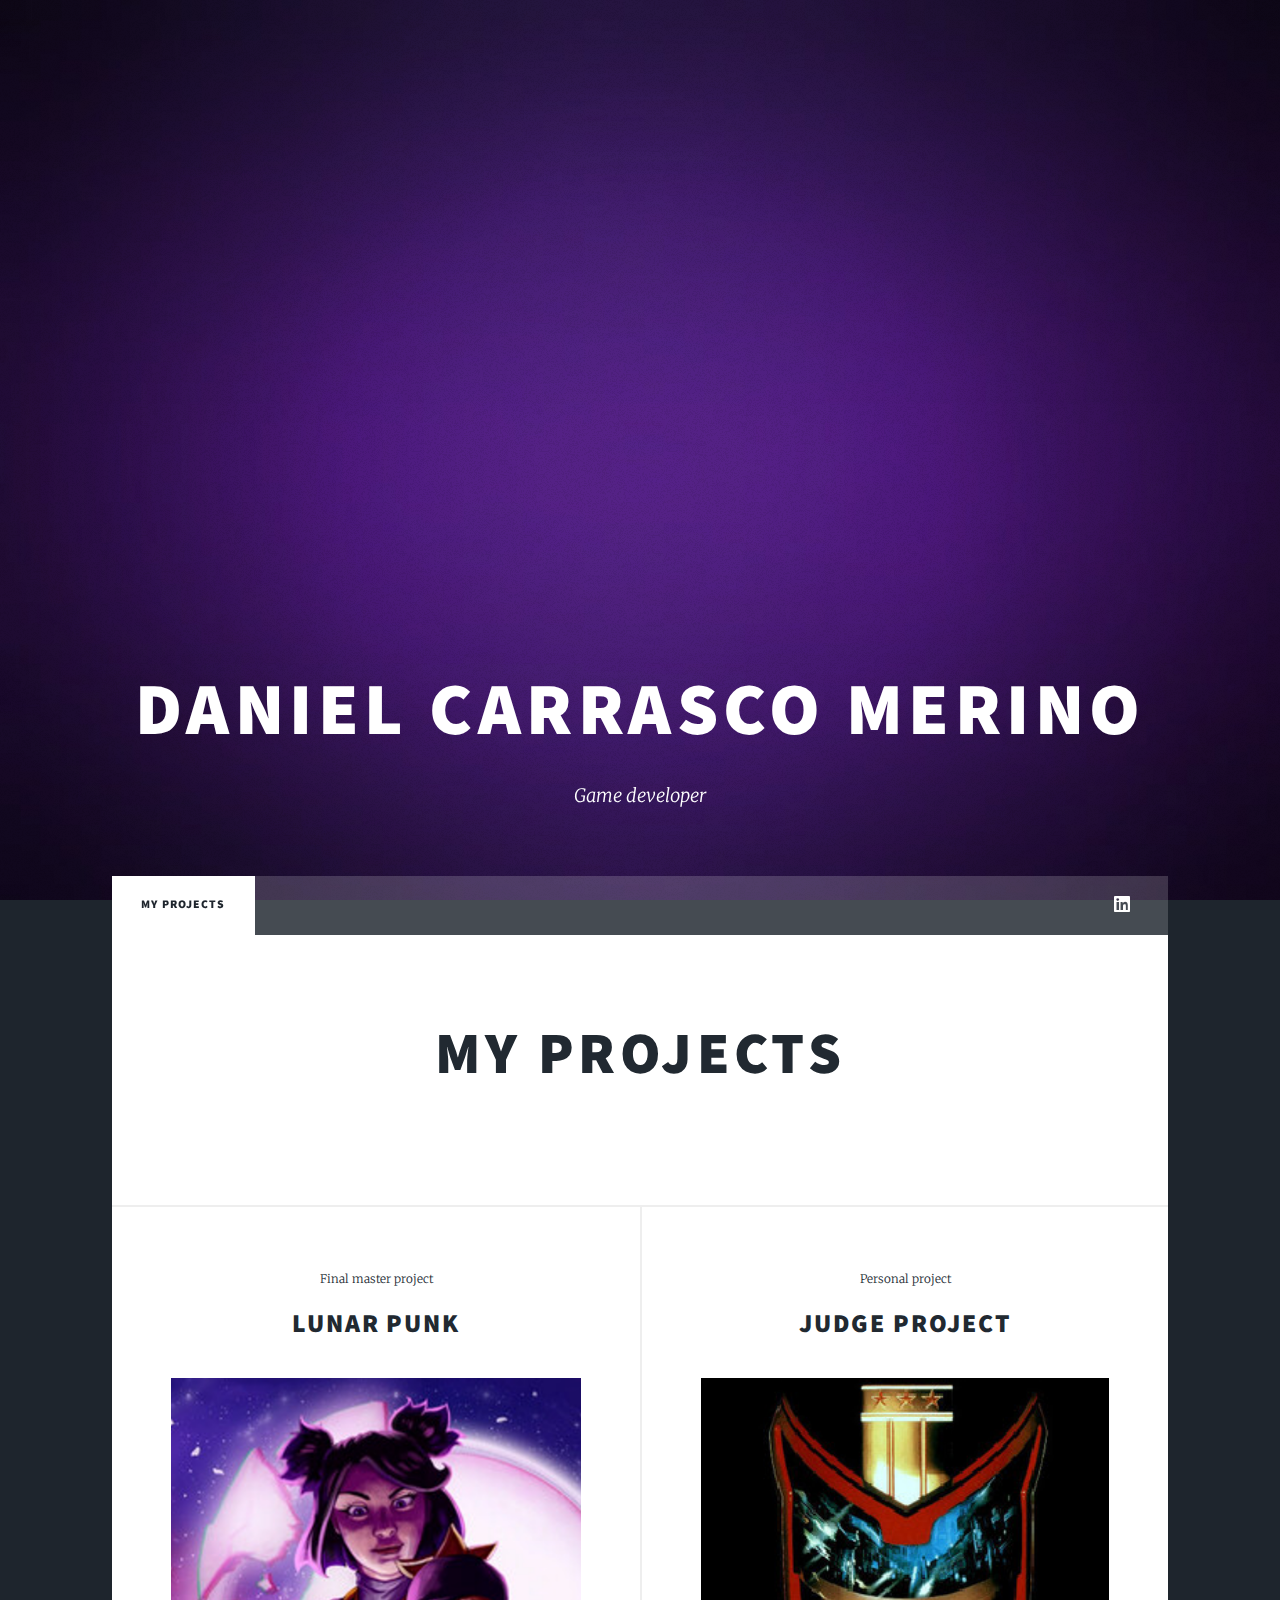
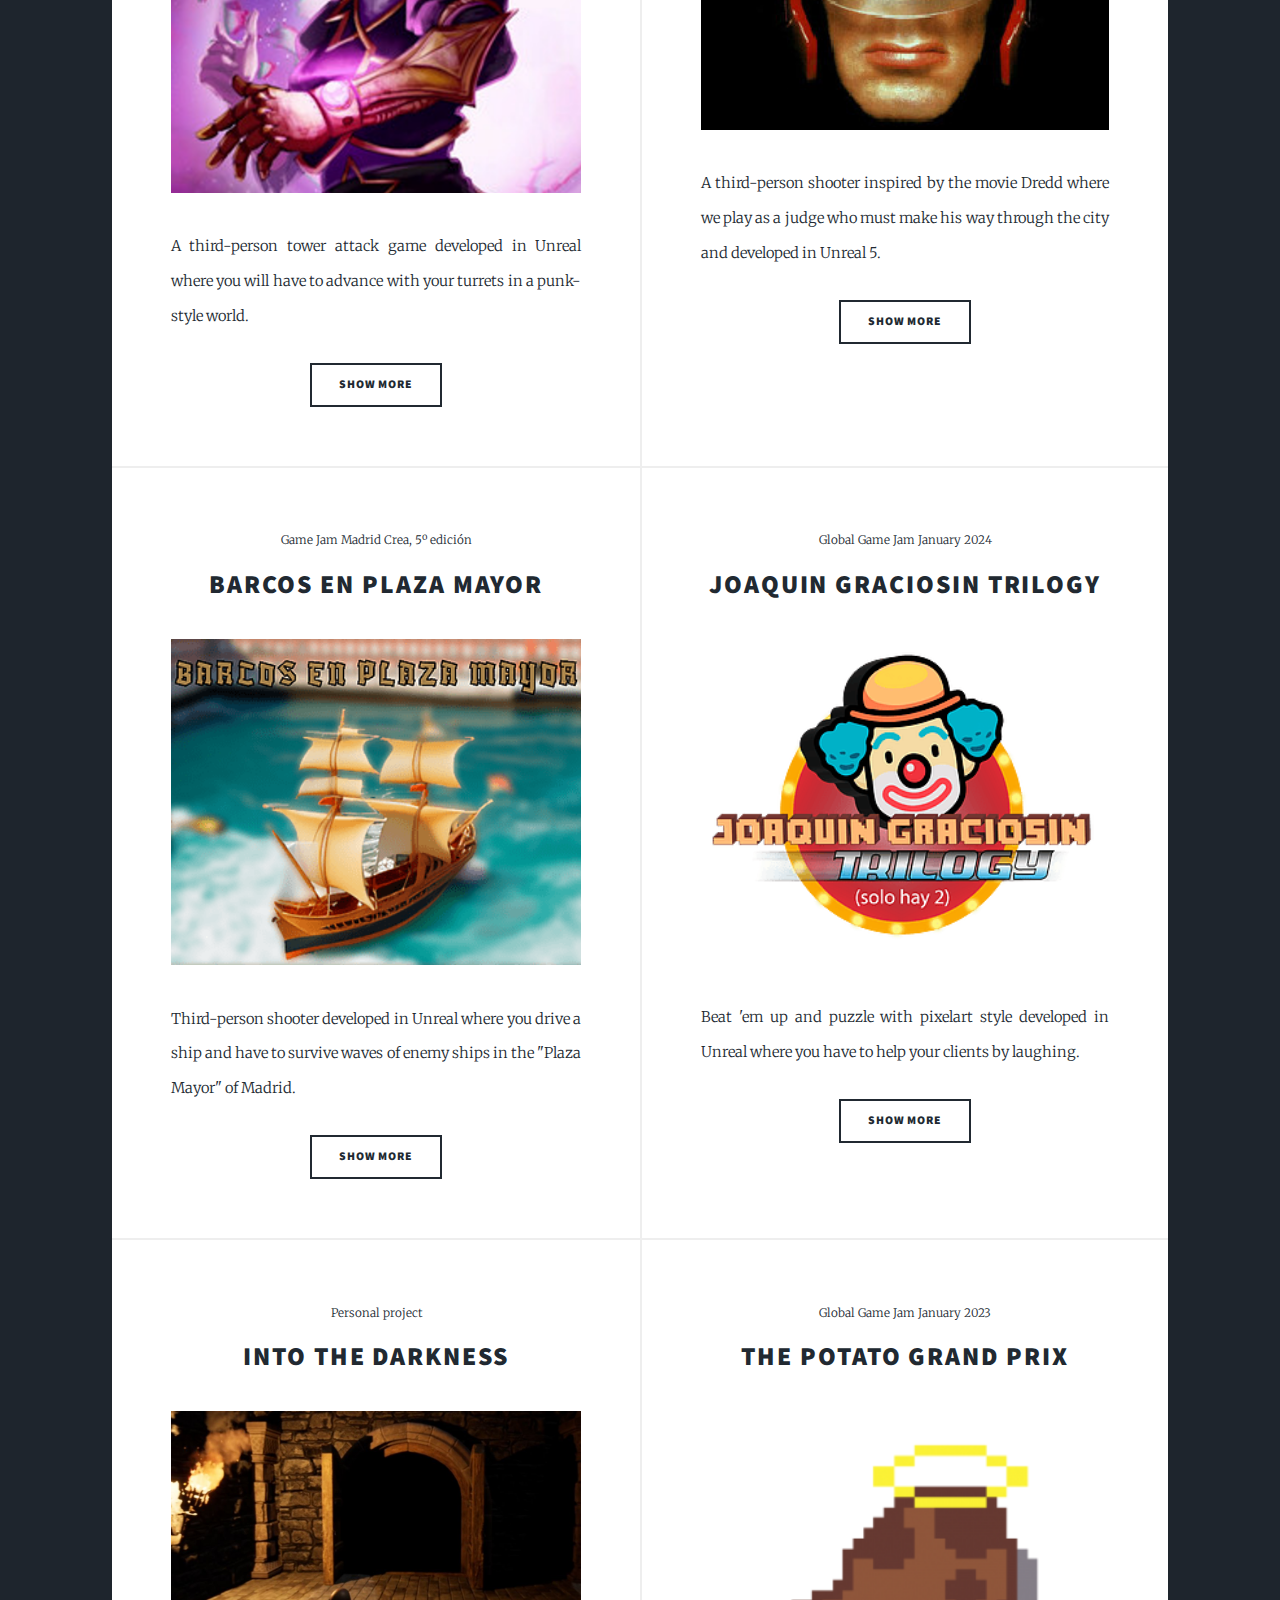
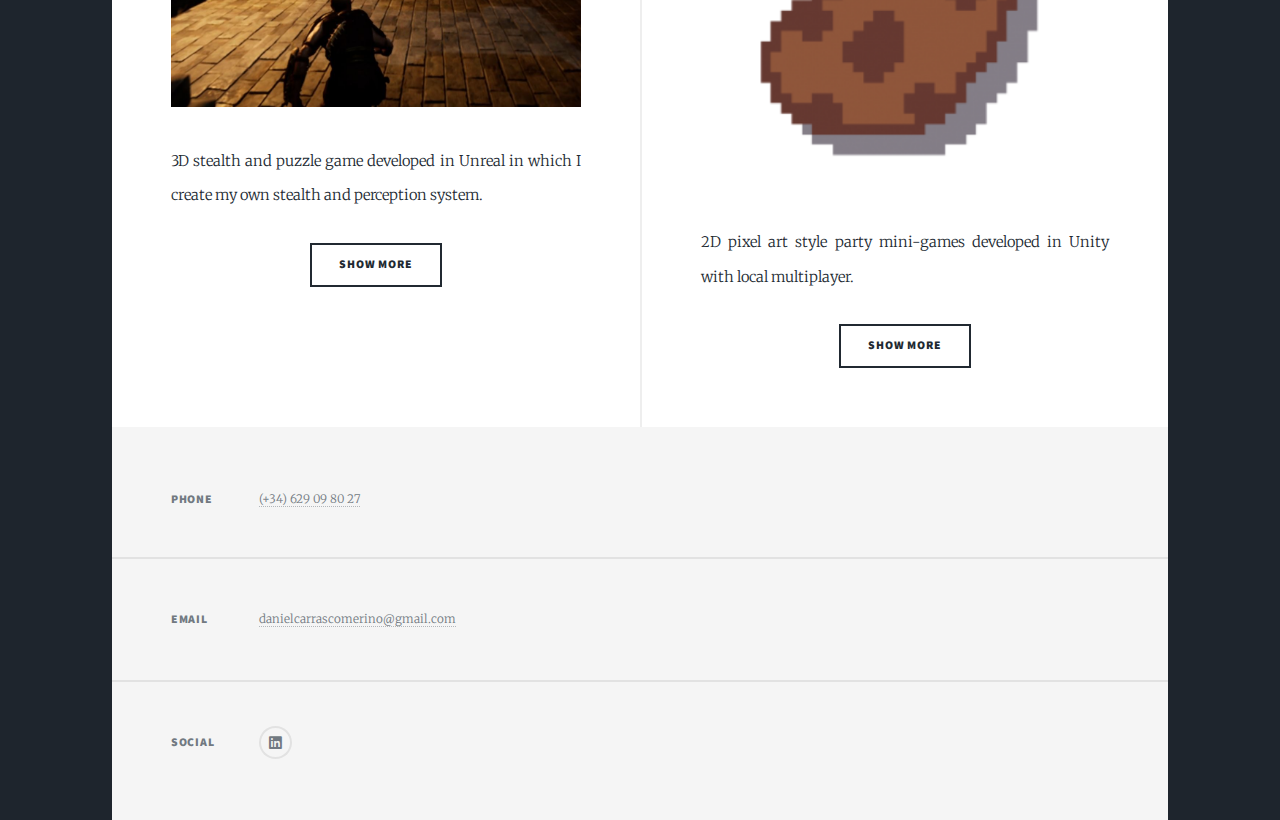
<file: index.html>
<!DOCTYPE HTML>
<!--
	Massively by HTML5 UP
	html5up.net | @ajlkn
	Free for personal and commercial use under the CCA 3.0 license (html5up.net/license)
-->
<html>
	<head>
		<title>Massively by HTML5 UP</title>
		<meta charset="utf-8" />
		<meta name="viewport" content="width=device-width, initial-scale=1, user-scalable=no" />
		<link rel="stylesheet" href="assets/css/main.css" />
		<noscript><link rel="stylesheet" href="assets/css/noscript.css" /></noscript>
	</head>
	
	<body class="is-preload">
		background-image: url('images/img1.png');

		background-size: cover;
		background-repeat: no-repeat;
		background-position: center;
		<!-- Wrapper -->
		<div id="wrapper" class="fade-in">

			<!-- Intro -->
			<div id="intro">
				<h1>Daniel Carrasco Merino</h1>
				<p>Game developer</p>

			</div>

			<!-- Header -->
			<!-- Nav -->
			<nav id="nav">
				<ul class="links">
					<li class="active"><a href="index.html">My projects</a></li>
					
				</ul>
				<ul class="icons">
					<li><a href="https://www.linkedin.com/in/daniel-carrasco-97818a1b2/" class="icon brands fa-linkedin"><span class="label">Twitter</span></a></li>


				</ul>
			</nav>

			<!-- Main -->
			<div id="main">

				<!-- Featured Post -->
				<article class="post featured">
					<header class="major">

						<h2><a href="#">My projects</a></h2>

					</header>

				</article>

				<!-- Posts -->
				<section class="posts">
					<article>
						<header>
							<span class="date">Final master project</span>
							<h2><a href="LunarPunk.html">Lunar Punk<br /></a></h2>
						</header>
						<a href="LunarPunk.html" class="image fit"><img src="images/Iska.PNG" alt="" /></a>
						<p>A third-person tower attack game developed in Unreal where you will have to advance with your turrets in a punk-style world.</p>
						<ul class="actions special">
							<li><a href="LunarPunk.html" class="button">Show More</a></li>
						</ul>
					</article>

					<article>
						<header>
							<span class="date">Personal project</span>
							<h2><a href="Judge.html">Judge Project<br /></a></h2>
						</header>
						<a href="Judge.html" class="image fit"><img src="images/Dredd.png" alt="" /></a>
						<p>A third-person shooter inspired by the movie Dredd where we play as a judge who must make his way through the city and developed in Unreal 5.</p>
						<ul class="actions special">
							<li><a href="Judge.html" class="button">Show More</a></li>
						</ul>
					</article>

					<article>
						<header>
							<span class="date">Game Jam Madrid Crea, 5º edición</span>
							<h2><a href="Boats.html">Barcos en plaza mayor<br /></a></h2>
						</header>
						<a href="Boats.html" class="image fit"><img src="images/boat.png" alt="" /></a>
						<p>Third-person shooter developed in Unreal where you drive a ship and have to survive waves of enemy ships in the "Plaza Mayor" of Madrid.</p>
						<ul class="actions special">
							<li><a href="Boats.html" class="button">Show More</a></li>
						</ul>
					</article>
					<article>
						<header>
							<span class="date">Global Game Jam January 2024</span>
							<h2><a href="Joaquin.html">JOAQUIN GRACIOSIN TRILOGY<br /></a></h2>
						</header>
						<a href="Joaquin.html" class="image fit"><img src="images/clown.png" alt="" /></a>
						<p>Beat 'em up and puzzle with pixelart style developed in Unreal where you have to help your clients by laughing.</p>
						<ul class="actions special">
							<li><a href="Joaquin.html" class="button">Show More</a></li>
						</ul>
					</article>
					<article>
						<header>
							<span class="date">Personal project</span>
							<h2><a href="Dark.html">Into the darkness<br /></a></h2>
						</header>
						<a href="Dark.html" class="image fit"><img src="images/DarkImg.JPG" alt="" /></a>
						<p>3D stealth and puzzle game developed in Unreal in which I create my own stealth and perception system.</p>
						<ul class="actions special">
							<li><a href="Dark.html" class="button">Show More</a></li>
						</ul>
					</article>

					<article>
						<header>
							<span class="date">Global Game Jam January 2023</span>
							<h2><a href="Potatoes.html">The Potato Grand Prix<br /></a></h2>
						</header>
						<a href="Potatoes.html" class="image fit"><img src="images/Potatoe.PNG" alt="" /></a>
						<p>2D pixel art style party mini-games developed in Unity with local multiplayer.</p>
						<ul class="actions special">
							<li><a href="Potatoes.html" class="button">Show More</a></li>
						</ul>
					</article>
				</section>

				<!-- Footer -->


			</div>

			<!-- Footer -->
			<footer id="footer">

				<section class="split contact">

					<section>
						<h3>Phone</h3>
						<p><a href="#">(+34) 629 09 80 27</a></p>
					</section>
					<section>
						<h3>Email</h3>
						<p><a href="#">danielcarrascomerino@gmail.com</a></p>
					</section>
					<section>
						<h3>Social</h3>
						<ul class="icons alt">
							<li><a href="https://www.linkedin.com/in/daniel-carrasco-97818a1b2/" class="icon brands fa-linkedin"><span class="label">Twitter</span></a></li>

						</ul>
					</section>
				</section>
			</footer>

			<!-- Copyright -->


		</div>

		<!-- Scripts -->
		<script src="assets/js/jquery.min.js"></script>
		<script src="assets/js/jquery.scrollex.min.js"></script>
		<script src="assets/js/jquery.scrolly.min.js"></script>
		<script src="assets/js/browser.min.js"></script>
		<script src="assets/js/breakpoints.min.js"></script>
		<script src="assets/js/util.js"></script>
		<script src="assets/js/main.js"></script>

	</body>
</html>
</file>
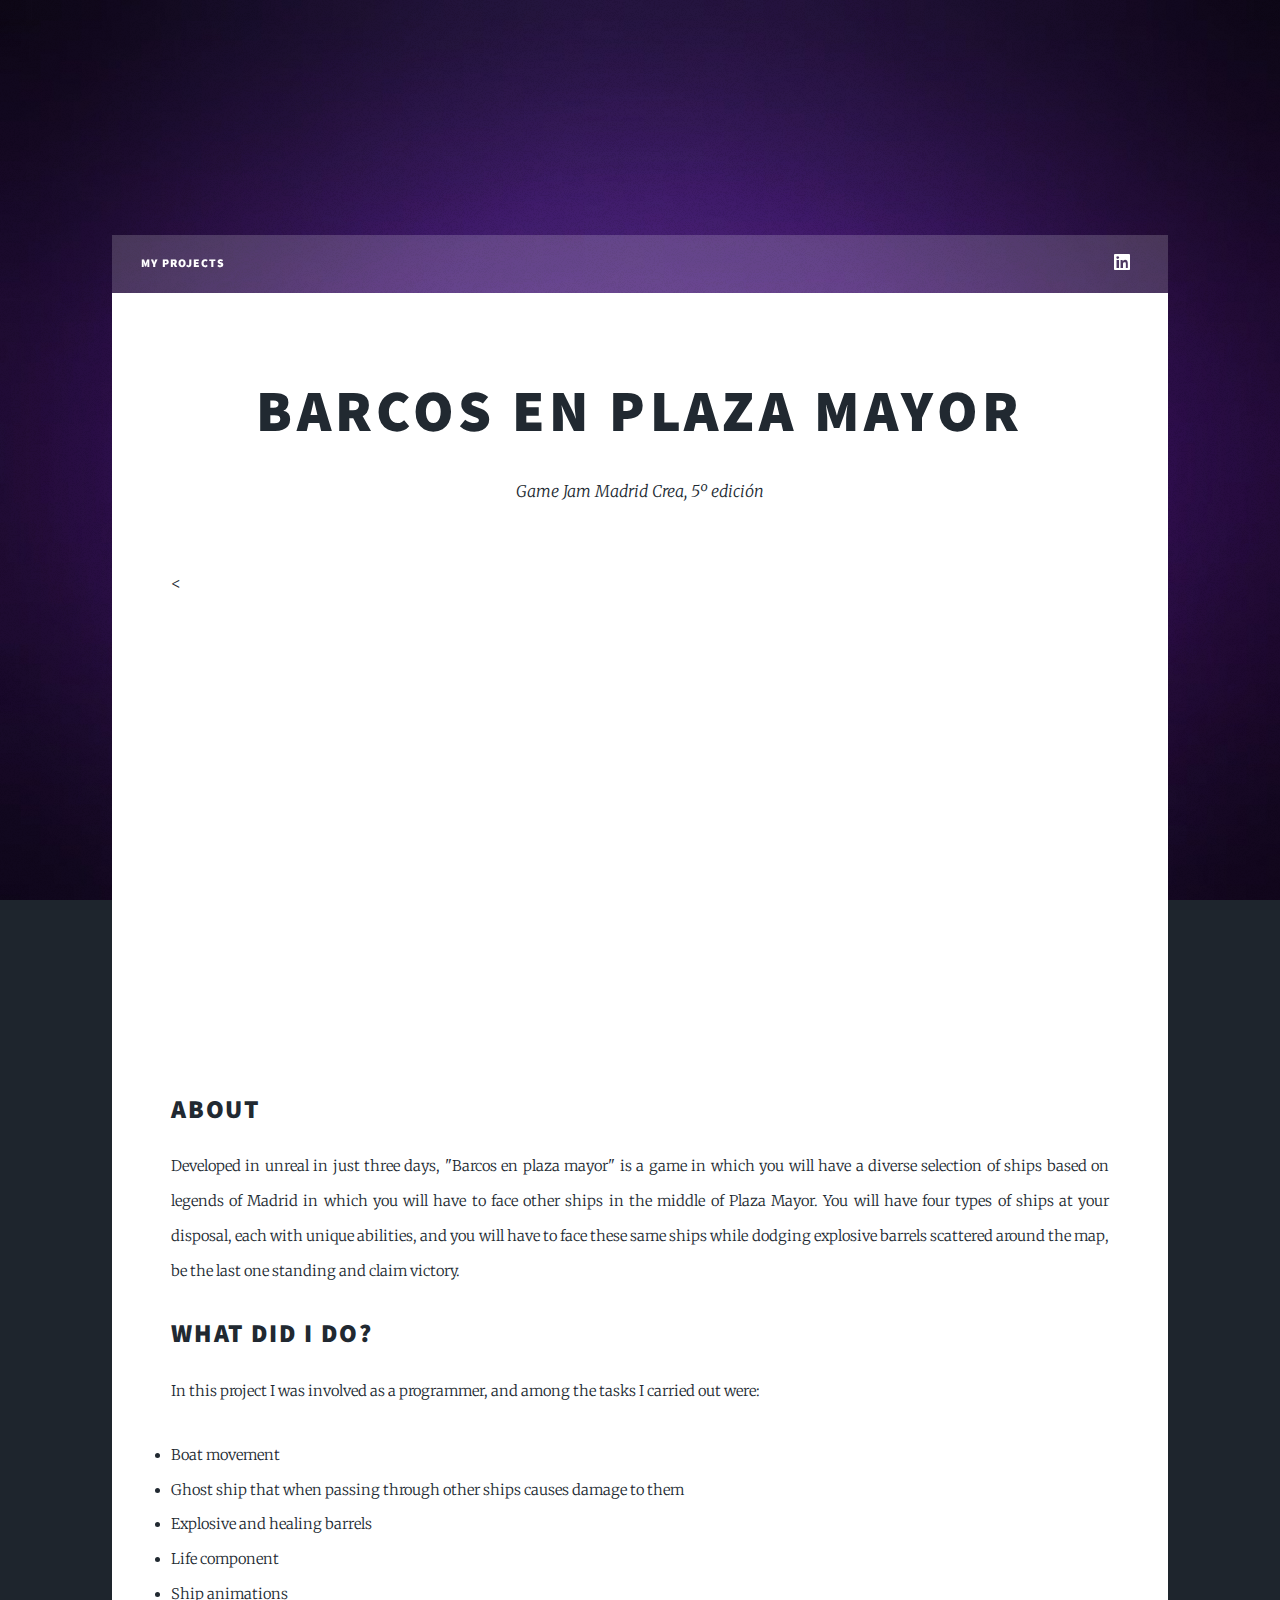
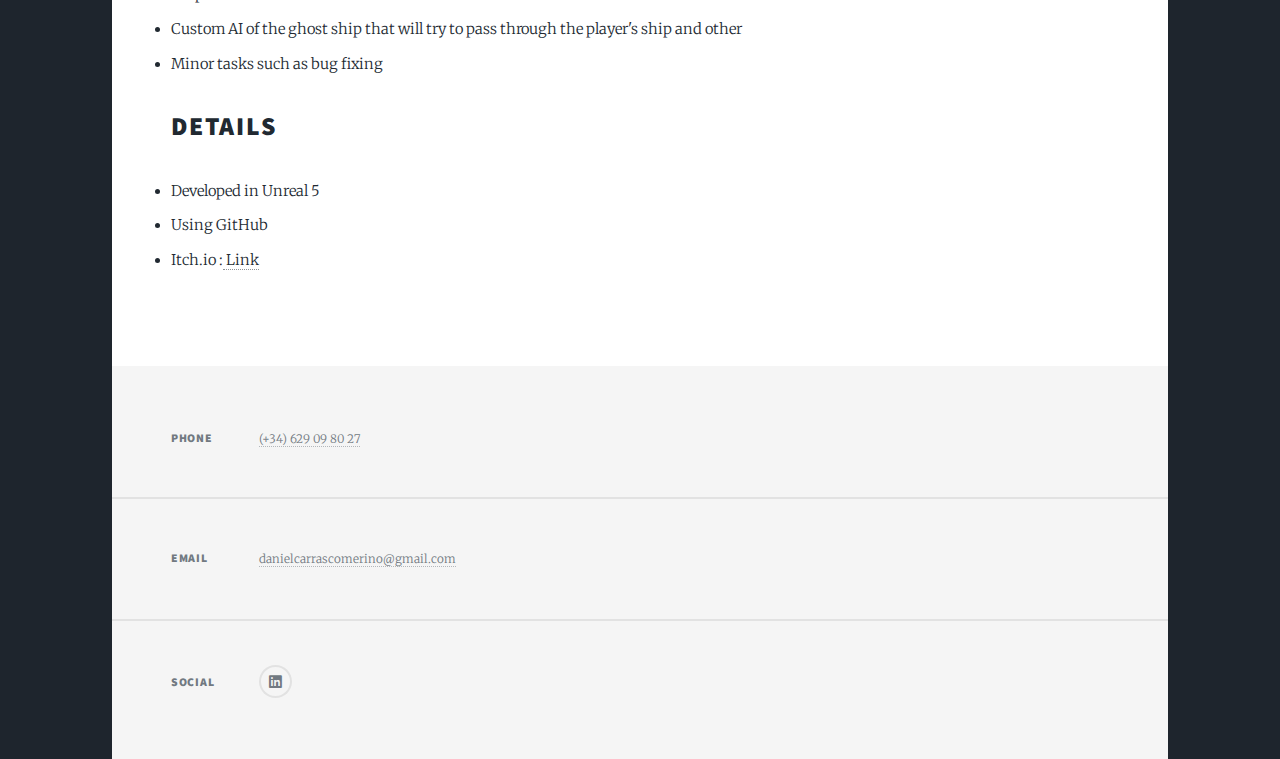
<file: Boats.html>
<!DOCTYPE HTML>
<!--
	Massively by HTML5 UP
	html5up.net | @ajlkn
	Free for personal and commercial use under the CCA 3.0 license (html5up.net/license)
-->
<html>
	<head>
		<title>Generic Page - Massively by HTML5 UP</title>
		<meta charset="utf-8" />
		<meta name="viewport" content="width=device-width, initial-scale=1, user-scalable=no" />
		<link rel="stylesheet" href="assets/css/main.css" />
		<noscript><link rel="stylesheet" href="assets/css/noscript.css" /></noscript>
	</head>
	<style>
        .videomain {
            position: relative;
            padding-bottom: 56.25%;
            height: 0;
            overflow: hidden;
        }

        .videomain iframe {
            position: absolute;
            top: 0;
            left: 0;
            width: 100%;
            height: 100%;
        }
    </style>
	<body class="is-preload">

		<!-- Wrapper -->
			<div id="wrapper">

				<!-- Header -->
					<header id="header">
						
					</header>

				<!-- Nav -->
					<nav id="nav">
						<ul class="links">
							<li><a href="index.html">My projects</a></li>
							
						</ul>
						<ul class="icons">
							<li><a href="https://www.linkedin.com/in/daniel-carrasco-97818a1b2/" class="icon brands fa-linkedin"><span class="label">Twitter</span></a></li>

						</ul>
					</nav>

				<!-- Main -->
					<div id="main">

						<!-- Post -->
						<section class="post">
							<header class="major">
								<h1>Barcos en plaza mayor</h1>
								<p>
									Game Jam Madrid Crea, 5º edición
								</p>
							</header>
							<div class="videomain">
								<<iframe width="1200" height="750" src="https://www.youtube.com/embed/QWBVmsJMKvI?si=OsSePkH_H2NKnkMp" title="YouTube video player" frameborder="0" allow="accelerometer; autoplay; clipboard-write; encrypted-media; gyroscope; picture-in-picture; web-share" allowfullscreen></iframe>
							</div>


							<h2>About</h2>
							<p>
								Developed in unreal in just three days, "Barcos en plaza mayor" 
								is a game in which you will have a diverse selection of ships 
								based on legends of Madrid in which you will have to face other 
								ships in the middle of Plaza Mayor.
								You will have four types of ships at your disposal, 
								each with unique abilities, and you will have to face 
								these same ships while dodging explosive barrels scattered 
								around the map, be the last one standing and claim victory.
							</p>

							<h2>What did i do?</h2>
							<p>
								In this project I was involved as a programmer,
								and among the tasks I carried out were:
								<li>Boat movement</li>
								<li>
									Ghost ship that when passing through
									other ships causes damage to them
								</li>
								<li>
									Explosive and healing
									barrels
								</li>
								<li>Life component</li>
								<li>Ship animations</li>
								<li>
									Custom AI of the
									ghost ship that will try to pass through the player's ship and
									other
								</li>
								<li> Minor tasks such as bug fixing</li>

								 
							</p>

							<h2>Details</h2>
							<p>
								<li>Developed in Unreal 5</li>
								<li>Using GitHub</li>
								<li> Itch.io :<a href="https://denis-deconinck-soriano.itch.io/barcos-en-plaza-mayor  "> Link </a>   </li>
							</p>


						</section>

					</div>

				<!-- Footer -->
					<footer id="footer">

						<section class="split contact">

							<section>
								<h3>Phone</h3>
								<p><a href="#">(+34) 629 09 80 27</a></p>
							</section>
							<section>
								<h3>Email</h3>
								<p><a href="#">danielcarrascomerino@gmail.com</a></p>
							</section>
							<section>
								<h3>Social</h3>
								<ul class="icons alt">
									<li><a href="https://www.linkedin.com/in/daniel-carrasco-97818a1b2/" class="icon brands fa-linkedin"><span class="label">Twitter</span></a></li>

							</section>
						</section>
					</footer>

				<!-- Copyright -->
					

			</div>

		<!-- Scripts -->
			<script src="assets/js/jquery.min.js"></script>
			<script src="assets/js/jquery.scrollex.min.js"></script>
			<script src="assets/js/jquery.scrolly.min.js"></script>
			<script src="assets/js/browser.min.js"></script>
			<script src="assets/js/breakpoints.min.js"></script>
			<script src="assets/js/util.js"></script>
			<script src="assets/js/main.js"></script>

	</body>
</html>
</file>
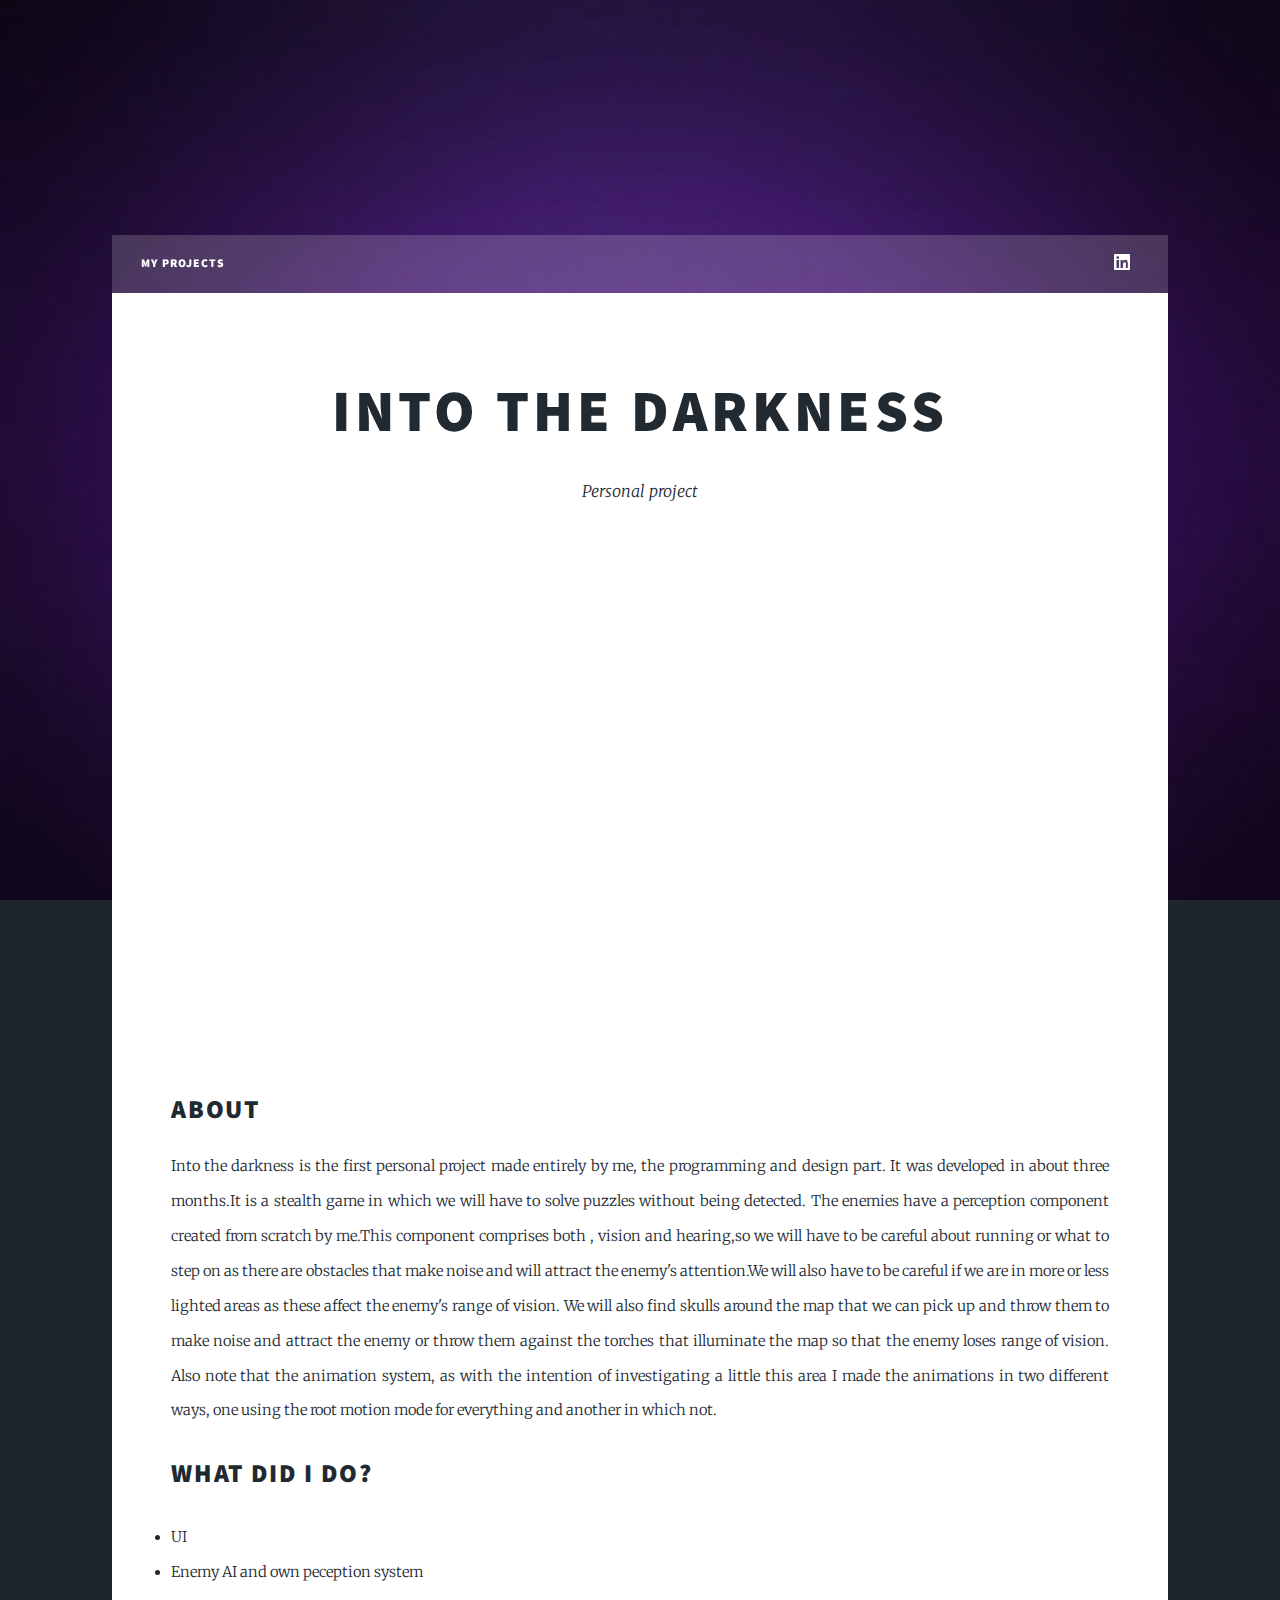
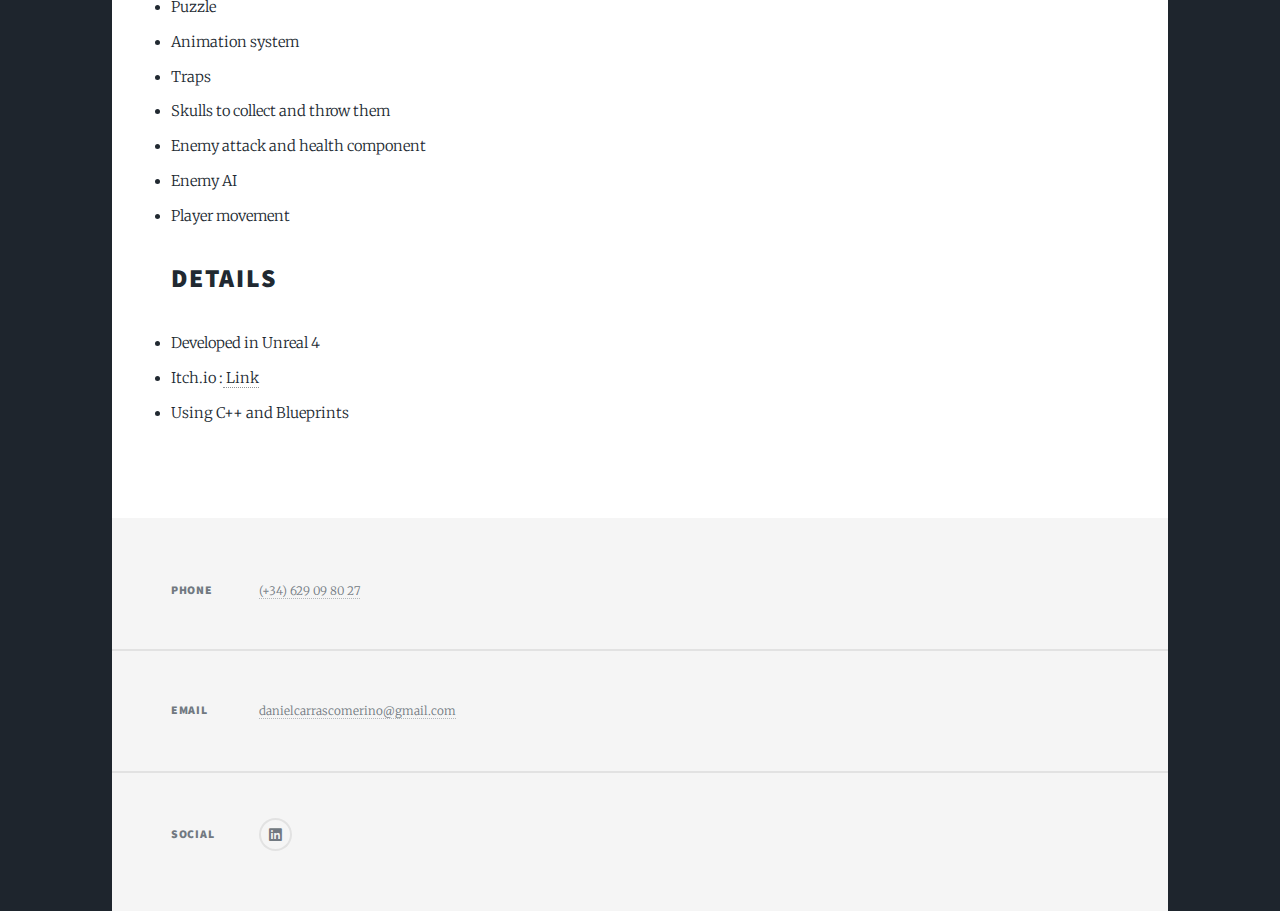
<file: Dark.html>
<!DOCTYPE HTML>
<!--
    Massively by HTML5 UP
    html5up.net | @ajlkn
    Free for personal and commercial use under the CCA 3.0 license (html5up.net/license)
-->
<html>
<head>
    <title>Generic Page - Massively by HTML5 UP</title>
    <meta charset="utf-8" />
    <meta name="viewport" content="width=device-width, initial-scale=1, user-scalable=no" />
    <link rel="stylesheet" href="assets/css/main.css" />
    <noscript><link rel="stylesheet" href="assets/css/noscript.css" /></noscript>
</head>
<style>
    .videomain {
        position: relative;
        padding-bottom: 56.25%;
        height: 0;
        overflow: hidden;
    }

    .videomain iframe {
        position: absolute;
        top: 0;
        left: 0;
        width: 100%;
        height: 100%;
    }
</style>
<body class="is-preload">

    <!-- Wrapper -->
    <div id="wrapper">

        <!-- Header -->
        <header id="header">
        </header>

        <!-- Nav -->
        <nav id="nav">
            <ul class="links">
                <li><a href="index.html">My projects</a></li>
     
            </ul>
            <ul class="icons">
                <li><a href="https://www.linkedin.com/in/daniel-carrasco-97818a1b2/" class="icon brands fa-linkedin"><span class="label">Twitter</span></a></li>


            </ul>
        </nav>

        <!-- Main -->
        <div id="main">

            <!-- Post -->
            <section class="post">
                <header class="major">
                    <h1>Into the darkness</h1>
                    <p>
                        Personal project
                    </p>
                </header>
                <div class="videomain">
                    <iframe width="1200" height="750" src="https://www.youtube.com/embed/-NUrac9WC5Y?si=myTiUq20eLaRLMzt" title="YouTube video player" frameborder="0" allow="accelerometer; autoplay; clipboard-write; encrypted-media; gyroscope; picture-in-picture; web-share" allowfullscreen></iframe>

                </div>


                <h2>About</h2>
                <p>
                    Into the darkness is the first personal project made entirely by me, 
                    the programming and design part. It was developed 
                    in about three months.It is a stealth game in which we 
                    will have to solve puzzles without being detected.
                    The enemies have a perception component created from 
                    scratch by me.This component comprises both , vision and 
                    hearing,so we will have to be careful about running or what 
                    to step on as there are obstacles that make noise and will
                    attract the enemy's attention.We will also have to be careful if we 
                    are in more or less lighted areas as these affect the enemy's
                    range of vision. We will also find skulls around the map that 
                    we can pick up and throw them to make noise and attract the enemy
                    or throw them against the torches that illuminate the map so
                    that the enemy loses range of vision.
                    Also note that the animation system, as with the intention of 
                    investigating a little this area I made the animations in two 
                    different ways, one using the root motion mode for everything
                    and another in which not.
                </p>

                <h2>What did i do?</h2>
                <p>

                    <li>UI</li>
                    <li>Enemy AI and own peception system</li>
                    <li>Puzzle</li>
                    <li>Animation system</li>
                    <li>Traps</li>
                    <li>Skulls to collect and throw them</li>
                    <li>Enemy attack and health component</li>
                    <li>Enemy AI</li>
                    <li>Player movement</li>

                </p>

                <h2>Details</h2>
                <p>
                    <li>Developed in Unreal 4</li>
                    <li> Itch.io :<a href=" "> Link </a>   </li>
                    <li>Using C++ and Blueprints</li>
                </p>


            </section>

        </div>

        <!-- Footer -->
        <footer id="footer">

            <section class="split contact">

                <section>
                    <h3>Phone</h3>
                    <p><a href="#">(+34) 629 09 80 27</a></p>
                </section>
                <section>
                    <h3>Email</h3>
                    <p><a href="#">danielcarrascomerino@gmail.com</a></p>
                </section>
                <section>
                    <h3>Social</h3>
                    <ul class="icons alt">
                        <li><a href="https://www.linkedin.com/in/daniel-carrasco-97818a1b2/" class="icon brands fa-linkedin"><span class="label">Twitter</span></a></li>

                    </ul>
                </section>
            </section>
        </footer>

        <!-- Copyright -->


    </div>

    <!-- Scripts -->
    <script src="assets/js/jquery.min.js"></script>
    <script src="assets/js/jquery.scrollex.min.js"></script>
    <script src="assets/js/jquery.scrolly.min.js"></script>
    <script src="assets/js/browser.min.js"></script>
    <script src="assets/js/breakpoints.min.js"></script>
    <script src="assets/js/util.js"></script>
    <script src="assets/js/main.js"></script>

</body>
</html>
</file>
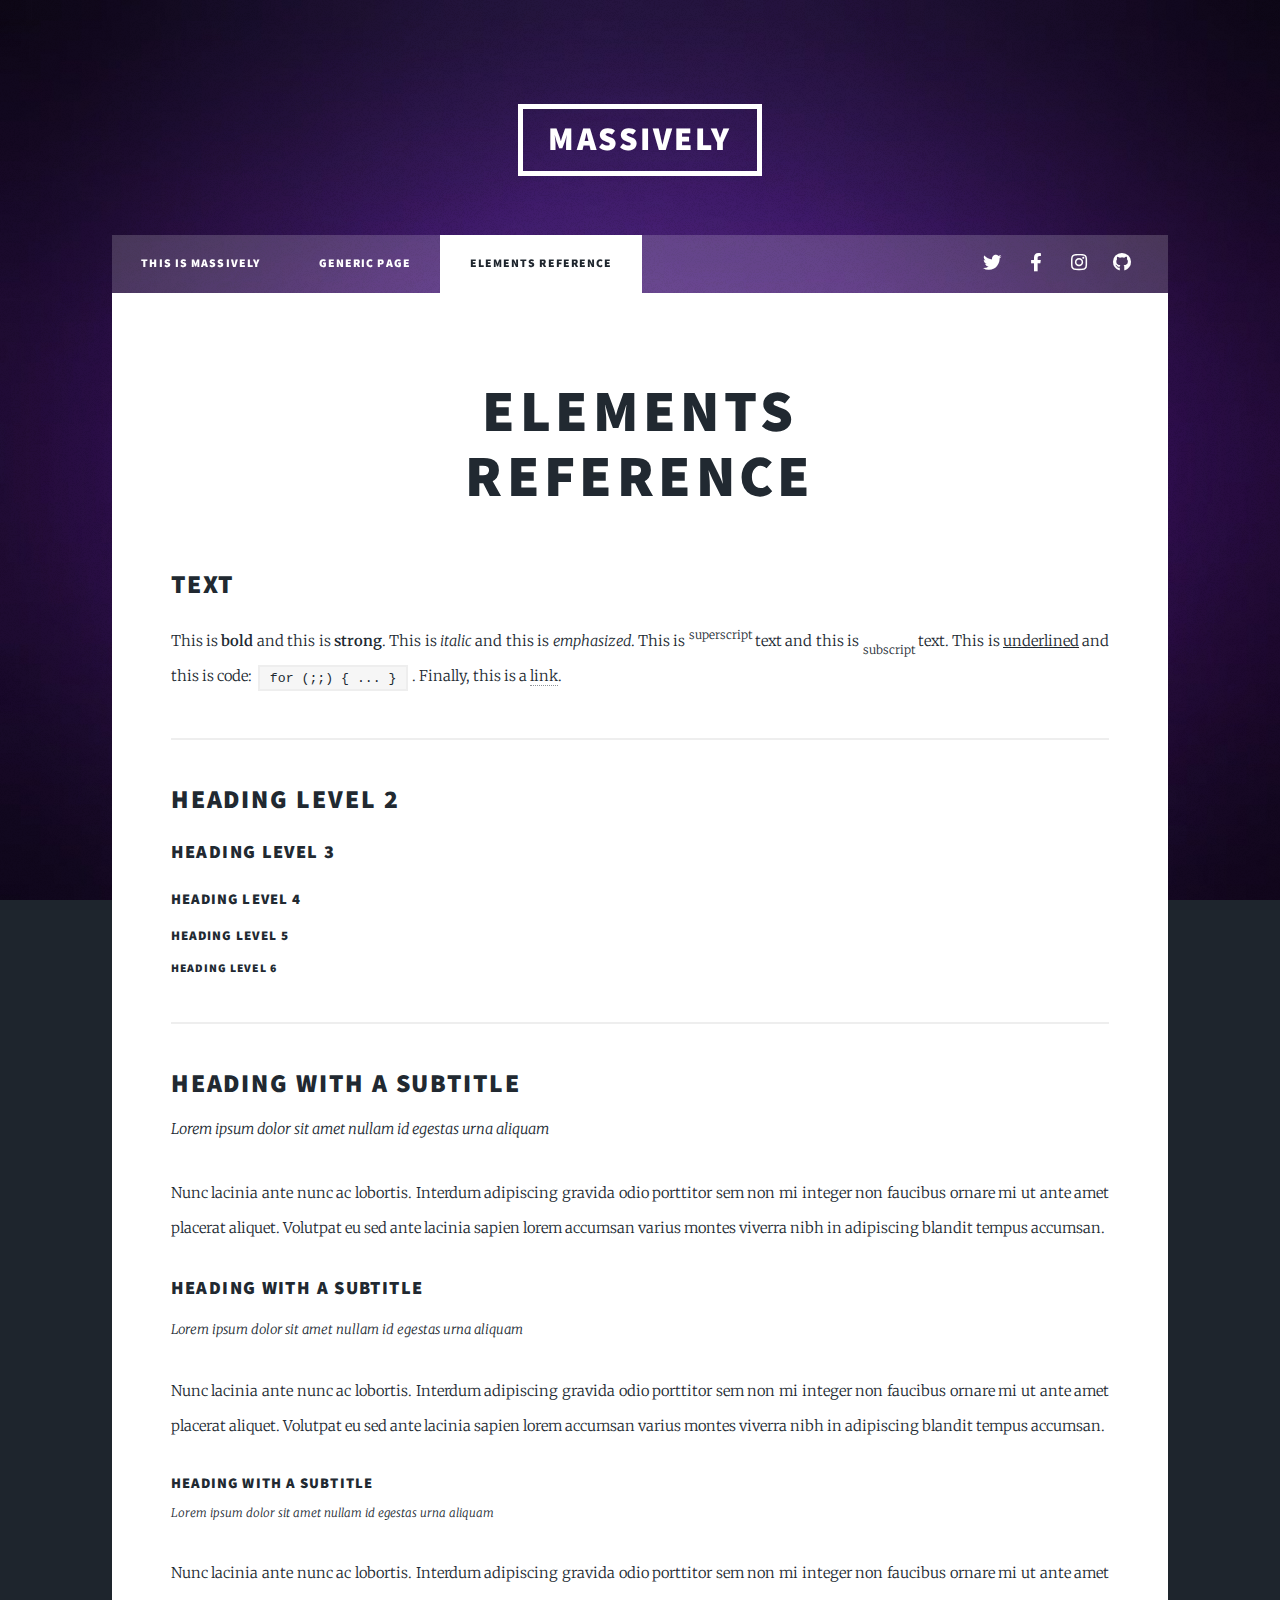
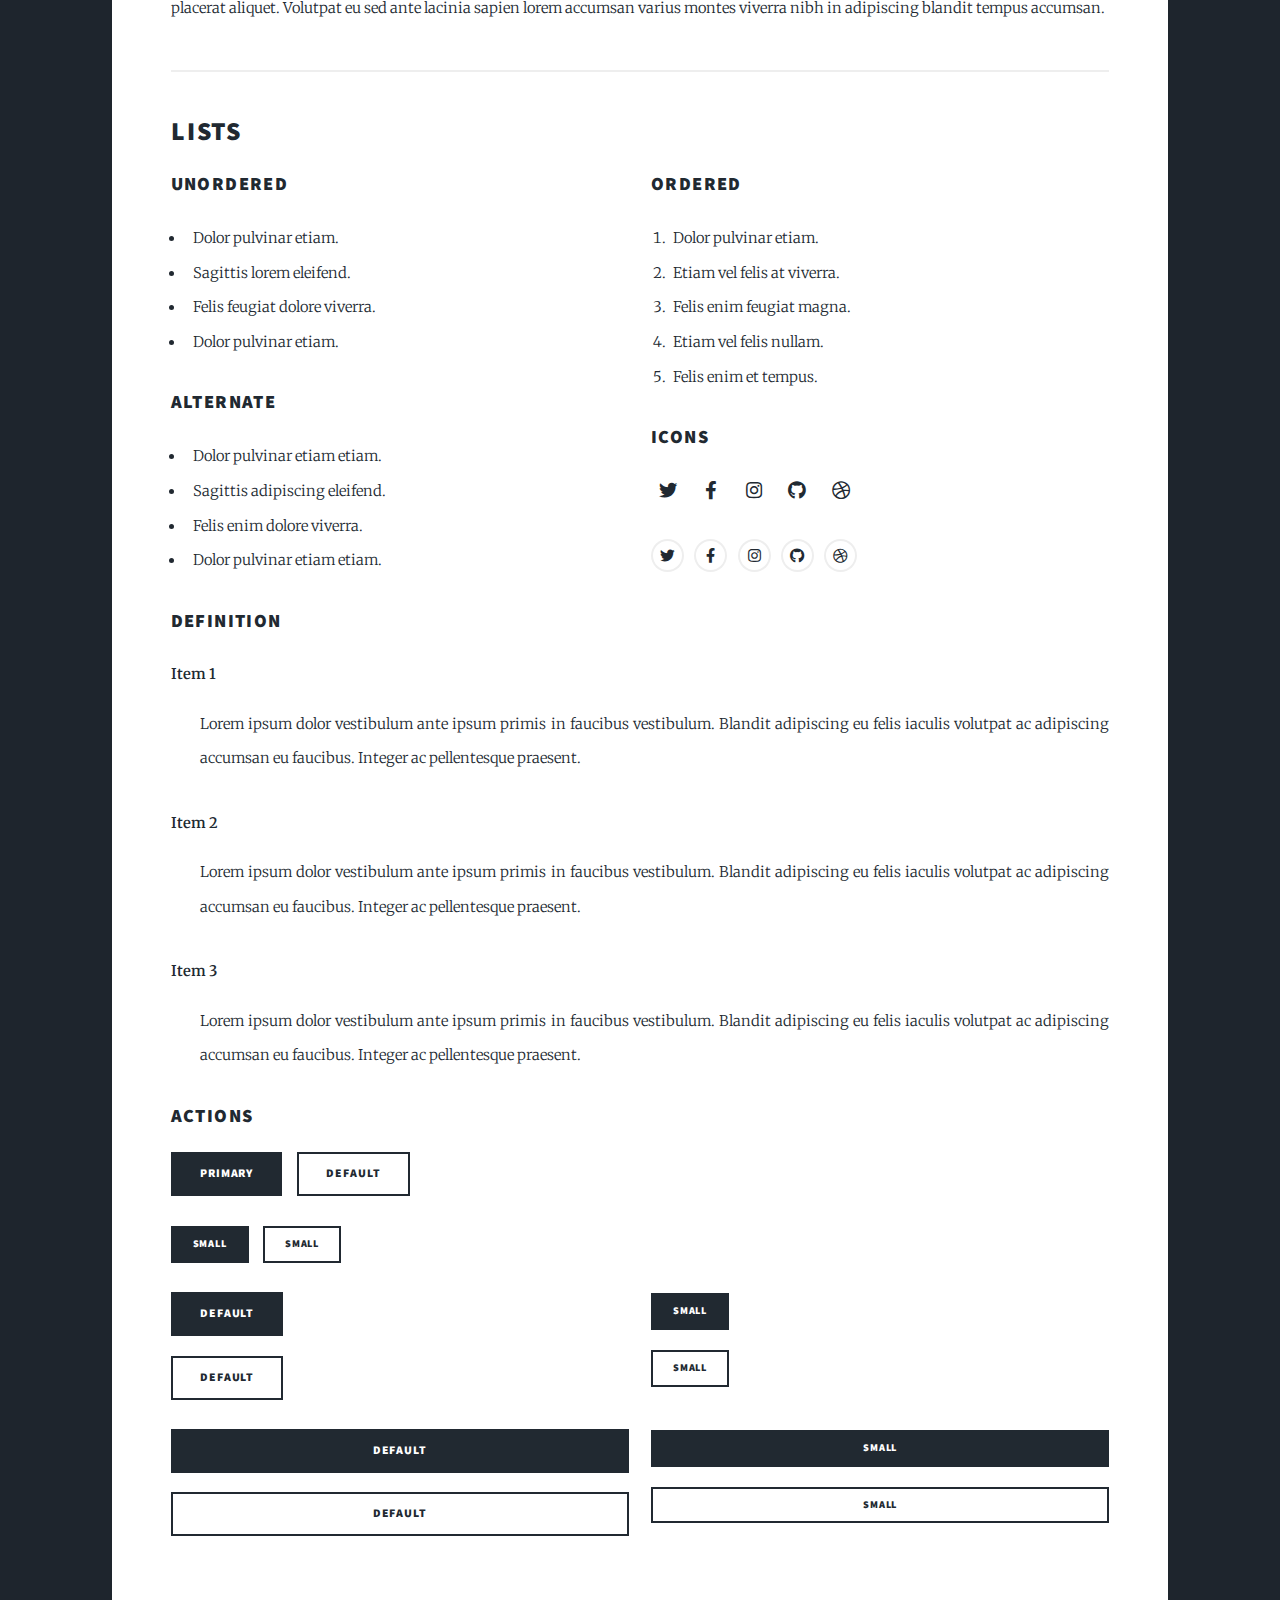
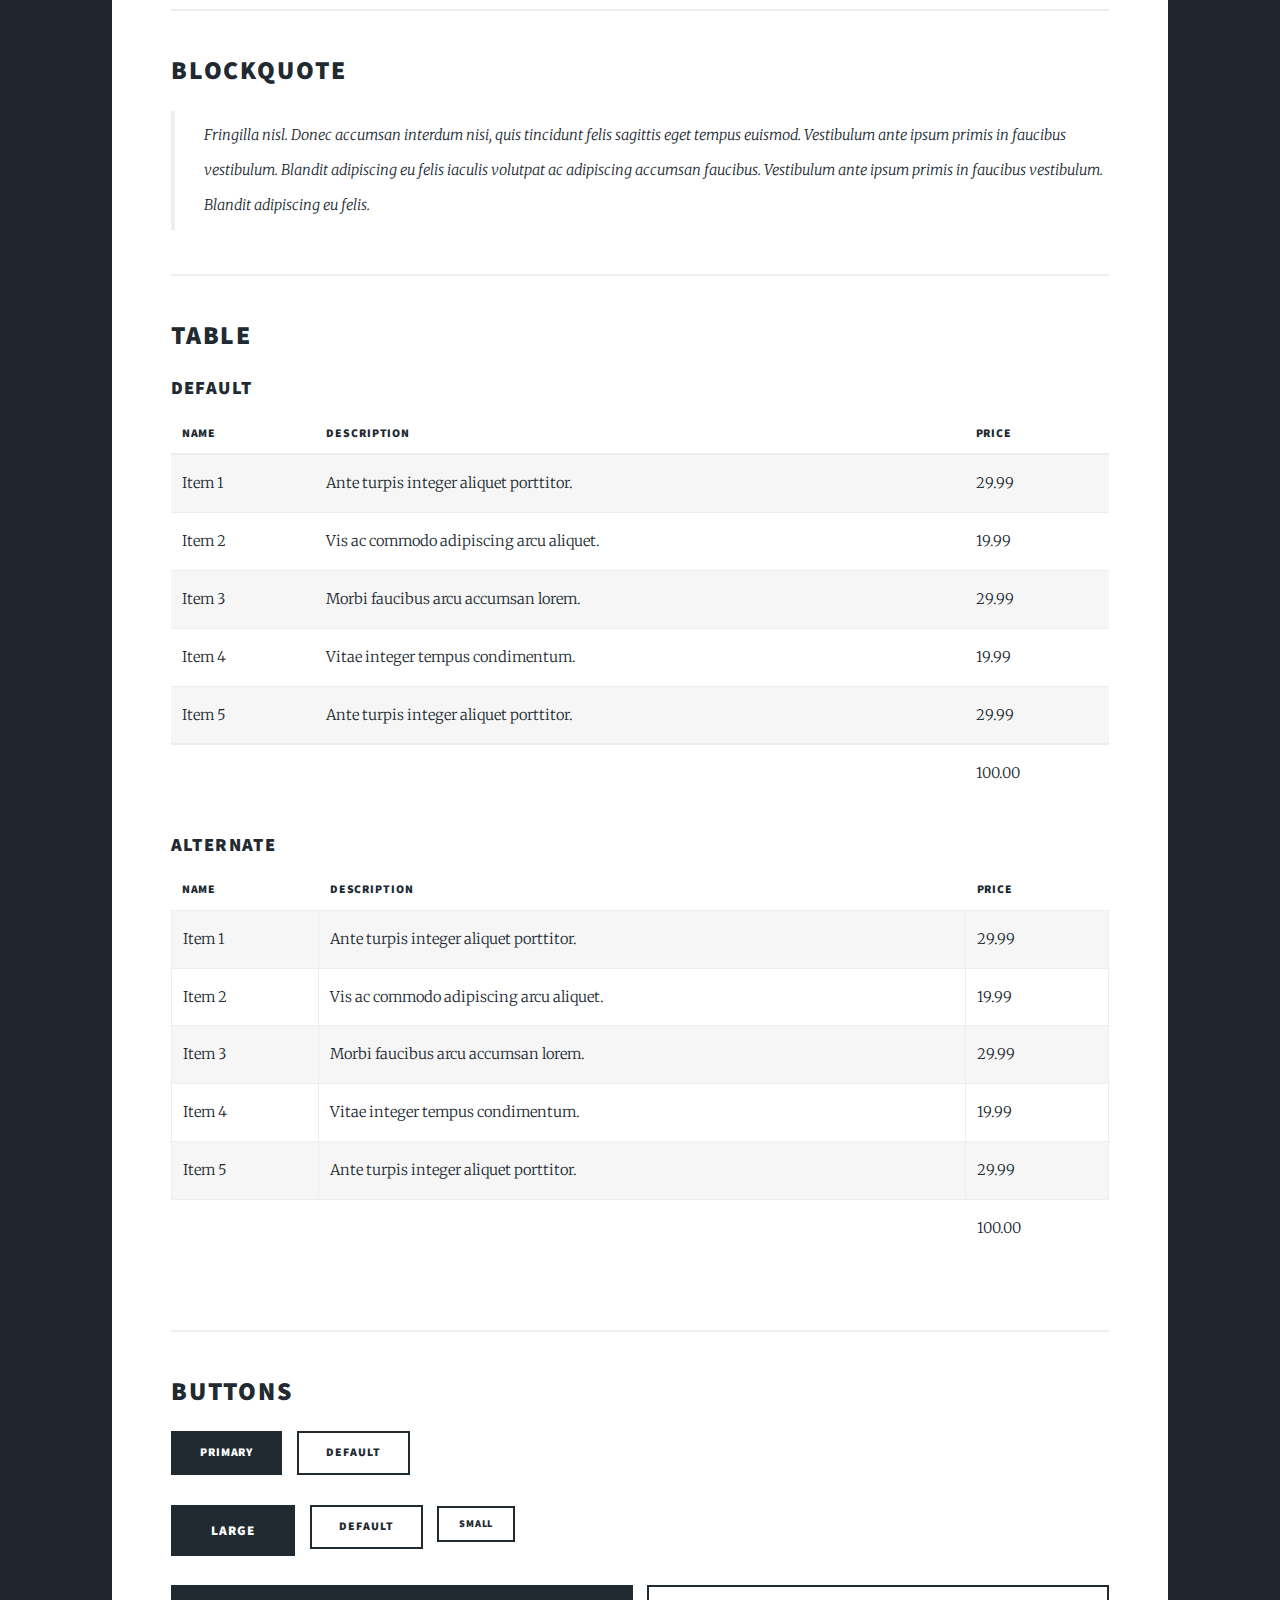
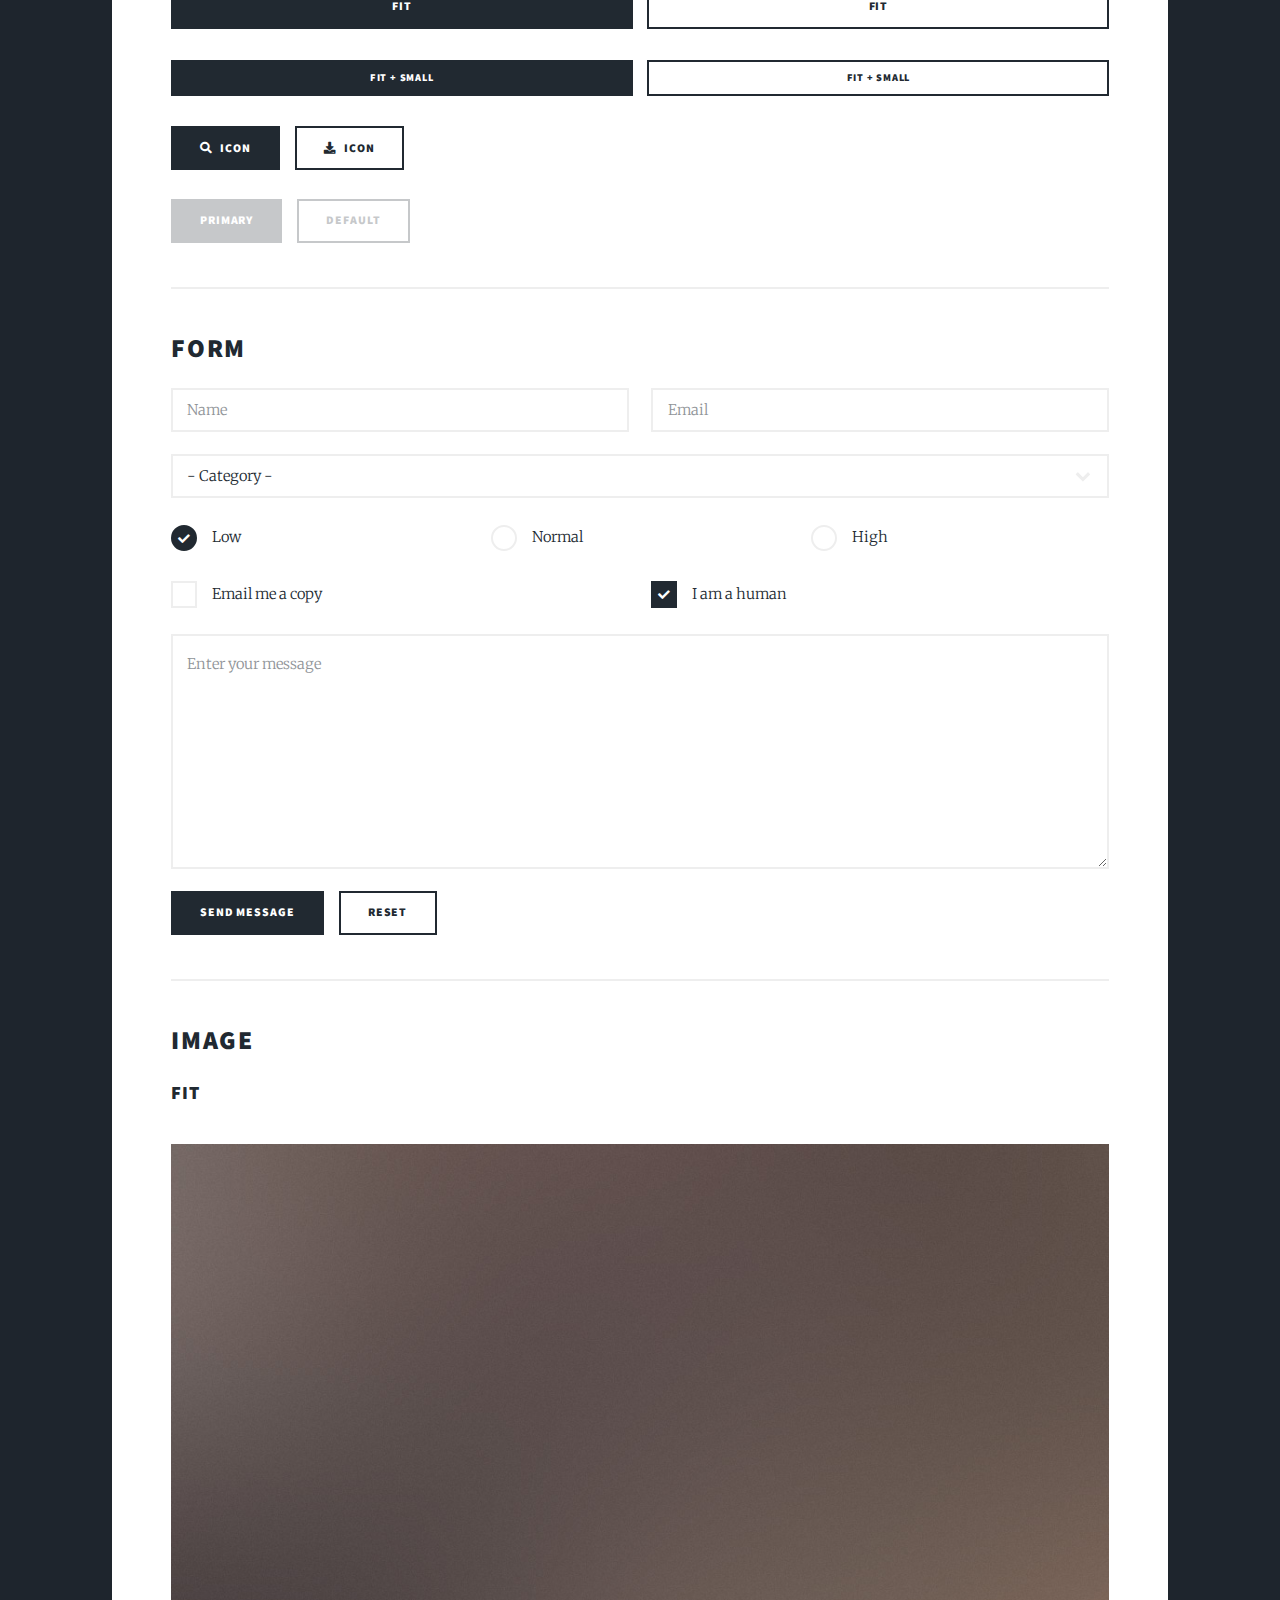
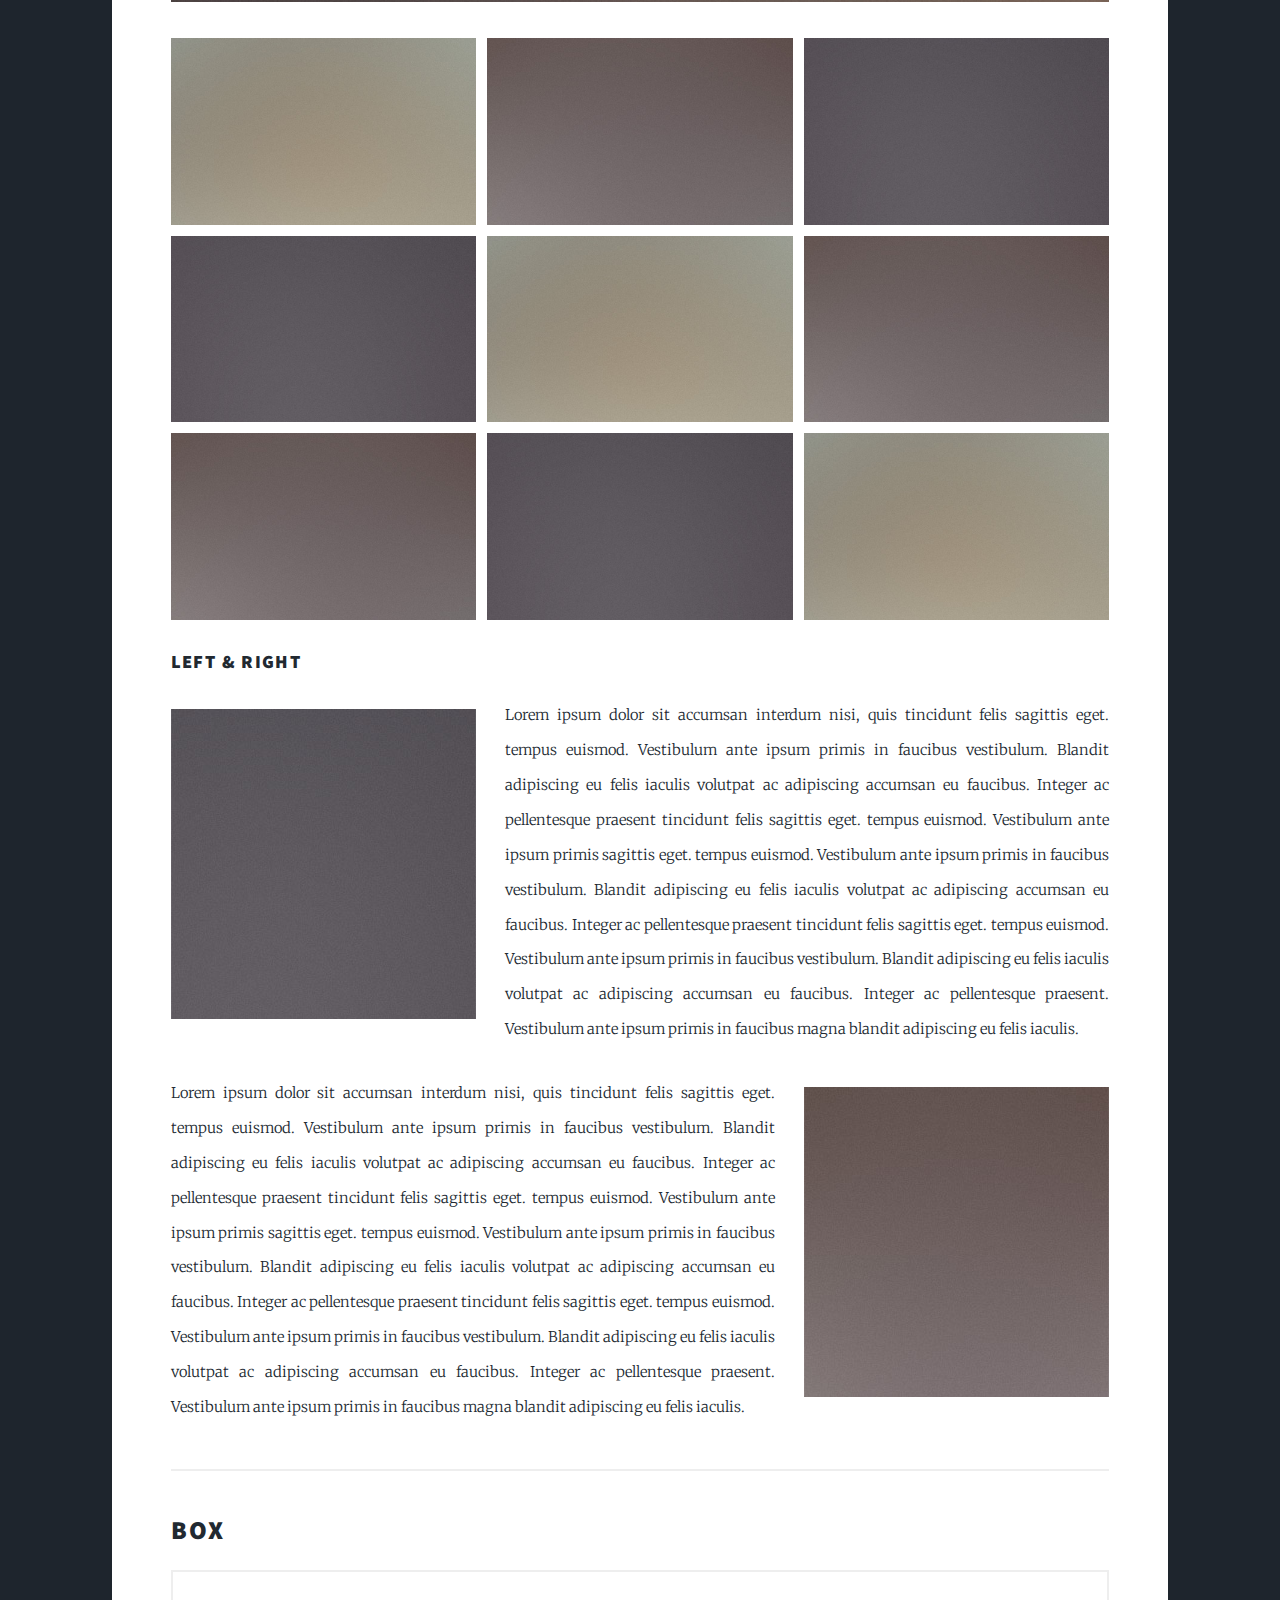
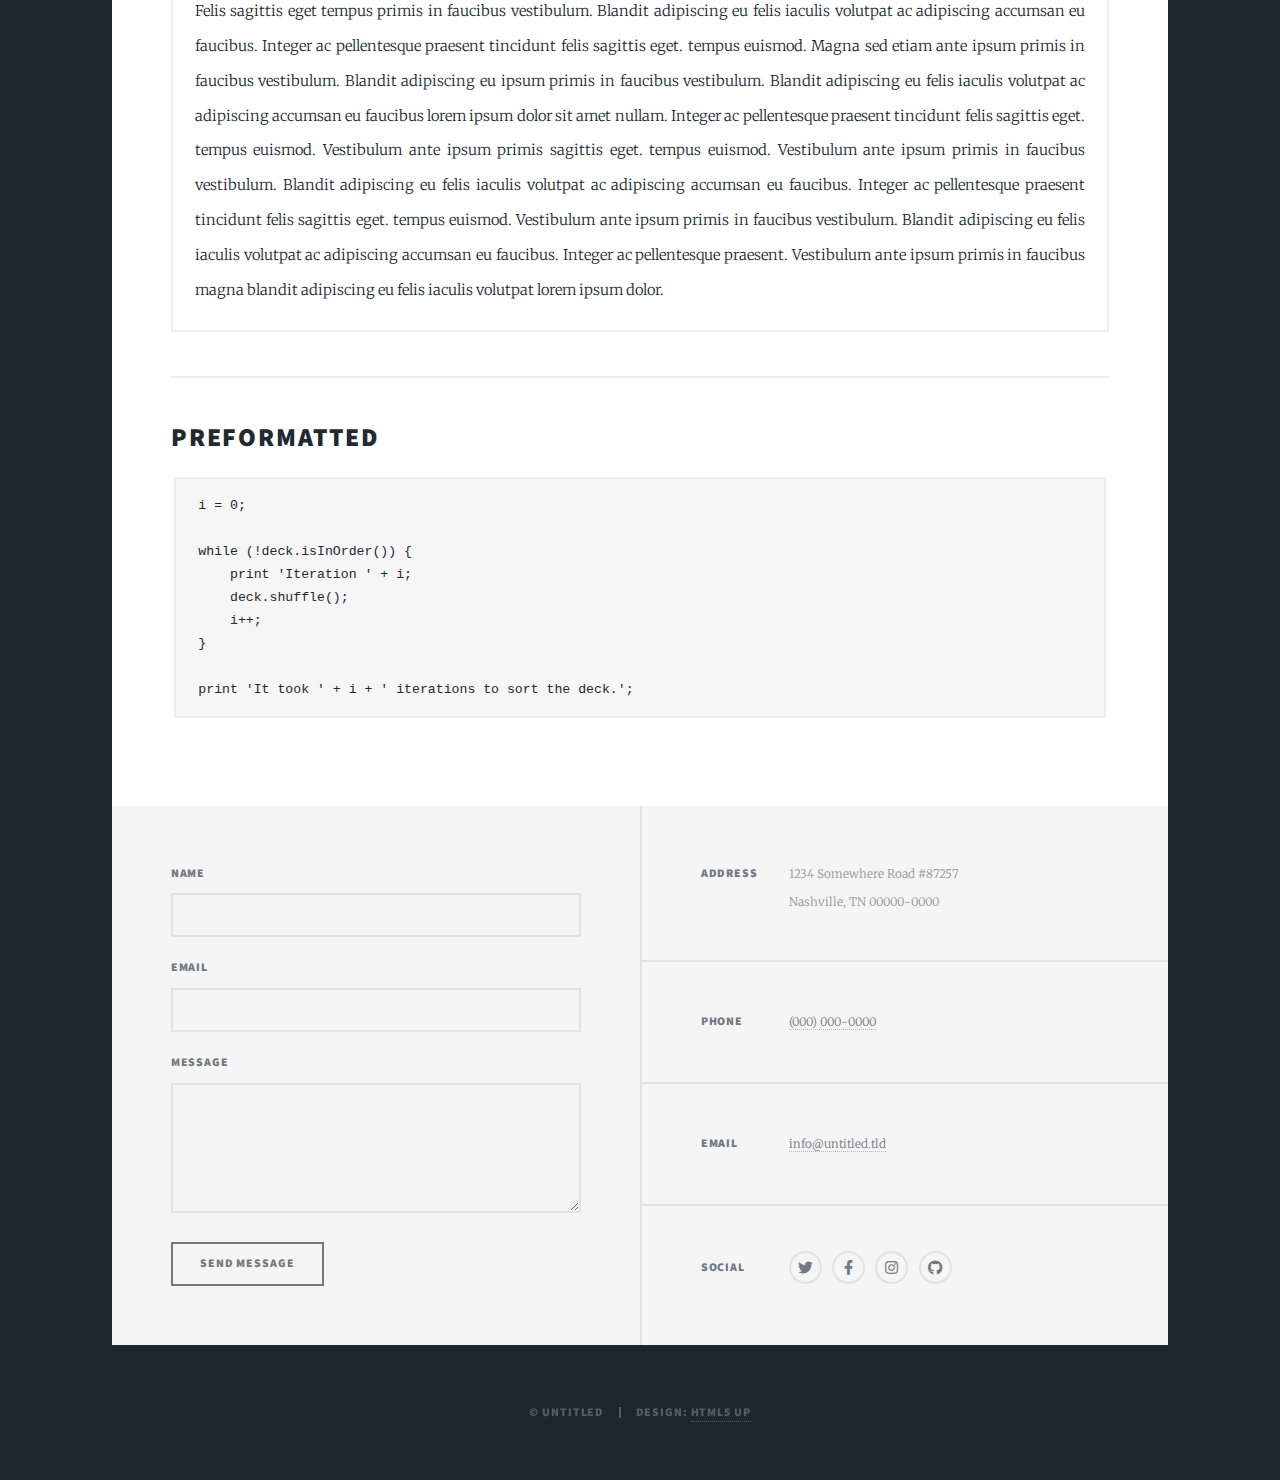
<file: elements.html>
<!DOCTYPE HTML>
<!--
	Massively by HTML5 UP
	html5up.net | @ajlkn
	Free for personal and commercial use under the CCA 3.0 license (html5up.net/license)
-->
<html>
	<head>
		<title>Elements Reference - Massively by HTML5 UP</title>
		<meta charset="utf-8" />
		<meta name="viewport" content="width=device-width, initial-scale=1, user-scalable=no" />
		<link rel="stylesheet" href="assets/css/main.css" />
		<noscript><link rel="stylesheet" href="assets/css/noscript.css" /></noscript>
	</head>
	<body class="is-preload">

		<!-- Wrapper -->
			<div id="wrapper">

				<!-- Header -->
					<header id="header">
						<a href="index.html" class="logo">Massively</a>
					</header>

				<!-- Nav -->
					<nav id="nav">
						<ul class="links">
							<li><a href="index.html">This is Massively</a></li>
							<li><a href="generic.html">Generic Page</a></li>
							<li class="active"><a href="elements.html">Elements Reference</a></li>
						</ul>
						<ul class="icons">
							<li><a href="#" class="icon brands fa-twitter"><span class="label">Twitter</span></a></li>
							<li><a href="#" class="icon brands fa-facebook-f"><span class="label">Facebook</span></a></li>
							<li><a href="#" class="icon brands fa-instagram"><span class="label">Instagram</span></a></li>
							<li><a href="#" class="icon brands fa-github"><span class="label">GitHub</span></a></li>
						</ul>
					</nav>

				<!-- Main -->
					<div id="main">

						<!-- Post -->
							<section class="post">
								<header class="major">
									<h1>Elements<br />
									Reference</h1>
								</header>

								<!-- Text stuff -->
									<h2>Text</h2>
									<p>This is <b>bold</b> and this is <strong>strong</strong>. This is <i>italic</i> and this is <em>emphasized</em>.
									This is <sup>superscript</sup> text and this is <sub>subscript</sub> text.
									This is <u>underlined</u> and this is code: <code>for (;;) { ... }</code>.
									Finally, this is a <a href="#">link</a>.</p>
									<hr />
									<h2>Heading Level 2</h2>
									<h3>Heading Level 3</h3>
									<h4>Heading Level 4</h4>
									<h5>Heading Level 5</h5>
									<h6>Heading Level 6</h6>
									<hr />
									<header>
										<h2>Heading with a Subtitle</h2>
										<p>Lorem ipsum dolor sit amet nullam id egestas urna aliquam</p>
									</header>
									<p>Nunc lacinia ante nunc ac lobortis. Interdum adipiscing gravida odio porttitor sem non mi integer non faucibus ornare mi ut ante amet placerat aliquet. Volutpat eu sed ante lacinia sapien lorem accumsan varius montes viverra nibh in adipiscing blandit tempus accumsan.</p>
									<header>
										<h3>Heading with a Subtitle</h3>
										<p>Lorem ipsum dolor sit amet nullam id egestas urna aliquam</p>
									</header>
									<p>Nunc lacinia ante nunc ac lobortis. Interdum adipiscing gravida odio porttitor sem non mi integer non faucibus ornare mi ut ante amet placerat aliquet. Volutpat eu sed ante lacinia sapien lorem accumsan varius montes viverra nibh in adipiscing blandit tempus accumsan.</p>
									<header>
										<h4>Heading with a Subtitle</h4>
										<p>Lorem ipsum dolor sit amet nullam id egestas urna aliquam</p>
									</header>
									<p>Nunc lacinia ante nunc ac lobortis. Interdum adipiscing gravida odio porttitor sem non mi integer non faucibus ornare mi ut ante amet placerat aliquet. Volutpat eu sed ante lacinia sapien lorem accumsan varius montes viverra nibh in adipiscing blandit tempus accumsan.</p>

									<hr />

								<!-- Lists -->
									<h2>Lists</h2>
									<div class="row">
										<div class="col-6 col-12-small">

											<h3>Unordered</h3>
											<ul>
												<li>Dolor pulvinar etiam.</li>
												<li>Sagittis lorem eleifend.</li>
												<li>Felis feugiat dolore viverra.</li>
												<li>Dolor pulvinar etiam.</li>
											</ul>

											<h3>Alternate</h3>
											<ul class="alt">
												<li>Dolor pulvinar etiam etiam.</li>
												<li>Sagittis adipiscing eleifend.</li>
												<li>Felis enim dolore viverra.</li>
												<li>Dolor pulvinar etiam etiam.</li>
											</ul>

										</div>
										<div class="col-6 col-12-small">

											<h3>Ordered</h3>
											<ol>
												<li>Dolor pulvinar etiam.</li>
												<li>Etiam vel felis at viverra.</li>
												<li>Felis enim feugiat magna.</li>
												<li>Etiam vel felis nullam.</li>
												<li>Felis enim et tempus.</li>
											</ol>

											<h3>Icons</h3>
											<ul class="icons">
												<li><a href="#" class="icon brands fa-twitter"><span class="label">Twitter</span></a></li>
												<li><a href="#" class="icon brands fa-facebook-f"><span class="label">Facebook</span></a></li>
												<li><a href="#" class="icon brands fa-instagram"><span class="label">Instagram</span></a></li>
												<li><a href="#" class="icon brands fa-github"><span class="label">Github</span></a></li>
												<li><a href="#" class="icon brands fa-dribbble"><span class="label">Dribbble</span></a></li>
											</ul>
											<ul class="icons alt">
												<li><a href="#" class="icon brands alt fa-twitter"><span class="label">Twitter</span></a></li>
												<li><a href="#" class="icon brands alt fa-facebook-f"><span class="label">Facebook</span></a></li>
												<li><a href="#" class="icon brands alt fa-instagram"><span class="label">Instagram</span></a></li>
												<li><a href="#" class="icon brands alt fa-github"><span class="label">Github</span></a></li>
												<li><a href="#" class="icon brands alt fa-dribbble"><span class="label">Dribbble</span></a></li>
											</ul>

										</div>
									</div>
									<h3>Definition</h3>
									<dl>
										<dt>Item 1</dt>
										<dd>
											<p>Lorem ipsum dolor vestibulum ante ipsum primis in faucibus vestibulum. Blandit adipiscing eu felis iaculis volutpat ac adipiscing accumsan eu faucibus. Integer ac pellentesque praesent.</p>
										</dd>
										<dt>Item 2</dt>
										<dd>
											<p>Lorem ipsum dolor vestibulum ante ipsum primis in faucibus vestibulum. Blandit adipiscing eu felis iaculis volutpat ac adipiscing accumsan eu faucibus. Integer ac pellentesque praesent.</p>
										</dd>
										<dt>Item 3</dt>
										<dd>
											<p>Lorem ipsum dolor vestibulum ante ipsum primis in faucibus vestibulum. Blandit adipiscing eu felis iaculis volutpat ac adipiscing accumsan eu faucibus. Integer ac pellentesque praesent.</p>
										</dd>
									</dl>

									<h3>Actions</h3>
									<ul class="actions">
										<li><a href="#" class="button primary">Primary</a></li>
										<li><a href="#" class="button">Default</a></li>
									</ul>
									<ul class="actions small">
										<li><a href="#" class="button primary small">Small</a></li>
										<li><a href="#" class="button small">Small</a></li>
									</ul>
									<div class="row">
										<div class="col-6 col-12-small">
											<ul class="actions stacked">
												<li><a href="#" class="button primary">Default</a></li>
												<li><a href="#" class="button">Default</a></li>
											</ul>
										</div>
										<div class="col-6 col-12-small">
											<ul class="actions stacked">
												<li><a href="#" class="button primary small">Small</a></li>
												<li><a href="#" class="button small">Small</a></li>
											</ul>
										</div>
									</div>
									<div class="row">
										<div class="col-6 col-12-small">
											<ul class="actions stacked">
												<li><a href="#" class="button primary fit">Default</a></li>
												<li><a href="#" class="button fit">Default</a></li>
											</ul>
										</div>
										<div class="col-6 col-12-small">
											<ul class="actions stacked">
												<li><a href="#" class="button primary small fit">Small</a></li>
												<li><a href="#" class="button small fit">Small</a></li>
											</ul>
										</div>
									</div>

									<hr />

								<!-- Blockquote -->
									<h2>Blockquote</h2>
									<blockquote>Fringilla nisl. Donec accumsan interdum nisi, quis tincidunt felis sagittis eget tempus euismod. Vestibulum ante ipsum primis in faucibus vestibulum. Blandit adipiscing eu felis iaculis volutpat ac adipiscing accumsan faucibus. Vestibulum ante ipsum primis in faucibus vestibulum. Blandit adipiscing eu felis.</blockquote>

									<hr />

								<!-- Table -->
									<h2>Table</h2>

									<h3>Default</h3>
									<div class="table-wrapper">
										<table>
											<thead>
												<tr>
													<th>Name</th>
													<th>Description</th>
													<th>Price</th>
												</tr>
											</thead>
											<tbody>
												<tr>
													<td>Item 1</td>
													<td>Ante turpis integer aliquet porttitor.</td>
													<td>29.99</td>
												</tr>
												<tr>
													<td>Item 2</td>
													<td>Vis ac commodo adipiscing arcu aliquet.</td>
													<td>19.99</td>
												</tr>
												<tr>
													<td>Item 3</td>
													<td> Morbi faucibus arcu accumsan lorem.</td>
													<td>29.99</td>
												</tr>
												<tr>
													<td>Item 4</td>
													<td>Vitae integer tempus condimentum.</td>
													<td>19.99</td>
												</tr>
												<tr>
													<td>Item 5</td>
													<td>Ante turpis integer aliquet porttitor.</td>
													<td>29.99</td>
												</tr>
											</tbody>
											<tfoot>
												<tr>
													<td colspan="2"></td>
													<td>100.00</td>
												</tr>
											</tfoot>
										</table>
									</div>

									<h3>Alternate</h3>
									<div class="table-wrapper">
										<table class="alt">
											<thead>
												<tr>
													<th>Name</th>
													<th>Description</th>
													<th>Price</th>
												</tr>
											</thead>
											<tbody>
												<tr>
													<td>Item 1</td>
													<td>Ante turpis integer aliquet porttitor.</td>
													<td>29.99</td>
												</tr>
												<tr>
													<td>Item 2</td>
													<td>Vis ac commodo adipiscing arcu aliquet.</td>
													<td>19.99</td>
												</tr>
												<tr>
													<td>Item 3</td>
													<td> Morbi faucibus arcu accumsan lorem.</td>
													<td>29.99</td>
												</tr>
												<tr>
													<td>Item 4</td>
													<td>Vitae integer tempus condimentum.</td>
													<td>19.99</td>
												</tr>
												<tr>
													<td>Item 5</td>
													<td>Ante turpis integer aliquet porttitor.</td>
													<td>29.99</td>
												</tr>
											</tbody>
											<tfoot>
												<tr>
													<td colspan="2"></td>
													<td>100.00</td>
												</tr>
											</tfoot>
										</table>
									</div>

									<hr />

								<!-- Buttons -->
									<h2>Buttons</h2>
									<ul class="actions">
										<li><a href="#" class="button primary">Primary</a></li>
										<li><a href="#" class="button">Default</a></li>
									</ul>
									<ul class="actions">
										<li><a href="#" class="button primary large">Large</a></li>
										<li><a href="#" class="button">Default</a></li>
										<li><a href="#" class="button small">Small</a></li>
									</ul>
									<ul class="actions fit">
										<li><a href="#" class="button primary fit">Fit</a></li>
										<li><a href="#" class="button fit">Fit</a></li>
									</ul>
									<ul class="actions fit small">
										<li><a href="#" class="button primary fit small">Fit + Small</a></li>
										<li><a href="#" class="button fit small">Fit + Small</a></li>
									</ul>
									<ul class="actions">
										<li><a href="#" class="button primary icon solid fa-search">Icon</a></li>
										<li><a href="#" class="button icon solid fa-download">Icon</a></li>
									</ul>
									<ul class="actions">
										<li><span class="button primary disabled">Primary</span></li>
										<li><span class="button disabled">Default</span></li>
									</ul>

									<hr />

								<!-- Form -->
									<h2>Form</h2>

									<form method="post" action="#">
										<div class="row gtr-uniform">
											<div class="col-6 col-12-xsmall">
												<input type="text" name="demo-name" id="demo-name" value="" placeholder="Name" />
											</div>
											<div class="col-6 col-12-xsmall">
												<input type="email" name="demo-email" id="demo-email" value="" placeholder="Email" />
											</div>
											<!-- Break -->
											<div class="col-12">
												<select name="demo-category" id="demo-category">
													<option value="">- Category -</option>
													<option value="1">Manufacturing</option>
													<option value="1">Shipping</option>
													<option value="1">Administration</option>
													<option value="1">Human Resources</option>
												</select>
											</div>
											<!-- Break -->
											<div class="col-4 col-12-small">
												<input type="radio" id="demo-priority-low" name="demo-priority" checked>
												<label for="demo-priority-low">Low</label>
											</div>
											<div class="col-4 col-12-small">
												<input type="radio" id="demo-priority-normal" name="demo-priority">
												<label for="demo-priority-normal">Normal</label>
											</div>
											<div class="col-4 col-12-small">
												<input type="radio" id="demo-priority-high" name="demo-priority">
												<label for="demo-priority-high">High</label>
											</div>
											<!-- Break -->
											<div class="col-6 col-12-small">
												<input type="checkbox" id="demo-copy" name="demo-copy">
												<label for="demo-copy">Email me a copy</label>
											</div>
											<div class="col-6 col-12-small">
												<input type="checkbox" id="demo-human" name="demo-human" checked>
												<label for="demo-human">I am a human</label>
											</div>
											<!-- Break -->
											<div class="col-12">
												<textarea name="demo-message" id="demo-message" placeholder="Enter your message" rows="6"></textarea>
											</div>
											<!-- Break -->
											<div class="col-12">
												<ul class="actions">
													<li><input type="submit" value="Send Message" class="primary" /></li>
													<li><input type="reset" value="Reset" /></li>
												</ul>
											</div>
										</div>
									</form>

									<hr />

								<!-- Image -->
									<h2>Image</h2>

									<h3>Fit</h3>
									<span class="image fit"><img src="images/pic01.jpg" alt="" /></span>
									<div class="box alt">
										<div class="row gtr-50 gtr-uniform">
											<div class="col-4"><span class="image fit"><img src="images/pic02.jpg" alt="" /></span></div>
											<div class="col-4"><span class="image fit"><img src="images/pic03.jpg" alt="" /></span></div>
											<div class="col-4"><span class="image fit"><img src="images/pic04.jpg" alt="" /></span></div>
											<!-- Break -->
											<div class="col-4"><span class="image fit"><img src="images/pic04.jpg" alt="" /></span></div>
											<div class="col-4"><span class="image fit"><img src="images/pic02.jpg" alt="" /></span></div>
											<div class="col-4"><span class="image fit"><img src="images/pic03.jpg" alt="" /></span></div>
											<!-- Break -->
											<div class="col-4"><span class="image fit"><img src="images/pic03.jpg" alt="" /></span></div>
											<div class="col-4"><span class="image fit"><img src="images/pic04.jpg" alt="" /></span></div>
											<div class="col-4"><span class="image fit"><img src="images/pic02.jpg" alt="" /></span></div>
										</div>
									</div>

									<h3>Left &amp; Right</h3>
									<p><span class="image left"><img src="images/pic08.jpg" alt="" /></span>Lorem ipsum dolor sit accumsan interdum nisi, quis tincidunt felis sagittis eget. tempus euismod. Vestibulum ante ipsum primis in faucibus vestibulum. Blandit adipiscing eu felis iaculis volutpat ac adipiscing accumsan eu faucibus. Integer ac pellentesque praesent tincidunt felis sagittis eget. tempus euismod. Vestibulum ante ipsum primis sagittis eget. tempus euismod. Vestibulum ante ipsum primis in faucibus vestibulum. Blandit adipiscing eu felis iaculis volutpat ac adipiscing accumsan eu faucibus. Integer ac pellentesque praesent tincidunt felis sagittis eget. tempus euismod. Vestibulum ante ipsum primis in faucibus vestibulum. Blandit adipiscing eu felis iaculis volutpat ac adipiscing accumsan eu faucibus. Integer ac pellentesque praesent. Vestibulum ante ipsum primis in faucibus magna blandit adipiscing eu felis iaculis.</p>
									<p><span class="image right"><img src="images/pic09.jpg" alt="" /></span>Lorem ipsum dolor sit accumsan interdum nisi, quis tincidunt felis sagittis eget. tempus euismod. Vestibulum ante ipsum primis in faucibus vestibulum. Blandit adipiscing eu felis iaculis volutpat ac adipiscing accumsan eu faucibus. Integer ac pellentesque praesent tincidunt felis sagittis eget. tempus euismod. Vestibulum ante ipsum primis sagittis eget. tempus euismod. Vestibulum ante ipsum primis in faucibus vestibulum. Blandit adipiscing eu felis iaculis volutpat ac adipiscing accumsan eu faucibus. Integer ac pellentesque praesent tincidunt felis sagittis eget. tempus euismod. Vestibulum ante ipsum primis in faucibus vestibulum. Blandit adipiscing eu felis iaculis volutpat ac adipiscing accumsan eu faucibus. Integer ac pellentesque praesent. Vestibulum ante ipsum primis in faucibus magna blandit adipiscing eu felis iaculis.</p>

									<hr />

								<!-- Box -->
									<h2>Box</h2>
									<div class="box">
										<p>Felis sagittis eget tempus primis in faucibus vestibulum. Blandit adipiscing eu felis iaculis volutpat ac adipiscing accumsan eu faucibus. Integer ac pellentesque praesent tincidunt felis sagittis eget. tempus euismod. Magna sed etiam ante ipsum primis in faucibus vestibulum. Blandit adipiscing eu ipsum primis in faucibus vestibulum. Blandit adipiscing eu felis iaculis volutpat ac adipiscing accumsan eu faucibus lorem ipsum dolor sit amet nullam. Integer ac pellentesque praesent tincidunt felis sagittis eget. tempus euismod. Vestibulum ante ipsum primis sagittis eget. tempus euismod. Vestibulum ante ipsum primis in faucibus vestibulum. Blandit adipiscing eu felis iaculis volutpat ac adipiscing accumsan eu faucibus. Integer ac pellentesque praesent tincidunt felis sagittis eget. tempus euismod. Vestibulum ante ipsum primis in faucibus vestibulum. Blandit adipiscing eu felis iaculis volutpat ac adipiscing accumsan eu faucibus. Integer ac pellentesque praesent. Vestibulum ante ipsum primis in faucibus magna blandit adipiscing eu felis iaculis volutpat lorem ipsum dolor.</p>
									</div>

									<hr />

								<!-- Preformatted Code -->
									<h2>Preformatted</h2>
									<pre><code>i = 0;

while (!deck.isInOrder()) {
    print 'Iteration ' + i;
    deck.shuffle();
    i++;
}

print 'It took ' + i + ' iterations to sort the deck.';
</code></pre>

							</section>

					</div>

				<!-- Footer -->
					<footer id="footer">
						<section>
							<form method="post" action="#">
								<div class="fields">
									<div class="field">
										<label for="name">Name</label>
										<input type="text" name="name" id="name" />
									</div>
									<div class="field">
										<label for="email">Email</label>
										<input type="text" name="email" id="email" />
									</div>
									<div class="field">
										<label for="message">Message</label>
										<textarea name="message" id="message" rows="3"></textarea>
									</div>
								</div>
								<ul class="actions">
									<li><input type="submit" value="Send Message" /></li>
								</ul>
							</form>
						</section>
						<section class="split contact">
							<section class="alt">
								<h3>Address</h3>
								<p>1234 Somewhere Road #87257<br />
								Nashville, TN 00000-0000</p>
							</section>
							<section>
								<h3>Phone</h3>
								<p><a href="#">(000) 000-0000</a></p>
							</section>
							<section>
								<h3>Email</h3>
								<p><a href="#">info@untitled.tld</a></p>
							</section>
							<section>
								<h3>Social</h3>
								<ul class="icons alt">
									<li><a href="#" class="icon brands alt fa-twitter"><span class="label">Twitter</span></a></li>
									<li><a href="#" class="icon brands alt fa-facebook-f"><span class="label">Facebook</span></a></li>
									<li><a href="#" class="icon brands alt fa-instagram"><span class="label">Instagram</span></a></li>
									<li><a href="#" class="icon brands alt fa-github"><span class="label">GitHub</span></a></li>
								</ul>
							</section>
						</section>
					</footer>

				<!-- Copyright -->
					<div id="copyright">
						<ul><li>&copy; Untitled</li><li>Design: <a href="https://html5up.net">HTML5 UP</a></li></ul>
					</div>

			</div>

		<!-- Scripts -->
			<script src="assets/js/jquery.min.js"></script>
			<script src="assets/js/jquery.scrollex.min.js"></script>
			<script src="assets/js/jquery.scrolly.min.js"></script>
			<script src="assets/js/browser.min.js"></script>
			<script src="assets/js/breakpoints.min.js"></script>
			<script src="assets/js/util.js"></script>
			<script src="assets/js/main.js"></script>

	</body>
</html>
</file>
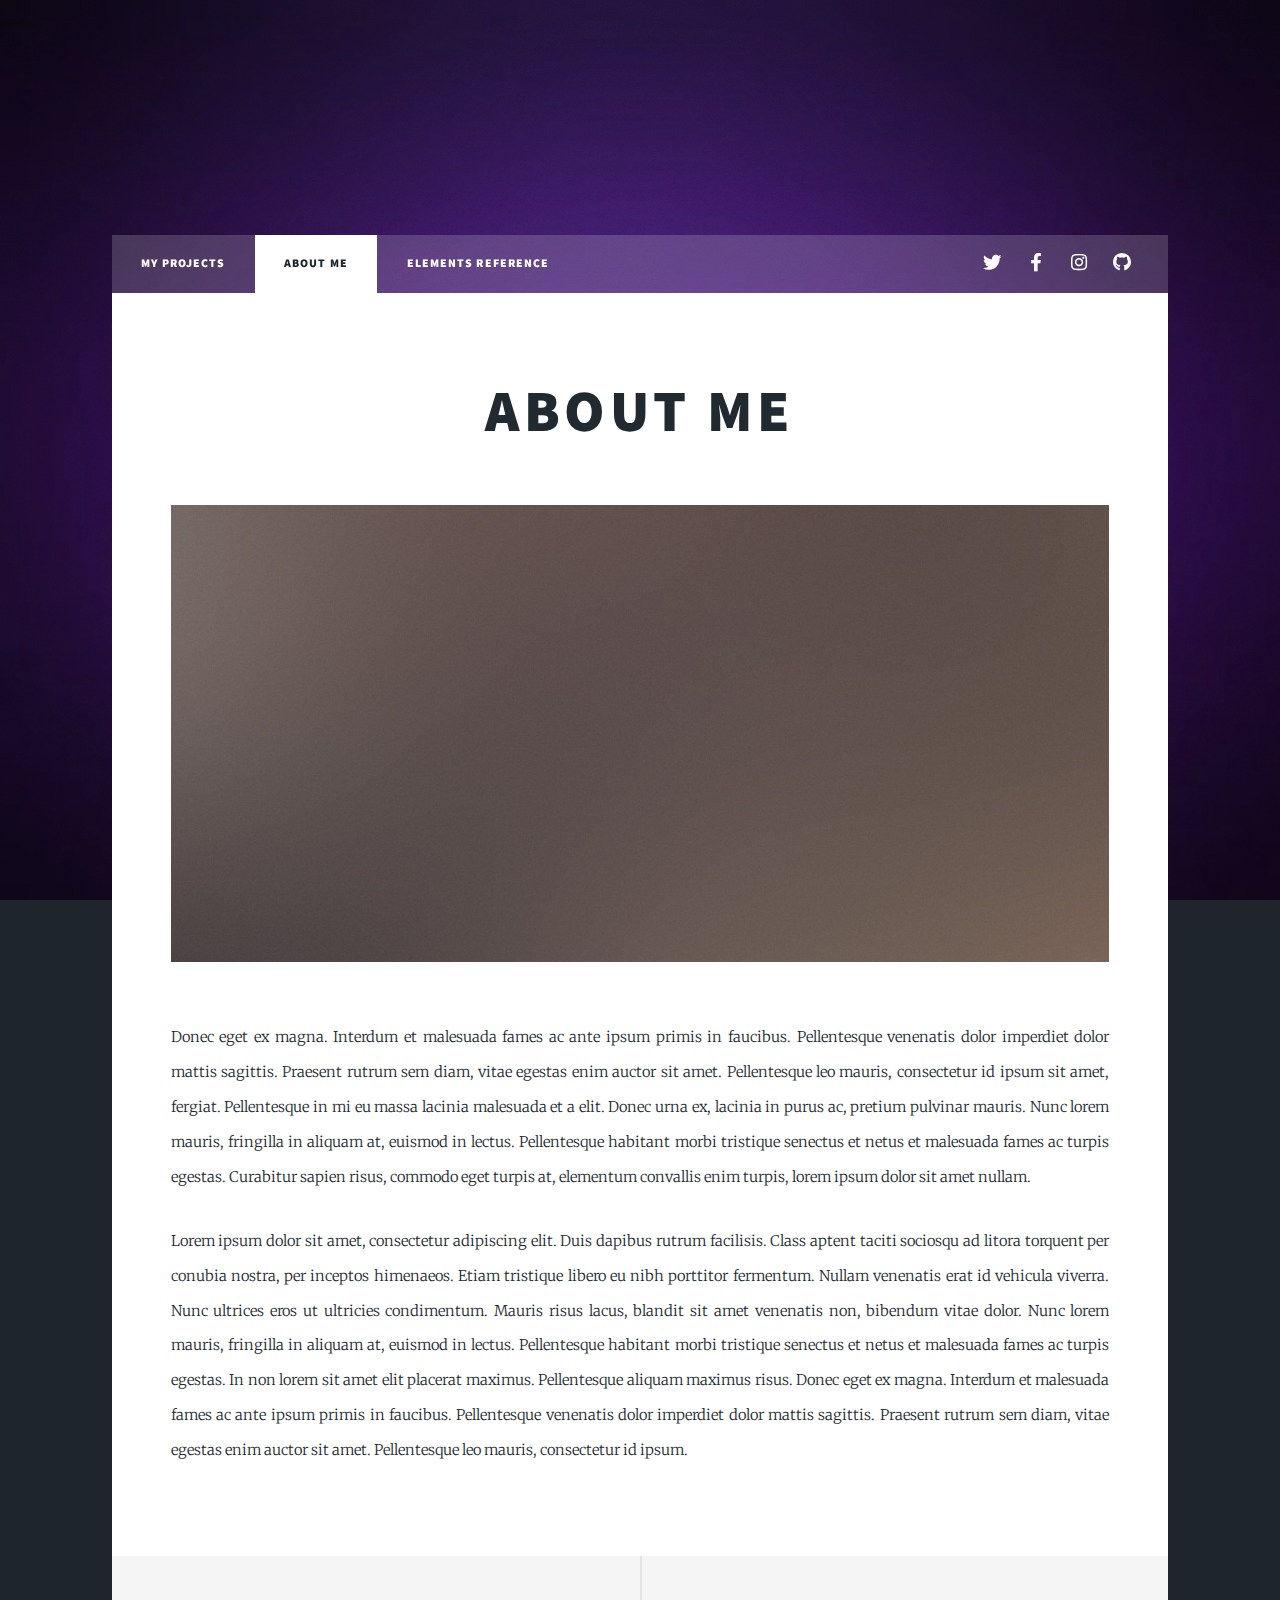
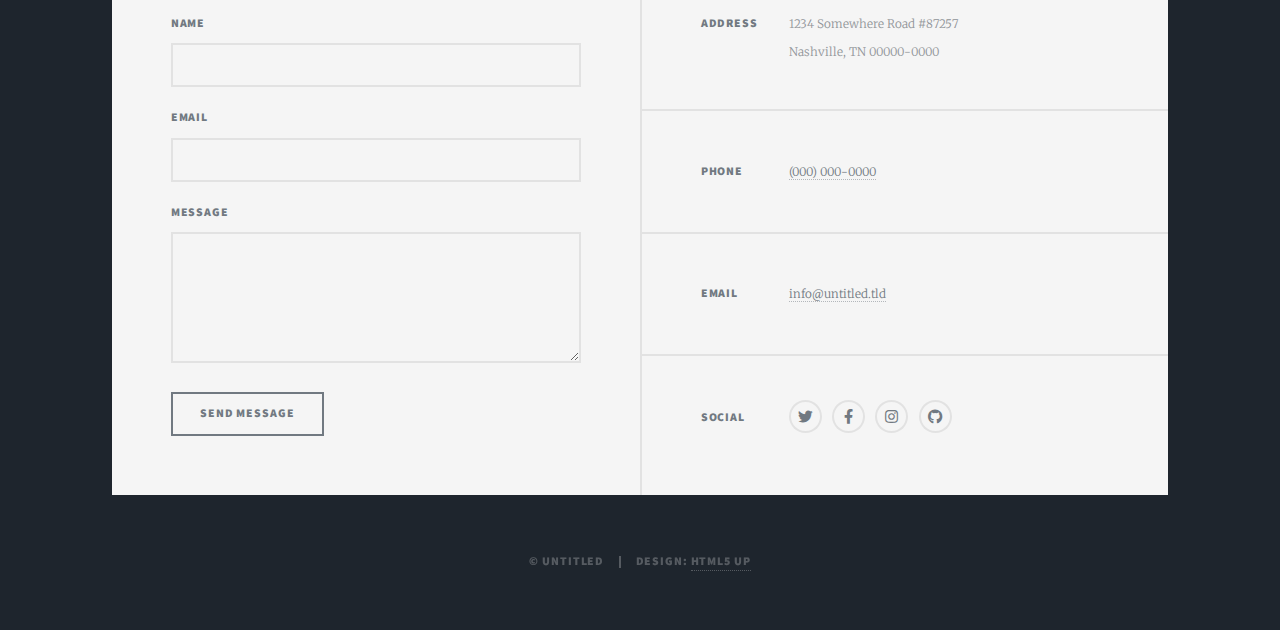
<file: generic.html>
<!DOCTYPE HTML>
<!--
	Massively by HTML5 UP
	html5up.net | @ajlkn
	Free for personal and commercial use under the CCA 3.0 license (html5up.net/license)
-->
<html>
	<head>
		<title>Generic Page - Massively by HTML5 UP</title>
		<meta charset="utf-8" />
		<meta name="viewport" content="width=device-width, initial-scale=1, user-scalable=no" />
		<link rel="stylesheet" href="assets/css/main.css" />
		<noscript><link rel="stylesheet" href="assets/css/noscript.css" /></noscript>
	</head>
	<body class="is-preload">

		<!-- Wrapper -->
			<div id="wrapper">

				<!-- Header -->
					<header id="header">
						
					</header>

				<!-- Nav -->
					<nav id="nav">
						<ul class="links">
							<li><a href="index.html">My projects</a></li>
							<li class="active"><a href="generic.html">About me</a></li>
							<li><a href="elements.html">Elements Reference</a></li>
						</ul>
						<ul class="icons">
							<li><a href="#" class="icon brands fa-twitter"><span class="label">Twitter</span></a></li>
							<li><a href="#" class="icon brands fa-facebook-f"><span class="label">Facebook</span></a></li>
							<li><a href="#" class="icon brands fa-instagram"><span class="label">Instagram</span></a></li>
							<li><a href="#" class="icon brands fa-github"><span class="label">GitHub</span></a></li>
						</ul>
					</nav>

				<!-- Main -->
					<div id="main">

						<!-- Post -->
							<section class="post">
								<header class="major">
									
									<h1>About me</h1>
									
								</header>
								<div class="image main"><img src="images/pic01.jpg" alt="" /></div>
								<p>Donec eget ex magna. Interdum et malesuada fames ac ante ipsum primis in faucibus. Pellentesque venenatis dolor imperdiet dolor mattis sagittis. Praesent rutrum sem diam, vitae egestas enim auctor sit amet. Pellentesque leo mauris, consectetur id ipsum sit amet, fergiat. Pellentesque in mi eu massa lacinia malesuada et a elit. Donec urna ex, lacinia in purus ac, pretium pulvinar mauris. Nunc lorem mauris, fringilla in aliquam at, euismod in lectus. Pellentesque habitant morbi tristique senectus et netus et malesuada fames ac turpis egestas. Curabitur sapien risus, commodo eget turpis at, elementum convallis enim turpis, lorem ipsum dolor sit amet nullam.</p>
								<p>Lorem ipsum dolor sit amet, consectetur adipiscing elit. Duis dapibus rutrum facilisis. Class aptent taciti sociosqu ad litora torquent per conubia nostra, per inceptos himenaeos. Etiam tristique libero eu nibh porttitor fermentum. Nullam venenatis erat id vehicula viverra. Nunc ultrices eros ut ultricies condimentum. Mauris risus lacus, blandit sit amet venenatis non, bibendum vitae dolor. Nunc lorem mauris, fringilla in aliquam at, euismod in lectus. Pellentesque habitant morbi tristique senectus et netus et malesuada fames ac turpis egestas. In non lorem sit amet elit placerat maximus. Pellentesque aliquam maximus risus. Donec eget ex magna. Interdum et malesuada fames ac ante ipsum primis in faucibus. Pellentesque venenatis dolor imperdiet dolor mattis sagittis. Praesent rutrum sem diam, vitae egestas enim auctor sit amet. Pellentesque leo mauris, consectetur id ipsum.</p>
							</section>

					</div>

				<!-- Footer -->
					<footer id="footer">
						<section>
							<form method="post" action="#">
								<div class="fields">
									<div class="field">
										<label for="name">Name</label>
										<input type="text" name="name" id="name" />
									</div>
									<div class="field">
										<label for="email">Email</label>
										<input type="text" name="email" id="email" />
									</div>
									<div class="field">
										<label for="message">Message</label>
										<textarea name="message" id="message" rows="3"></textarea>
									</div>
								</div>
								<ul class="actions">
									<li><input type="submit" value="Send Message" /></li>
								</ul>
							</form>
						</section>
						<section class="split contact">
							<section class="alt">
								<h3>Address</h3>
								<p>1234 Somewhere Road #87257<br />
								Nashville, TN 00000-0000</p>
							</section>
							<section>
								<h3>Phone</h3>
								<p><a href="#">(000) 000-0000</a></p>
							</section>
							<section>
								<h3>Email</h3>
								<p><a href="#">info@untitled.tld</a></p>
							</section>
							<section>
								<h3>Social</h3>
								<ul class="icons alt">
									<li><a href="#" class="icon brands alt fa-twitter"><span class="label">Twitter</span></a></li>
									<li><a href="#" class="icon brands alt fa-facebook-f"><span class="label">Facebook</span></a></li>
									<li><a href="#" class="icon brands alt fa-instagram"><span class="label">Instagram</span></a></li>
									<li><a href="#" class="icon brands alt fa-github"><span class="label">GitHub</span></a></li>
								</ul>
							</section>
						</section>
					</footer>

				<!-- Copyright -->
					<div id="copyright">
						<ul><li>&copy; Untitled</li><li>Design: <a href="https://html5up.net">HTML5 UP</a></li></ul>
					</div>

			</div>

		<!-- Scripts -->
			<script src="assets/js/jquery.min.js"></script>
			<script src="assets/js/jquery.scrollex.min.js"></script>
			<script src="assets/js/jquery.scrolly.min.js"></script>
			<script src="assets/js/browser.min.js"></script>
			<script src="assets/js/breakpoints.min.js"></script>
			<script src="assets/js/util.js"></script>
			<script src="assets/js/main.js"></script>

	</body>
</html>
</file>
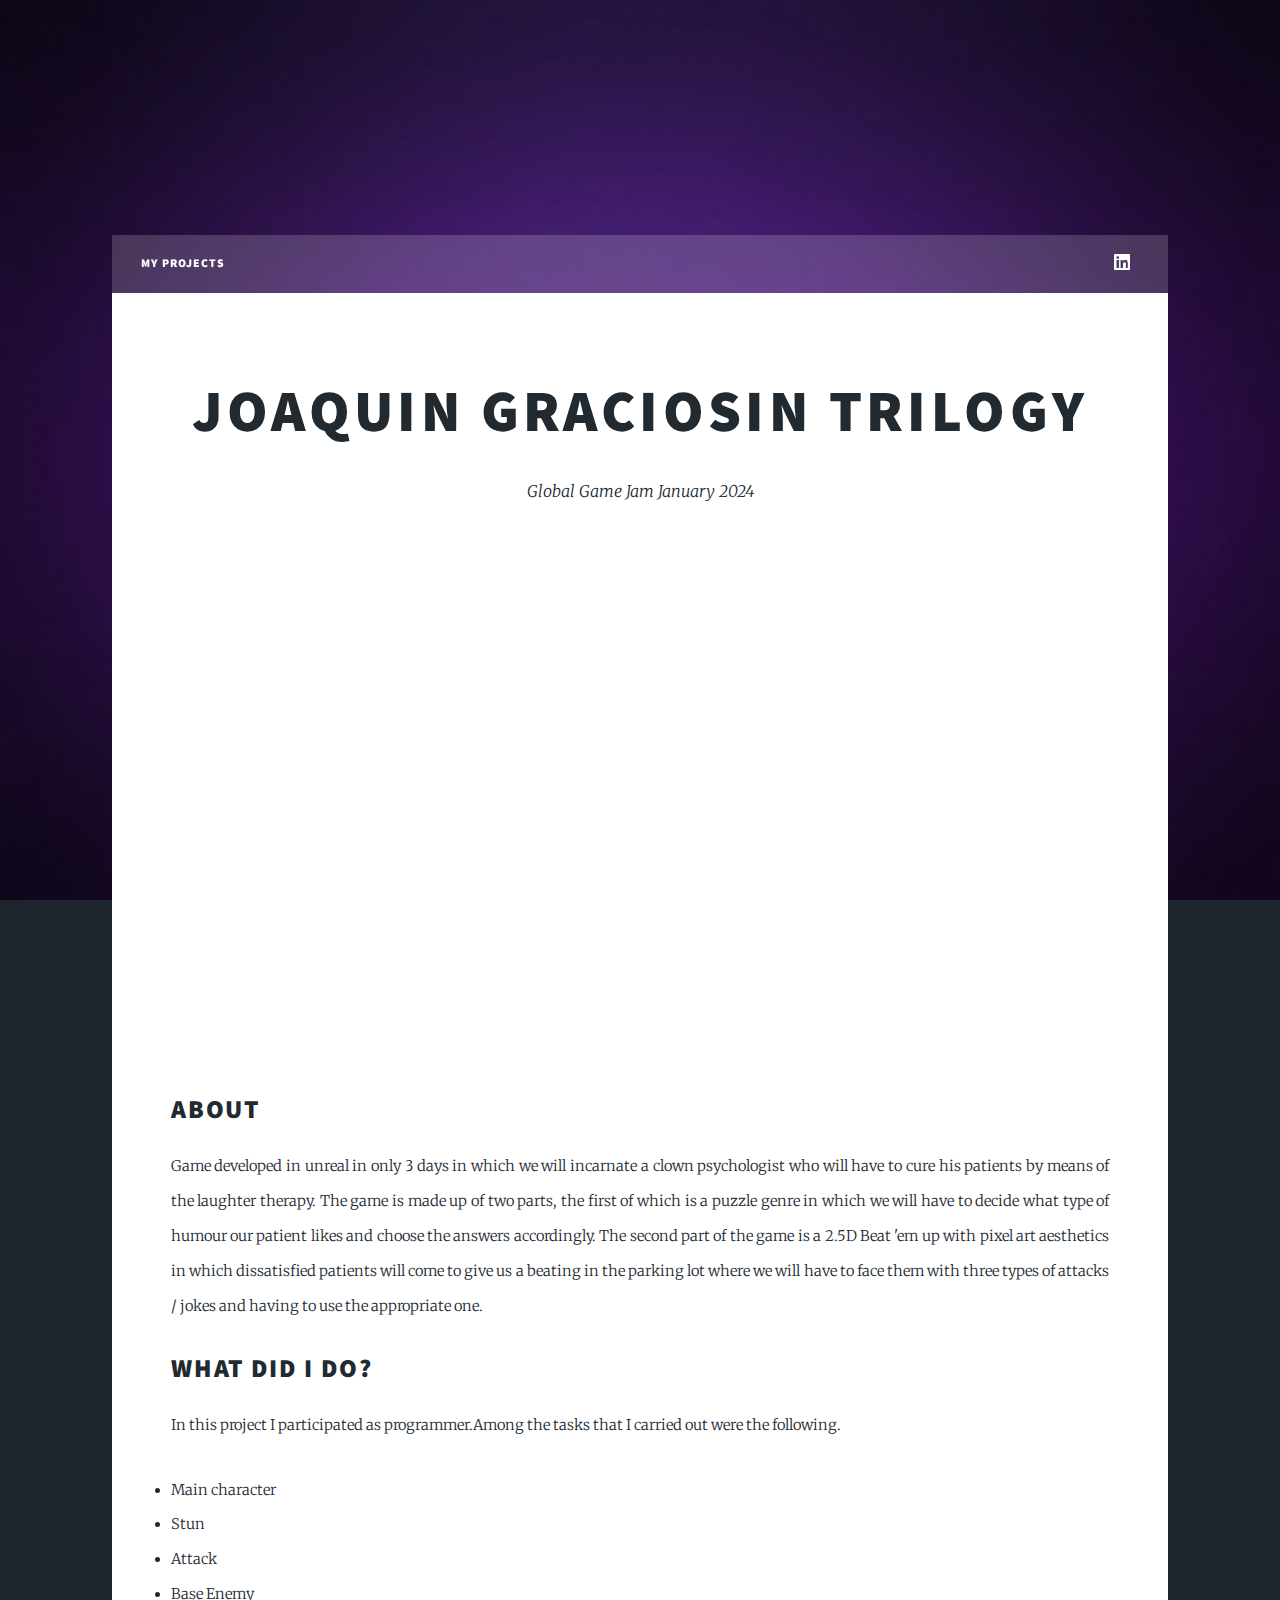
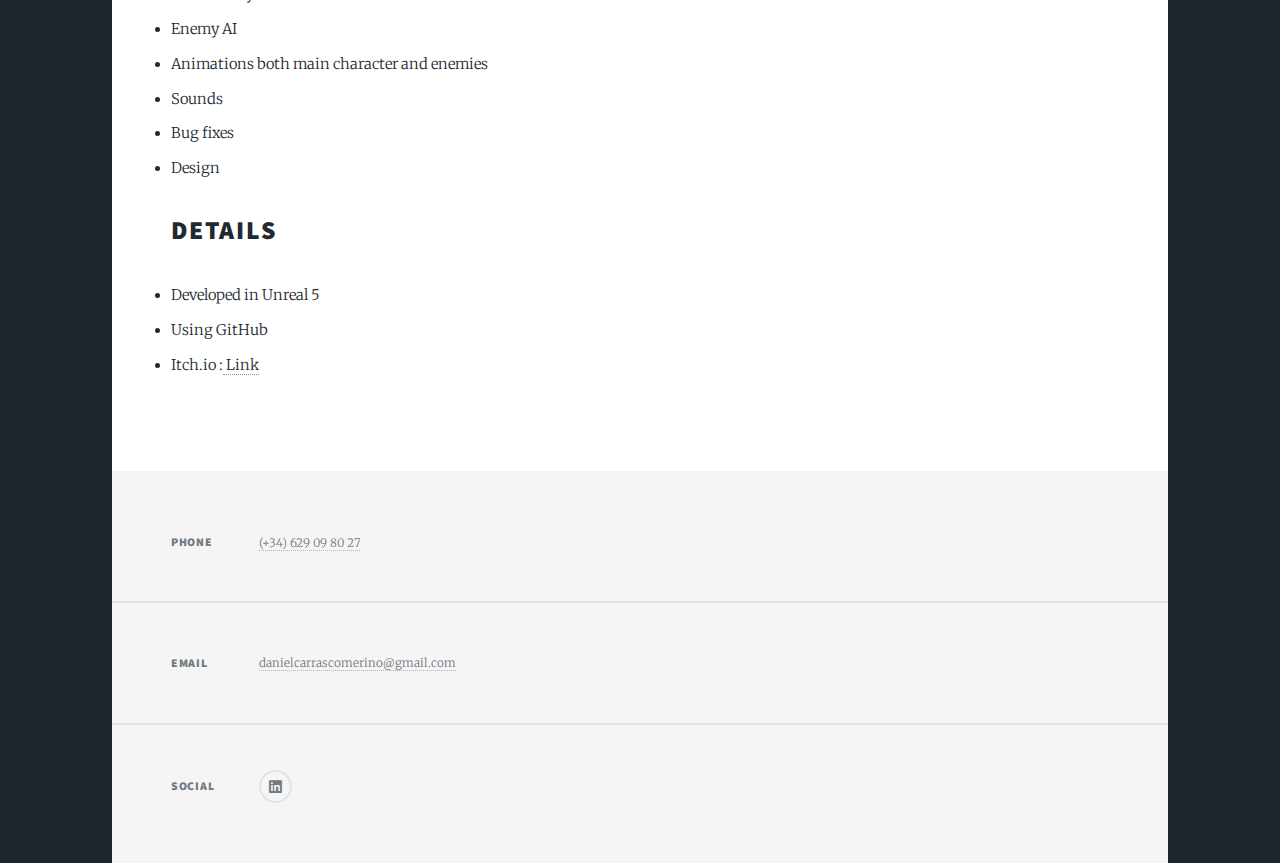
<file: Joaquin.html>
<!DOCTYPE HTML>
<!--
	Massively by HTML5 UP
	html5up.net | @ajlkn
	Free for personal and commercial use under the CCA 3.0 license (html5up.net/license)
-->
<html>
<head>
	<title>Generic Page - Massively by HTML5 UP</title>
	<meta charset="utf-8" />
	<meta name="viewport" content="width=device-width, initial-scale=1, user-scalable=no" />
	<link rel="stylesheet" href="assets/css/main.css" />
	<noscript><link rel="stylesheet" href="assets/css/noscript.css" /></noscript>
</head>
<style>
	.videomain {
		position: relative;
		padding-bottom: 56.25%;
		height: 0;
		overflow: hidden;
	}

	.videomain iframe {
		position: absolute;
		top: 0;
		left: 0;
		width: 100%;
		height: 100%;
	}
</style>
<body class="is-preload">

	<!-- Wrapper -->
	<div id="wrapper">

		<!-- Header -->
		<header id="header">
		</header>

		<!-- Nav -->
		<nav id="nav">
			<ul class="links">
				<li><a href="index.html">My projects</a></li>
			
			</ul>
			<ul class="icons">
				<li><a href="https://www.linkedin.com/in/daniel-carrasco-97818a1b2/" class="icon brands fa-linkedin"><span class="label">Twitter</span></a></li>

			</ul>
		</nav>

		<!-- Main -->
		<div id="main">

			<!-- Post -->
			<section class="post">
				<header class="major">
					<h1>JOAQUIN GRACIOSIN TRILOGY</h1>
					<p>
						
						Global Game Jam January 2024
					</p>
				</header>
				<div class="videomain">

					<iframe width="1200" height="750" src="https://www.youtube.com/embed/H3h_MyinYH0?si=99aBRDJLOlHzDJiU" title="YouTube video player" frameborder="0" allow="accelerometer; autoplay; clipboard-write; 
							encrypted-media; gyroscope; picture-in-picture; web-share" allowfullscreen></iframe>

					
				</div>


				<h2>About</h2>
				<p>
					Game developed in unreal in only 3 days in which we will incarnate a 
					clown psychologist who will have to cure his patients by means of the 
					laughter therapy. The game is made up of two parts, the first of which
					is a puzzle genre in which we will have to decide what type of humour 
					our patient likes and choose the answers accordingly. The second part 
					of the game is a 2.5D Beat 'em up with pixel art aesthetics in which
					dissatisfied patients will come to give us a beating in the parking
					lot where we will have to face them with three types of attacks / jokes and
					having to use the appropriate one.
				</p>

				<h2>What did i do?</h2>
				<p>
					In this project I participated as programmer.Among the tasks that I carried out were the following.
					<li>Main character </li>
					<li>Stun</li>
					<li>Attack</li>
					<li>Base Enemy</li>
					<li>Enemy AI</li>
					<li>Animations both main character and enemies</li>
					<li>Sounds</li>
					<li>Bug fixes</li>
					<li>Design</li>
				</p>

				<h2>Details</h2>
				<p>

					<li>Developed in Unreal 5</li>
					<li>Using GitHub</li>
					<li> Itch.io :<a href="https://jgona.itch.io/joaquin-graciosin-trilogy-solo-hay-2"> Link </a>   </li>
				</p>


			</section>

		</div>

		<!-- Footer -->
		<footer id="footer">

			<section class="split contact">

				<section>
					<h3>Phone</h3>
					<p><a href="#">(+34) 629 09 80 27</a></p>
				</section>
				<section>
					<h3>Email</h3>
					<p><a href="#">danielcarrascomerino@gmail.com</a></p>
				</section>
				<section>
					<h3>Social</h3>
					<ul class="icons alt">
						<li><a href="https://www.linkedin.com/in/daniel-carrasco-97818a1b2/" class="icon brands fa-linkedin"><span class="label">Twitter</span></a></li>

					</ul>
				</section>
			</section>
		</footer>

		<!-- Copyright -->


	</div>

	<!-- Scripts -->
	<script src="assets/js/jquery.min.js"></script>
	<script src="assets/js/jquery.scrollex.min.js"></script>
	<script src="assets/js/jquery.scrolly.min.js"></script>
	<script src="assets/js/browser.min.js"></script>
	<script src="assets/js/breakpoints.min.js"></script>
	<script src="assets/js/util.js"></script>
	<script src="assets/js/main.js"></script>

</body>
</html>
</file>
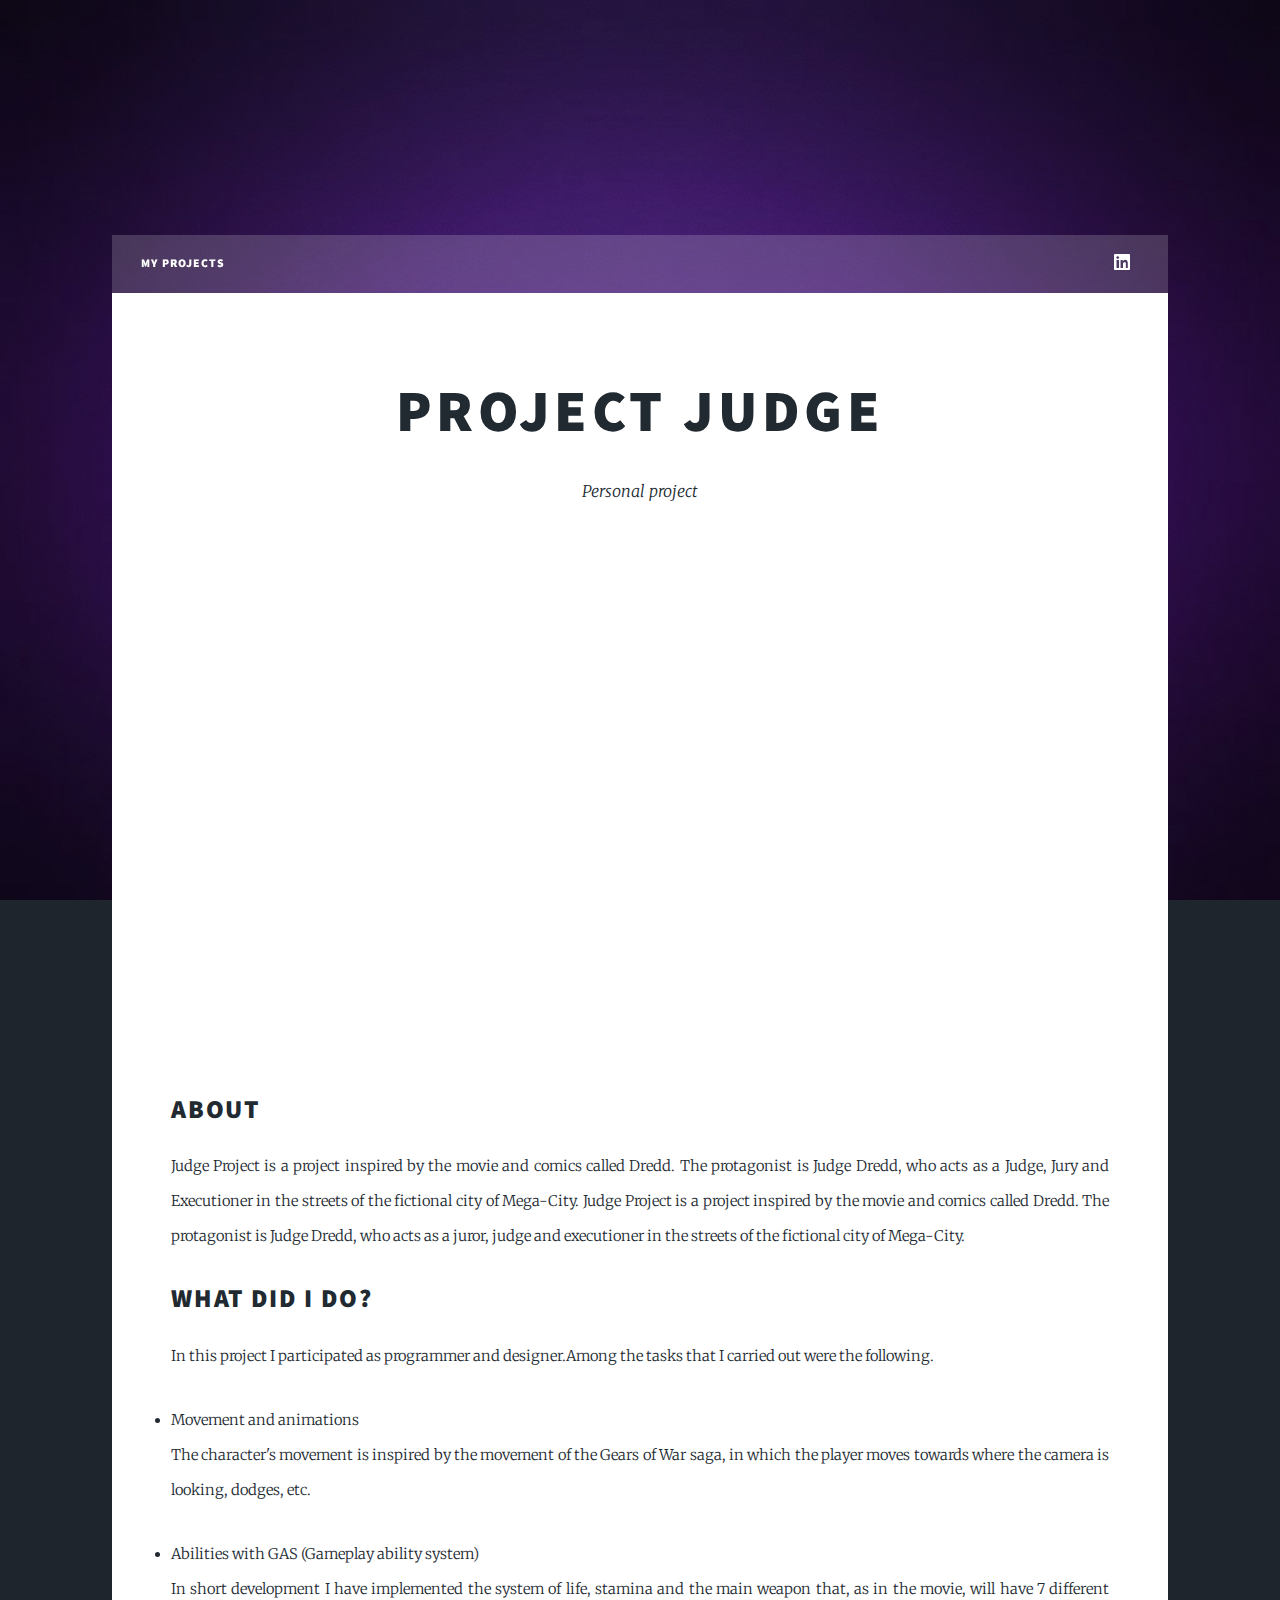
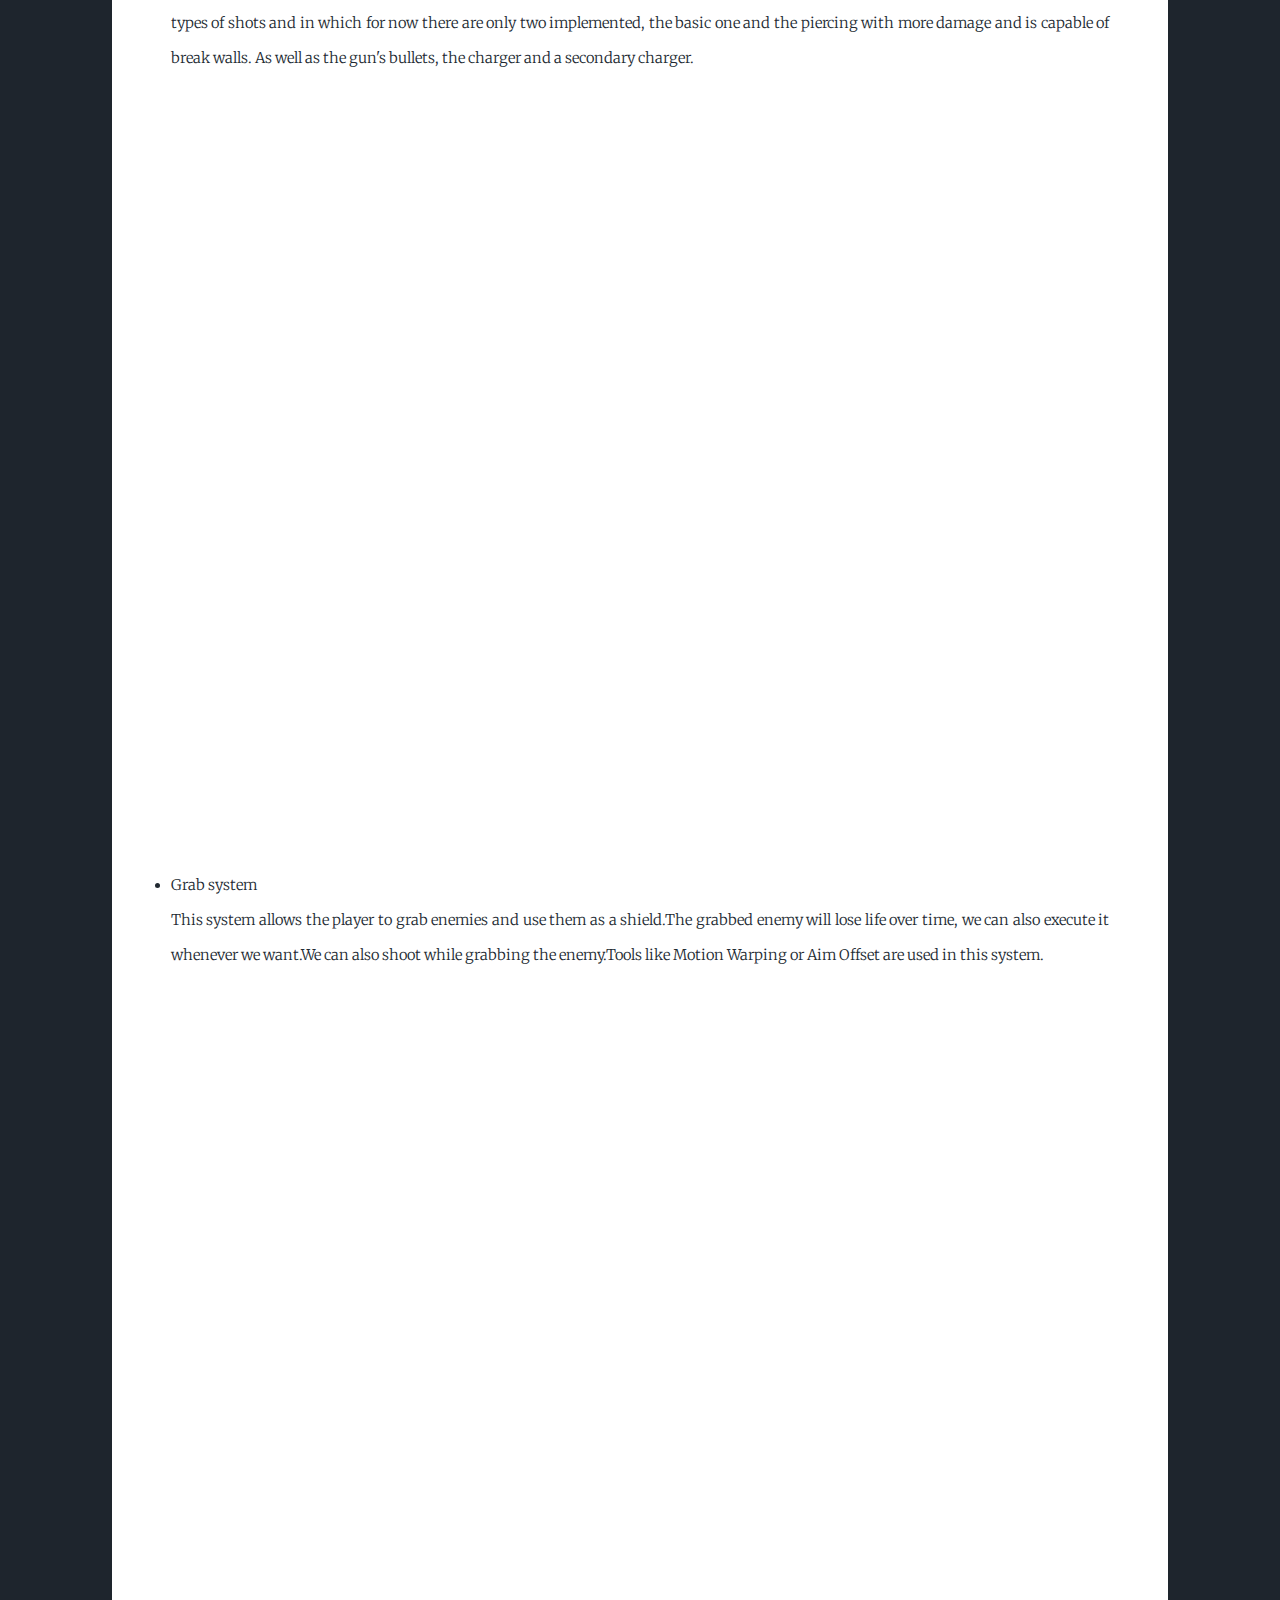
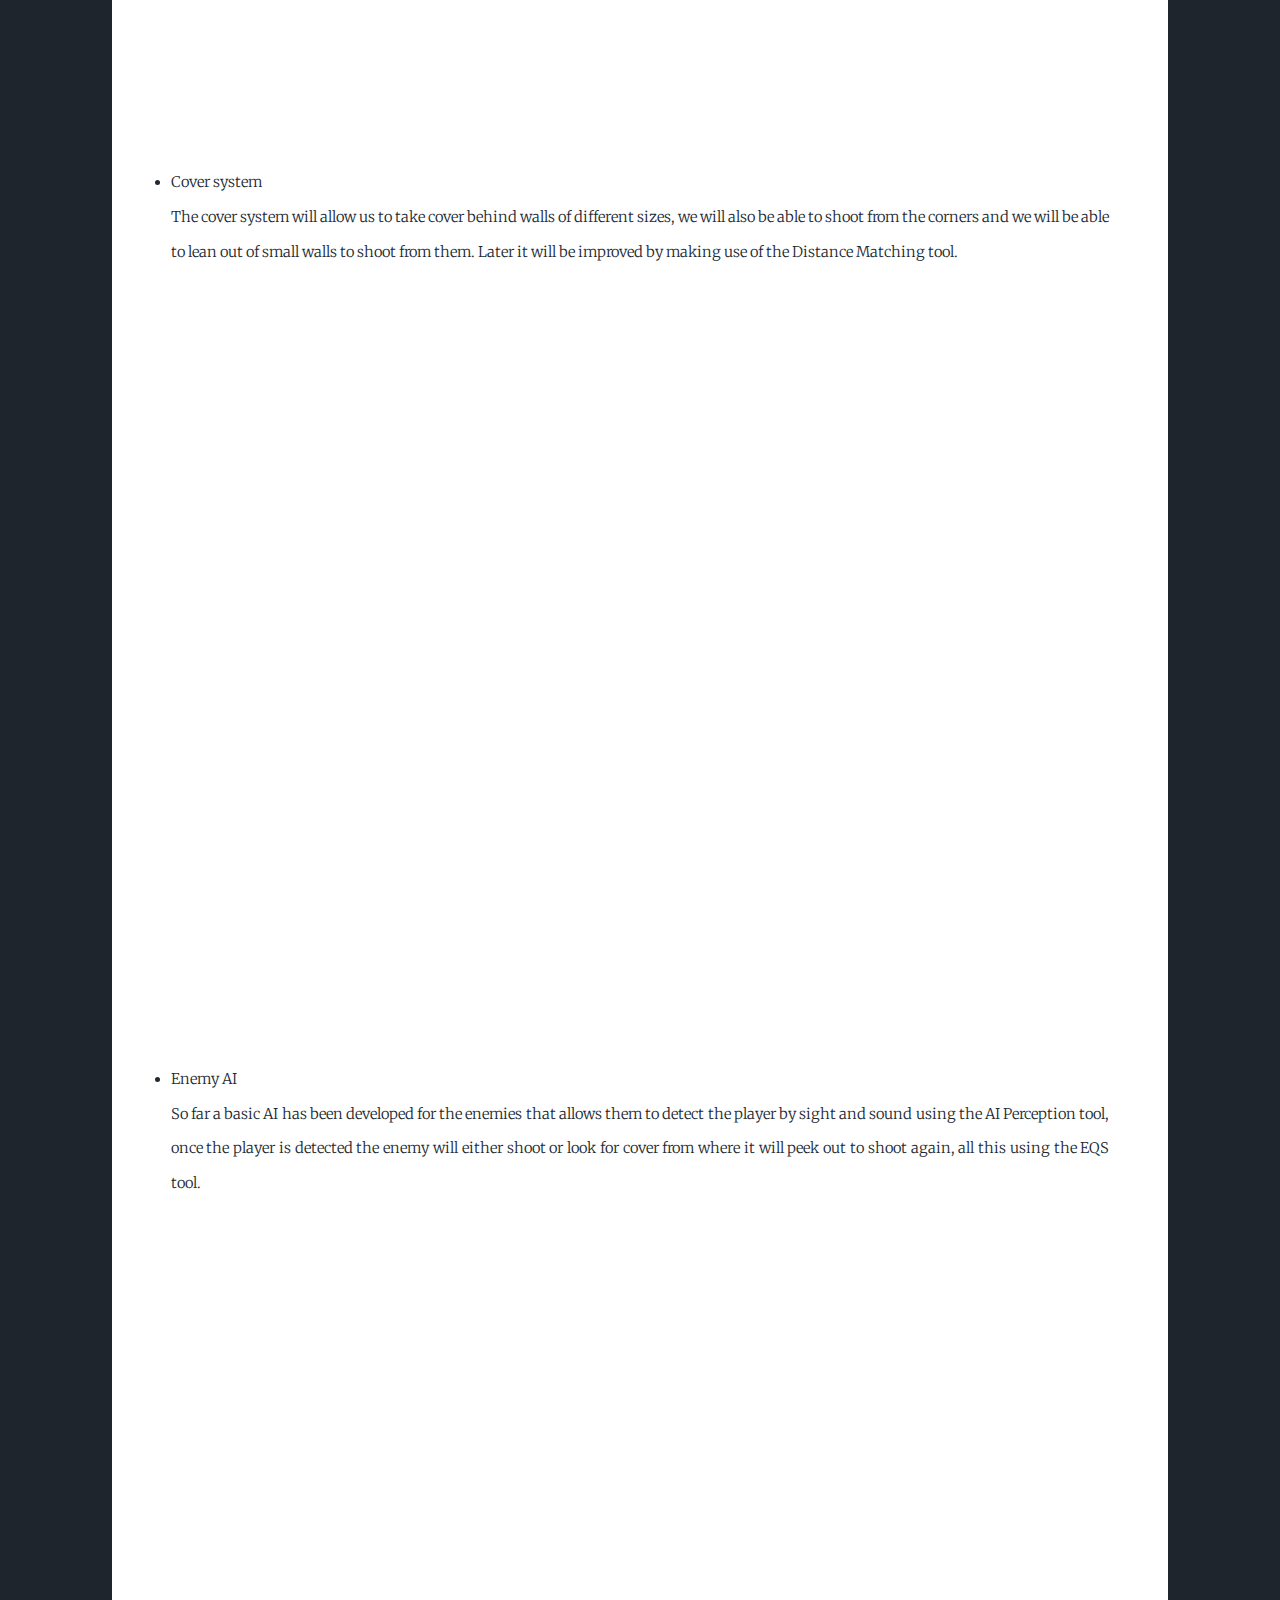
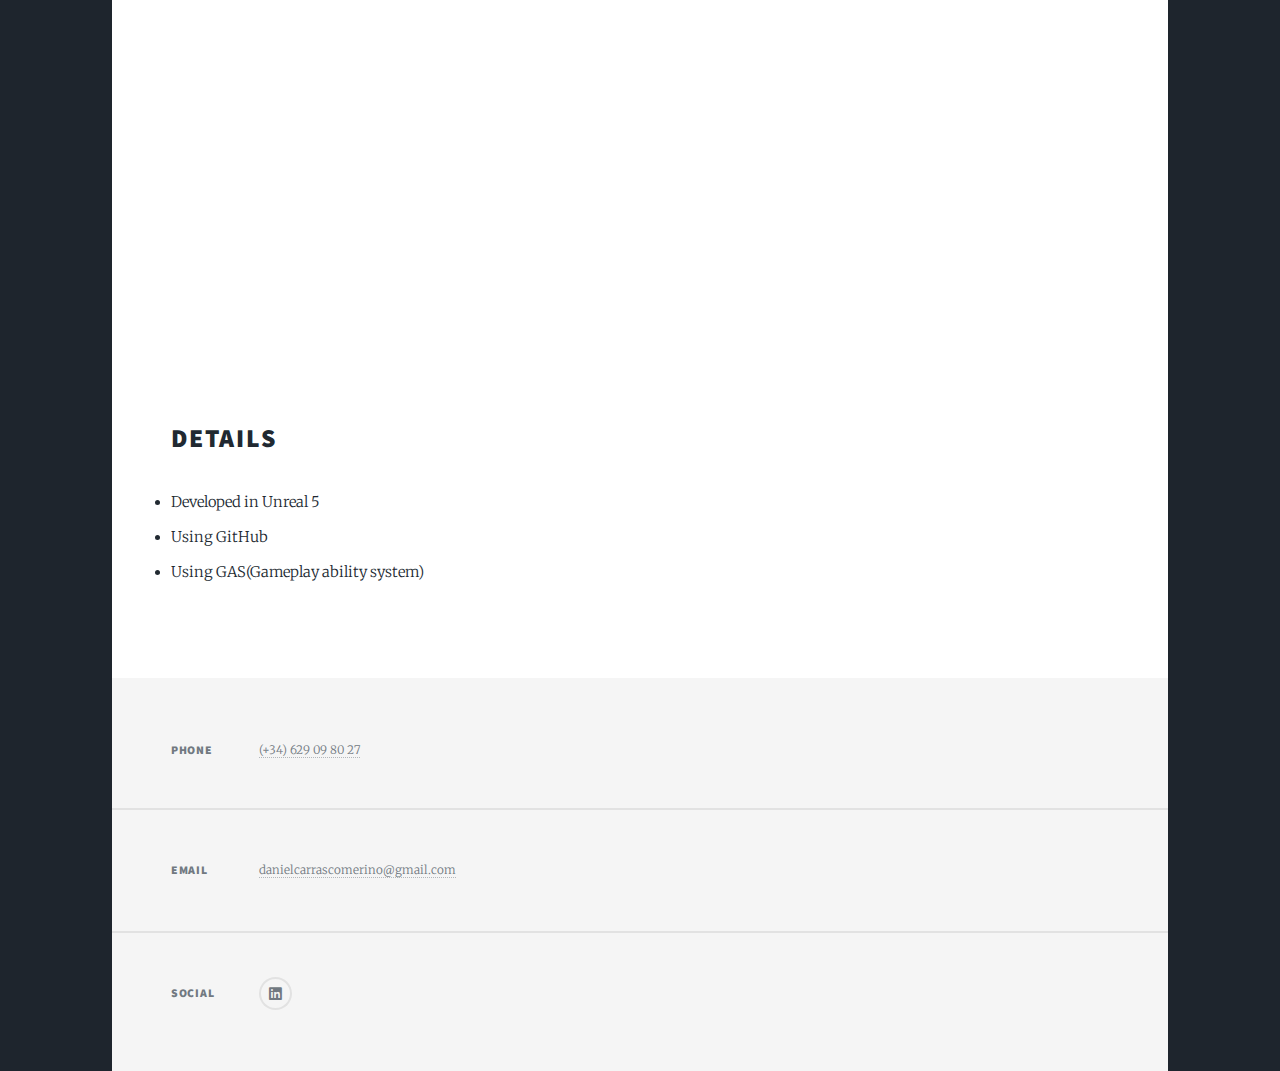
<file: Judge.html>
<!DOCTYPE HTML>
<!--
	Massively by HTML5 UP
	html5up.net | @ajlkn
	Free for personal and commercial use under the CCA 3.0 license (html5up.net/license)
-->
<html>
<head>
	<title>Generic Page - Massively by HTML5 UP</title>
	<meta charset="utf-8" />
	<meta name="viewport" content="width=device-width, initial-scale=1, user-scalable=no" />
	<link rel="stylesheet" href="assets/css/main.css" />
	<noscript><link rel="stylesheet" href="assets/css/noscript.css" /></noscript>

	
</head>

<style>
	.videomain {
		position: relative;
		padding-bottom: 56.25%;
		height: 0;
		overflow: hidden;
	}

	.videomain iframe {
		position: absolute;
		top: 0;
		left: 0;
		width: 100%;
		height: 100%;
	}
</style>
<body class="is-preload">

	<!-- Wrapper -->
	<div id="wrapper">

		<!-- Header -->
		<header id="header">
		</header>

		<!-- Nav -->
		<nav id="nav">
			<ul class="links">
				<li><a href="index.html">My projects</a></li>
				
			</ul>
			<ul class="icons">
				<li><a href="https://www.linkedin.com/in/daniel-carrasco-97818a1b2/" class="icon brands fa-linkedin"><span class="label">Twitter</span></a></li>

			</ul>
		</nav>

		<!-- Main -->
		<div id="main">

			<!-- Post -->
			<section class="post">
				<header class="major">
					<h1>Project Judge</h1>
					<p>
						Personal project
					</p>
				</header>
				<div class="videomain">
					<iframe width="1200" height="750" src="https://www.youtube.com/embed/ch5o0Ozv-Qo?si=ynmxDhzKsFDWkPK2" title="YouTube video player" frameborder="0" allow="accelerometer; autoplay; clipboard-write; encrypted-media; gyroscope; picture-in-picture; web-share" allowfullscreen></iframe>
				</div>


				<h2>About</h2>
				<p>
					Judge Project is a project inspired by the movie and comics called Dredd. 
					The protagonist is Judge Dredd, who acts as a Judge, Jury and Executioner in the streets of the fictional city of Mega-City.
					Judge Project is a project inspired by the movie and comics called Dredd. The protagonist is Judge Dredd, who acts as a juror,
					 judge and executioner in the streets of the fictional city of Mega-City.
				</p>

				<h2>What did i do?</h2>
				<p>
					In this project I participated as programmer and designer.Among the tasks that I carried out were the following.
					<li>Movement and animations</li>
					<p>The character's movement is inspired by the movement of the Gears of War saga, in which the player moves towards where the camera is looking, dodges, etc.</p>
					<li>Abilities with GAS (Gameplay ability system)</li>
					<p>In short development I have implemented the system of life, stamina and the main weapon that, as in the movie,
						 will have 7 different types of shots and in which for now there are only two implemented, the basic one and 
						 the piercing with more damage and is capable of 
						break walls. As well as the gun's bullets, the charger and a secondary charger. </p>
						
					<iframe width="1200" height="750" src="https://www.youtube.com/embed/WtG7GAL5tTI?si=pebSY-Z4v4SaP6Rg" title="YouTube video player" frameborder="0" allow="accelerometer; autoplay; clipboard-write; encrypted-media; gyroscope; picture-in-picture; web-share" allowfullscreen></iframe>
					
					<li>Grab system</li>
					<p>This system allows the player to grab enemies and use them as a shield.The grabbed 
						enemy will lose life over time, we can also execute it whenever we want.We can also 
						shoot while grabbing the enemy.Tools like Motion Warping or Aim Offset are used in
						 this system. </p>
						 <iframe width="1200" height="750" src="https://www.youtube.com/embed/dV7-okiNl5M?si=w8YAHEIzfHRArYBO" title="YouTube video player" frameborder="0" allow="accelerometer; autoplay; clipboard-write; encrypted-media; gyroscope; picture-in-picture; web-share" allowfullscreen></iframe>
					
					<li>Cover system</li>
					<p>The cover system will allow us to take cover behind walls of different sizes, 
						we will also be able to shoot from the corners and we will be able to lean 
						out of small walls to shoot from them. Later it will be improved by making 
						use of the Distance Matching tool. </p>
						 <iframe width="1200" height="750" src="https://www.youtube.com/embed/EMkE34Do6to?si=fLzIf3WYOpVANWUg" title="YouTube video player" frameborder="0" allow="accelerometer; autoplay; clipboard-write; encrypted-media; gyroscope; picture-in-picture; web-share" allowfullscreen></iframe>
					
					<li>Enemy AI</li>
					<p>So far a basic AI has been developed for the enemies that allows them to
						 detect the player by sight and sound using the AI Perception tool, once 
						 the player is detected the enemy will either shoot or look for cover from
						  where it will peek out to shoot again, all this using the EQS tool. </p>
						 <iframe width="1200" height="750" src="https://www.youtube.com/embed/0TJGa91ObHM?si=5LxWQxDNFWWJ2jIk" title="YouTube video player" frameborder="0" allow="accelerometer; autoplay; clipboard-write; encrypted-media; gyroscope; picture-in-picture; web-share" allowfullscreen></iframe>
					

				</p>

				<h2>Details</h2>
				<p>
					<li>Developed in Unreal 5</li>
					<li>Using GitHub</li>
					<li>Using GAS(Gameplay ability system)</li>
					
				</p>


			</section>

		</div>

		<!-- Footer -->
		<footer id="footer">

			<section class="split contact">

				<section>
					<h3>Phone</h3>
					<p><a href="#">(+34) 629 09 80 27</a></p>
				</section>
				<section>
					<h3>Email</h3>
					<p><a href="#">danielcarrascomerino@gmail.com</a></p>
				</section>
				<section>
					<h3>Social</h3>
					<ul class="icons alt">
						<li><a href="https://www.linkedin.com/in/daniel-carrasco-97818a1b2/" class="icon brands fa-linkedin"><span class="label">Twitter</span></a></li>

					</ul>
				</section>
			</section>
		</footer>

		<!-- Copyright -->


	</div>

	<!-- Scripts -->
	<script src="assets/js/jquery.min.js"></script>
	<script src="assets/js/jquery.scrollex.min.js"></script>
	<script src="assets/js/jquery.scrolly.min.js"></script>
	<script src="assets/js/browser.min.js"></script>
	<script src="assets/js/breakpoints.min.js"></script>
	<script src="assets/js/util.js"></script>
	<script src="assets/js/main.js"></script>

</body>
</html>
</file>
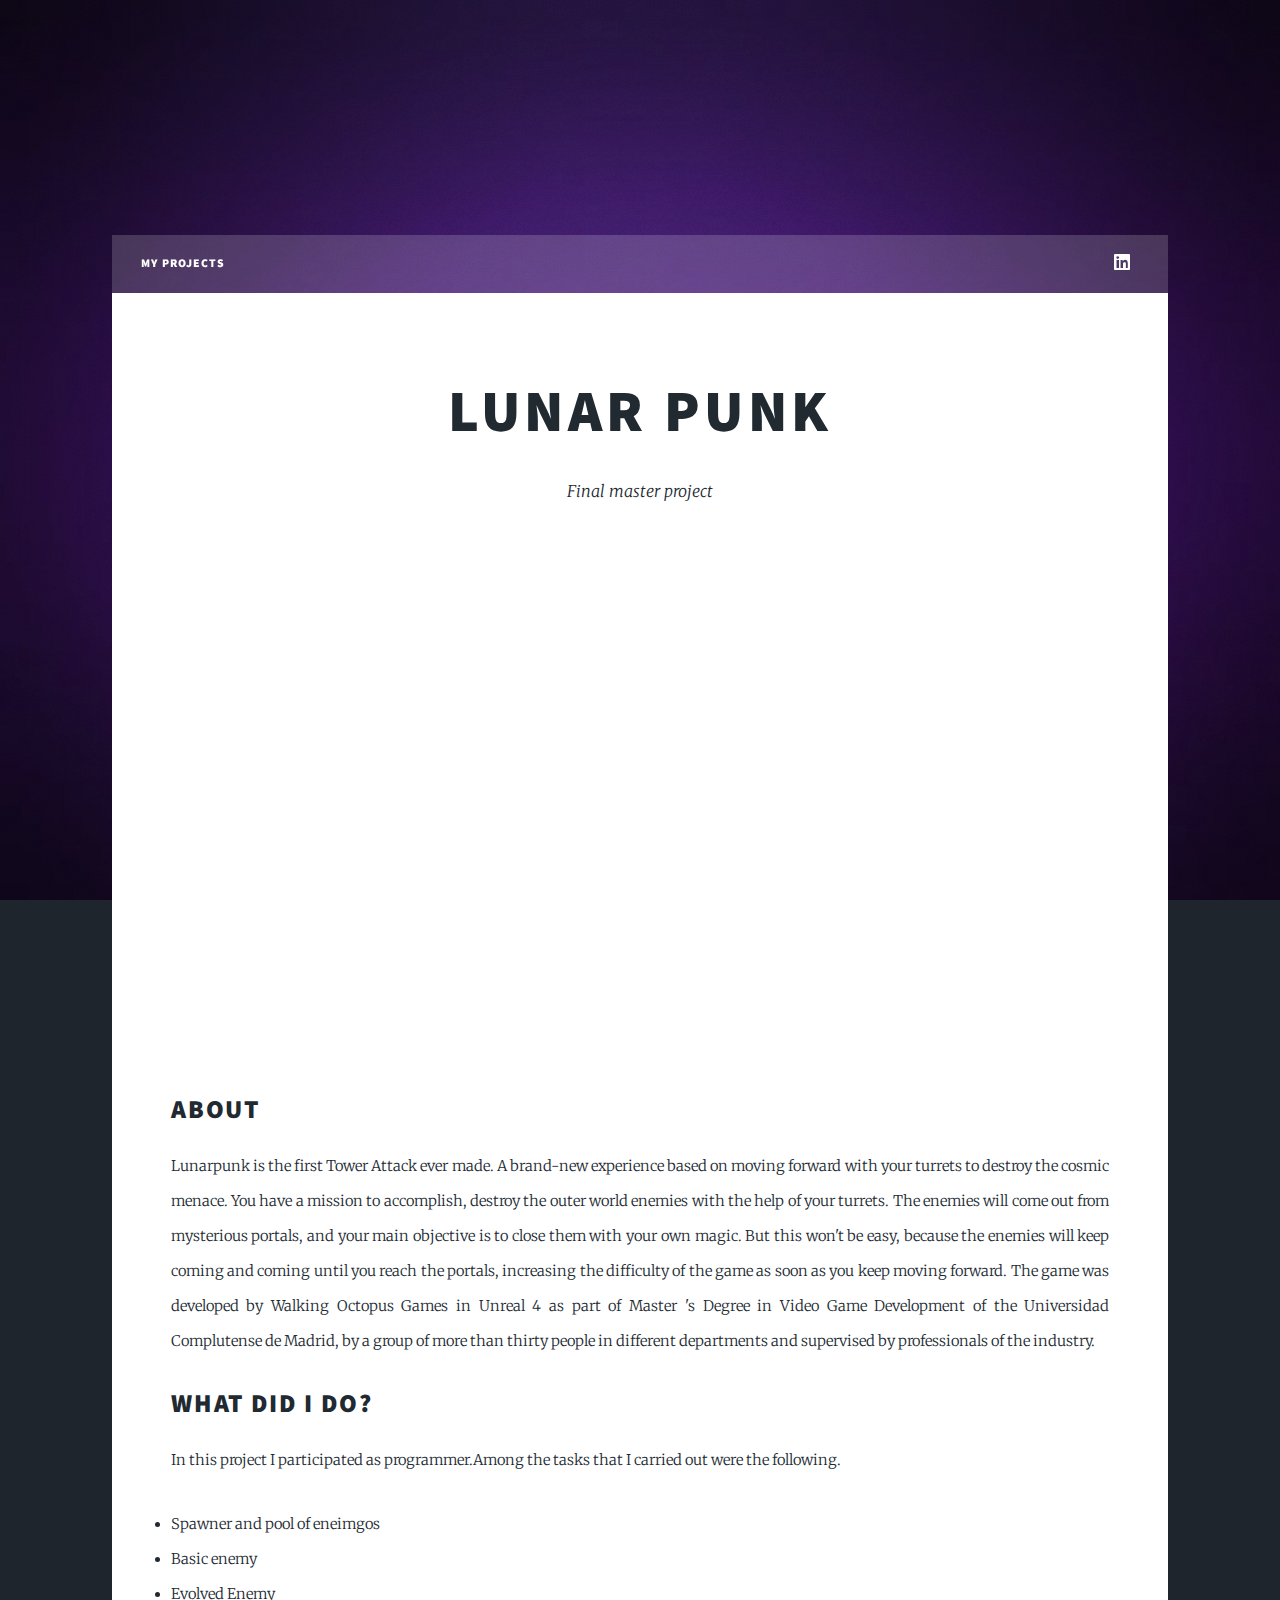
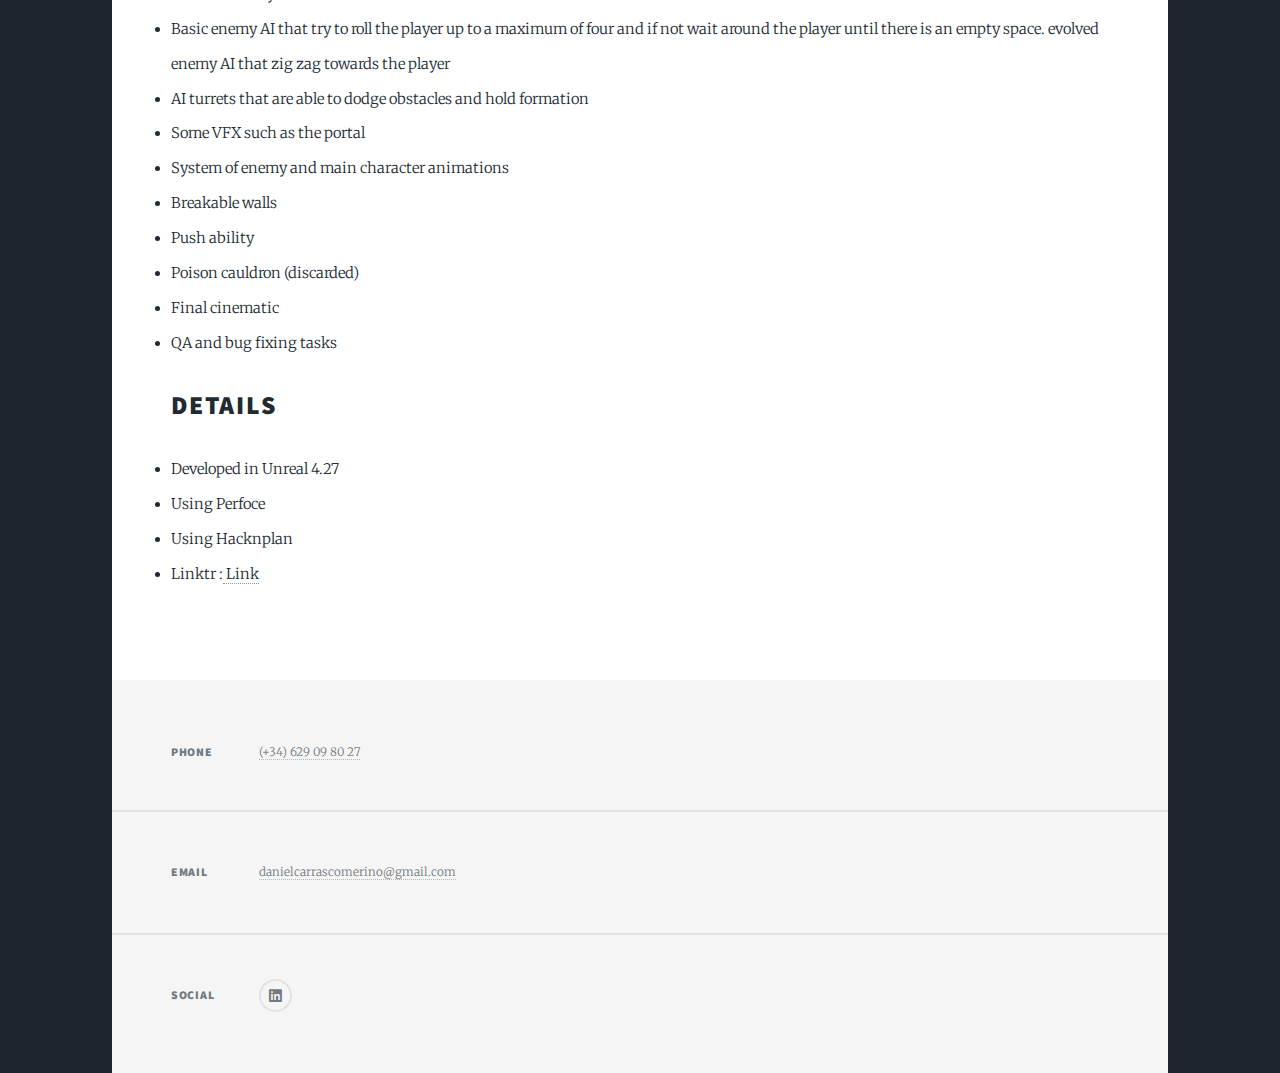
<file: LunarPunk.html>
<!DOCTYPE HTML>
<!--
	Massively by HTML5 UP
	html5up.net | @ajlkn
	Free for personal and commercial use under the CCA 3.0 license (html5up.net/license)
-->
<html>
<head>
	<title>Generic Page - Massively by HTML5 UP</title>
	<meta charset="utf-8" />
	<meta name="viewport" content="width=device-width, initial-scale=1, user-scalable=no" />
	<link rel="stylesheet" href="assets/css/main.css" />
	<noscript><link rel="stylesheet" href="assets/css/noscript.css" /></noscript>
</head>

<style>
	.videomain {
		position: relative;
		padding-bottom: 56.25%;
		height: 0;
		overflow: hidden;
	}

	.videomain iframe {
		position: absolute;
		top: 0;
		left: 0;
		width: 100%;
		height: 100%;
	}
</style>
<body class="is-preload">

	<!-- Wrapper -->
	<div id="wrapper">

		<!-- Header -->
		<header id="header">
		</header>

		<!-- Nav -->
		<nav id="nav">
			<ul class="links">
				<li><a href="index.html">My projects</a></li>
				
			</ul>
			<ul class="icons">
				<li><a href="https://www.linkedin.com/in/daniel-carrasco-97818a1b2/" class="icon brands fa-linkedin"><span class="label">Twitter</span></a></li>

			</ul>
		</nav>

		<!-- Main -->
		<div id="main">

			<!-- Post -->
			<section class="post">
				<header class="major">
					<h1>Lunar Punk</h1>
					<p>
						Final master project
					</p>
				</header>
				<div class="videomain">
					<iframe width="1200" height="750" src="https://www.youtube.com/embed/Uninp7ZJVFY?si=Eb7q6zNQ664mroXh" title="YouTube video player" frameborder="0" allow="accelerometer; autoplay; clipboard-write; encrypted-media; gyroscope; picture-in-picture; web-share" allowfullscreen></iframe>
				</div>


				<h2>About</h2>
				<p>
					Lunarpunk is the first Tower Attack ever made.
					A brand-new experience based on moving forward with your
					turrets to destroy the cosmic menace. You have a mission
					to accomplish, destroy the outer world enemies with the help of your turrets.
					The enemies will come out from mysterious portals, and
					your main objective is to close them with your own magic.
					But this won't be easy, because the enemies will keep coming
					and coming until you reach the portals, increasing the difficulty
					of the game as soon as you keep moving forward.

					The game was developed by
					Walking Octopus Games in Unreal 4
					as part of Master 's Degree in Video Game
					Development of the Universidad Complutense de Madrid,  by
					a group of more than thirty people in different
					departments and supervised by professionals of the industry.
				</p>

				<h2>What did i do?</h2>
				<p>
					In this project I participated as programmer.Among the tasks that I carried out were the following.
					<li>Spawner and pool of eneimgos</li>
					<li>Basic enemy</li>
					<li>Evolved Enemy</li>
					<li>
						Basic enemy AI that try to roll the player up to a maximum of four and if not wait around the player until there is an empty space.
						evolved enemy AI that zig zag towards the player
					</li>
					<li>AI turrets that are able to dodge obstacles and hold formation</li>
					<li>Some VFX such as the portal</li>
					<li>
						System of enemy and main character animations
					</li>
					<li>Breakable walls</li>
					<li>Push ability</li>
					<li>Poison cauldron (discarded)</li>
					<li>Final cinematic</li>
					<li>QA and bug fixing tasks</li>

				</p>

				<h2>Details</h2>
				<p>
					<li>Developed in Unreal 4.27</li>
					<li>Using Perfoce</li>
					<li>Using Hacknplan</li>
					<li> Linktr :<a href="https://linktr.ee/walking_octopus"> Link </a>   </li>
				</p>


			</section>

		</div>

		<!-- Footer -->
		<footer id="footer">

			<section class="split contact">

				<section>
					<h3>Phone</h3>
					<p><a href="#">(+34) 629 09 80 27</a></p>
				</section>
				<section>
					<h3>Email</h3>
					<p><a href="#">danielcarrascomerino@gmail.com</a></p>
				</section>
				<section>
					<h3>Social</h3>
					<ul class="icons alt">
						<li><a href="https://www.linkedin.com/in/daniel-carrasco-97818a1b2/" class="icon brands fa-linkedin"><span class="label">Twitter</span></a></li>

					</ul>
				</section>
			</section>
		</footer>

		<!-- Copyright -->


	</div>

	<!-- Scripts -->
	<script src="assets/js/jquery.min.js"></script>
	<script src="assets/js/jquery.scrollex.min.js"></script>
	<script src="assets/js/jquery.scrolly.min.js"></script>
	<script src="assets/js/browser.min.js"></script>
	<script src="assets/js/breakpoints.min.js"></script>
	<script src="assets/js/util.js"></script>
	<script src="assets/js/main.js"></script>

</body>
</html>
</file>
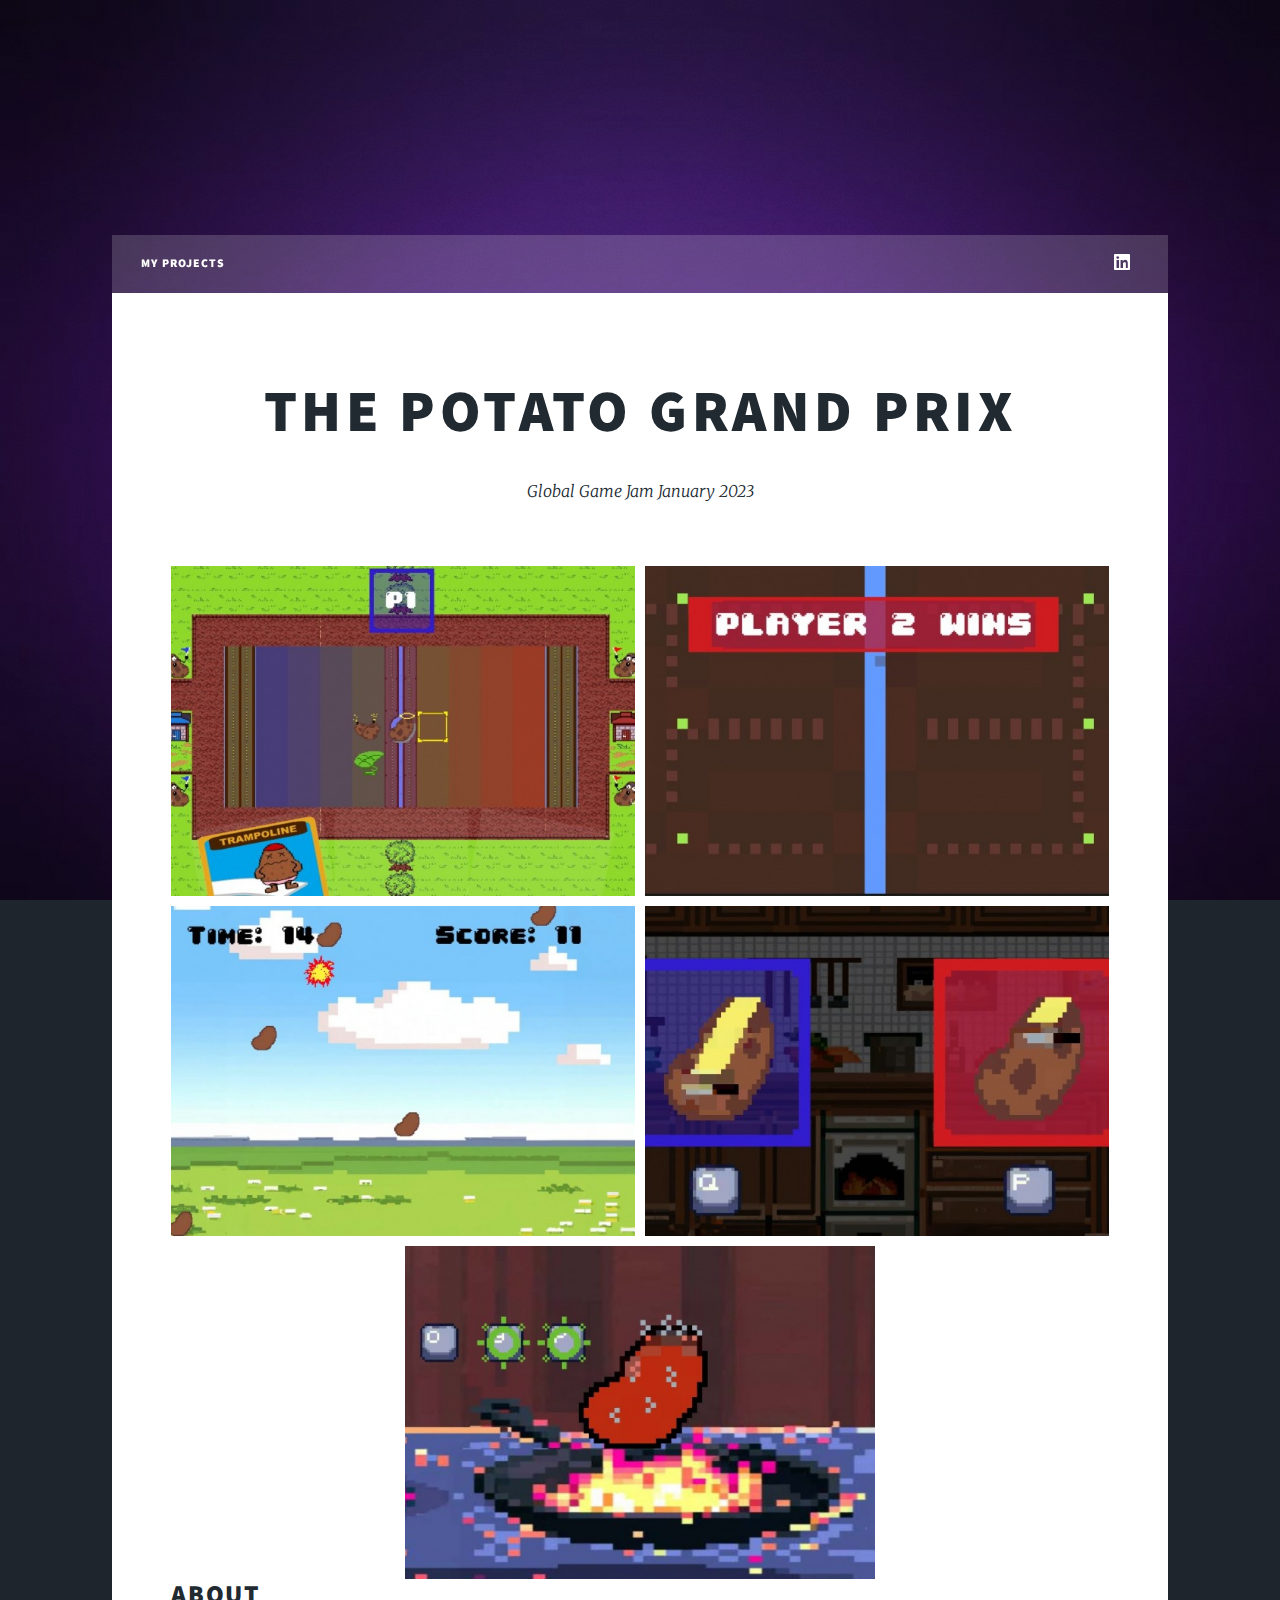
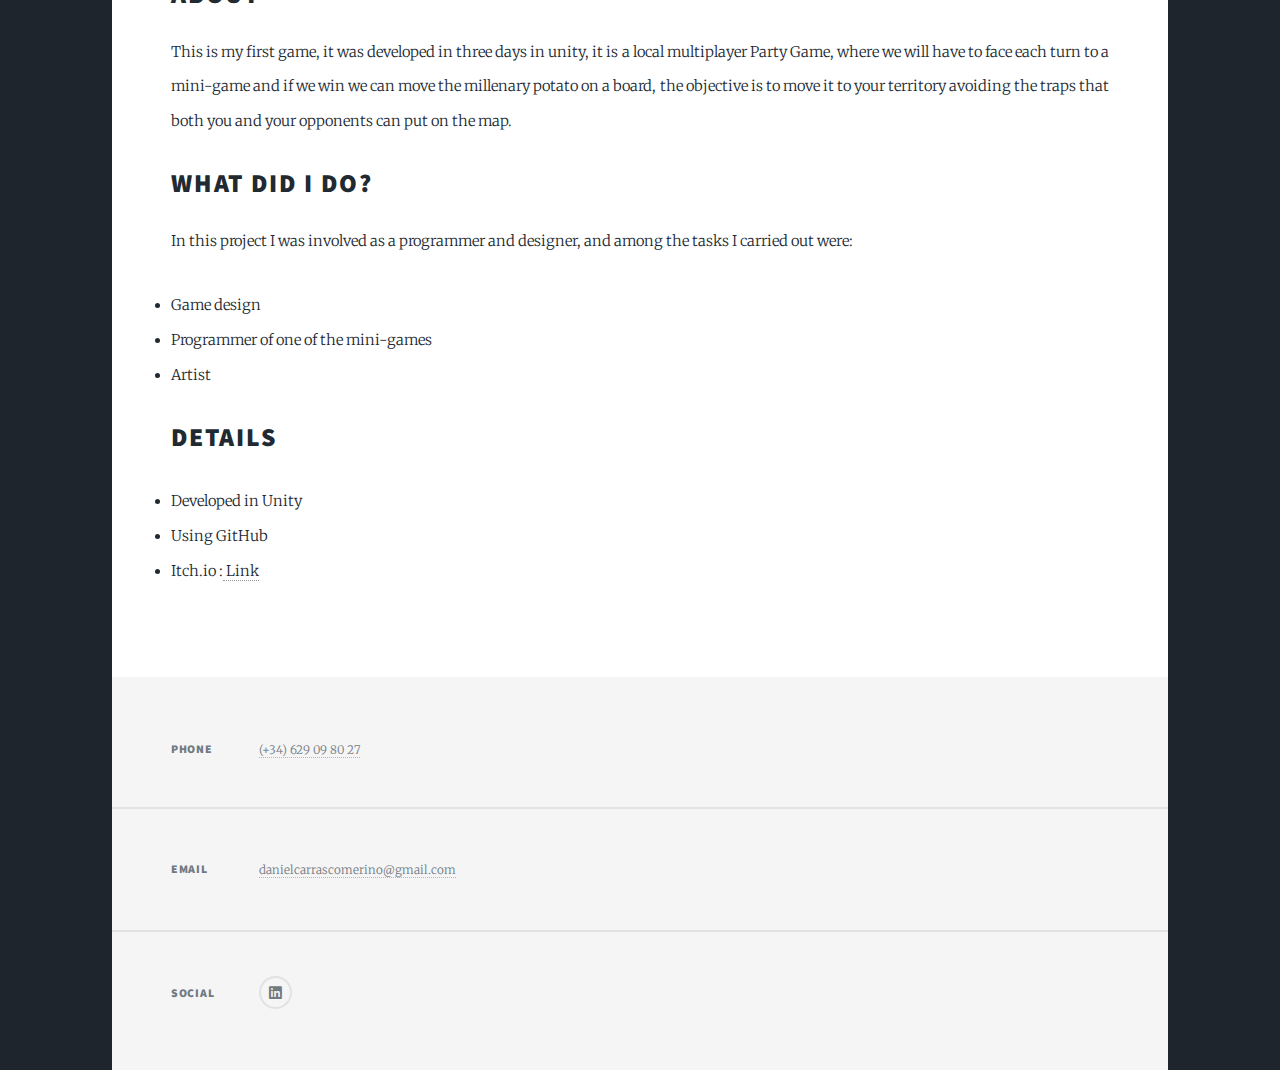
<file: Potatoes.html>
<!DOCTYPE HTML>
<!--
	Massively by HTML5 UP
	html5up.net | @ajlkn
	Free for personal and commercial use under the CCA 3.0 license (html5up.net/license)
-->
<html>
<head>
	<title>Generic Page - Massively by HTML5 UP</title>
	<meta charset="utf-8" />
	<meta name="viewport" content="width=device-width, initial-scale=1, user-scalable=no" />
	<link rel="stylesheet" href="assets/css/main.css" />
	<noscript><link rel="stylesheet" href="assets/css/noscript.css" /></noscript>
</head>
<body class="is-preload">

	<!-- Wrapper -->
	<div id="wrapper">

		<!-- Header -->
		<header id="header">
		</header>

		<!-- Nav -->
		<nav id="nav">
			<ul class="links">
				<li><a href="index.html">My projects</a></li>

			</ul>
			<ul class="icons">
				<li><a href="https://www.linkedin.com/in/daniel-carrasco-97818a1b2/" class="icon brands fa-linkedin"><span class="label">Twitter</span></a></li>

			</ul>
		</nav>

		<!-- Main -->
		<div id="main">

			<!-- Post -->
			<section class="post">
				<header class="major">
					<h1>The Potato Grand Prix</h1>
					<p>
						Global Game Jam January 2023
					</p>
				</header>
				<div class="videomain">
					

					<head>
						<meta charset="UTF-8">
						<meta name="viewport" content="width=device-width, initial-scale=1.0">
						<title>Imágenes</title>
						<style>
                            .grid-container {
                                display: grid;
                                grid-template-columns: repeat(2, 1fr);
                                grid-gap: 10px;
                                
                            }

							img {
								width: 100%;
								height: auto;
								display: block;
								margin: 0 auto;

							}
                            .centered-image {
                                width: 50%;
                                grid-column: span 2; /* Ocupa dos columnas completas */
                                text-align: center; /* Centra la imagen */
                            }
                            
						</style>
					</head>
					<body>
						<div class="grid-container">
							<img src="images/tabletop.jpg" alt="Imagen 1">
							<img src="images/pong.jpg" alt="Imagen 2">
							<img src="images/shoot.jpg" alt="Imagen 3">
							<img src="images/pealing.jpg" alt="Imagen 4">
							<img src="images/hotpotato.jpg" alt="Imagen 5" class="centered-image">
						</div>
					</body>
				</div>



				<h2>About</h2>
				<p>
					This is my first game, it was developed in three days in unity, it is a local multiplayer Party Game, where we will have to face each turn to a mini-game and if we win we can move the millenary potato on a board, the objective is to move it to your territory avoiding the traps that both you and your opponents can put on the map.
				</p>

				<h2>What did i do?</h2>
				<p>
					In this project I was involved as a programmer and designer,
					and among the tasks I carried out were:
					<li>Game design</li>
					<li>
						Programmer of one of the mini-games
					</li>
					<li>
						Artist
					</li>
				


				</p>

				<h2>Details</h2>
				<p>
					<li>Developed in Unity</li>
					<li>Using GitHub</li>
					<li> Itch.io :<a href="https://v3.globalgamejam.org/2023/games/warfarm-milenium-potato-9  "> Link </a>   </li>
				</p>


			</section>

		</div>

		<!-- Footer -->
		<footer id="footer">

			<section class="split contact">

				<section>
					<h3>Phone</h3>
					<p><a href="#">(+34) 629 09 80 27</a></p>
				</section>
				<section>
					<h3>Email</h3>
					<p><a href="#">danielcarrascomerino@gmail.com</a></p>
				</section>
				<section>
					<h3>Social</h3>
					<ul class="icons alt">
						<li><a href="https://www.linkedin.com/in/daniel-carrasco-97818a1b2/" class="icon brands fa-linkedin"><span class="label">Twitter</span></a></li>

					</ul>
				</section>
			</section>
		</footer>

		<!-- Copyright -->


	</div>

	<!-- Scripts -->
	<script src="assets/js/jquery.min.js"></script>
	<script src="assets/js/jquery.scrollex.min.js"></script>
	<script src="assets/js/jquery.scrolly.min.js"></script>
	<script src="assets/js/browser.min.js"></script>
	<script src="assets/js/breakpoints.min.js"></script>
	<script src="assets/js/util.js"></script>
	<script src="assets/js/main.js"></script>

</body>
</html>
</file>
<file: assets/css/main.css>
@import url(fontawesome-all.min.css);
@import url("https://fonts.googleapis.com/css?family=Merriweather:300,700,300italic,700italic|Source+Sans+Pro:900");

/*
	Massively by HTML5 UP
	html5up.net | @ajlkn
	Free for personal and commercial use under the CCA 3.0 license (html5up.net/license)
*/

html, body, div, span, applet, object,
iframe, h1, h2, h3, h4, h5, h6, p, blockquote,
pre, a, abbr, acronym, address, big, cite,
code, del, dfn, em, img, ins, kbd, q, s, samp,
small, strike, strong, sub, sup, tt, var, b,
u, i, center, dl, dt, dd, ol, ul, li, fieldset,
form, label, legend, table, caption, tbody,
tfoot, thead, tr, th, td, article, aside,
canvas, details, embed, figure, figcaption,
footer, header, hgroup, menu, nav, output, ruby,
section, summary, time, mark, audio, video {
	margin: 0;
	padding: 0;
	border: 0;
	font-size: 100%;
	font: inherit;
	vertical-align: baseline;}

article, aside, details, figcaption, figure,
footer, header, hgroup, menu, nav, section {
	display: block;}

body {
	line-height: 1;
	
}

ol, ul {
	list-style: none;
}

blockquote, q {
	quotes: none;
}

	blockquote:before, blockquote:after, q:before, q:after {
		content: '';
		content: none;
	}

table {
	border-collapse: collapse;
	border-spacing: 0;
}

body {
	-webkit-text-size-adjust: none;
}

mark {
	background-color: transparent;
	color: inherit;
}

input::-moz-focus-inner {
	border: 0;
	padding: 0;
}

input, select, textarea {
	-moz-appearance: none;
	-webkit-appearance: none;
	-ms-appearance: none;
	appearance: none;
}

/* Basic */

	@-ms-viewport {
		width: device-width;
	}

	body {
		-ms-overflow-style: scrollbar;
	}

	@media screen and (max-width: 480px) {

		html, body {
			min-width: 320px;
		}

	}

	html {
		box-sizing: border-box;
	}

	*, *:before, *:after {
		box-sizing: inherit;
	}

	body {
		background-color: #1e252d;
	}

		body.is-preload *, body.is-preload *:before, body.is-preload *:after {
			-moz-animation: none !important;
			-webkit-animation: none !important;
			-ms-animation: none !important;
			animation: none !important;
			-moz-transition: none !important;
			-webkit-transition: none !important;
			-ms-transition: none !important;
			transition: none !important;
		}

/* Type */

	html {
		font-size: 16pt;
	}

		@media screen and (max-width: 1680px) {

			html {
				font-size: 12pt;
			}

		}

		@media screen and (max-width: 1280px) {

			html {
				font-size: 11pt;
			}

		}

		@media screen and (max-width: 360px) {

			html {
				font-size: 10pt;
			}

		}

	body {
		color: #212931;
	}

	body, input, select, textarea {
		font-family: "Merriweather", Georgia, serif;
		font-weight: 300;
		font-size: 1rem;
		line-height: 2.375;
	}

	a {
		-moz-transition: color 0.2s ease-in-out, background-color 0.2s ease-in-out, border-color 0.2s ease-in-out, box-shadow 0.2s ease-in-out;
		-webkit-transition: color 0.2s ease-in-out, background-color 0.2s ease-in-out, border-color 0.2s ease-in-out, box-shadow 0.2s ease-in-out;
		-ms-transition: color 0.2s ease-in-out, background-color 0.2s ease-in-out, border-color 0.2s ease-in-out, box-shadow 0.2s ease-in-out;
		transition: color 0.2s ease-in-out, background-color 0.2s ease-in-out, border-color 0.2s ease-in-out, box-shadow 0.2s ease-in-out;
		border-bottom: dotted 1px;
		text-decoration: none;
	}

		a:hover {
			border-bottom-color: transparent;
		}

	strong, b {
		font-weight: 600;
	}

	em, i {
		font-style: italic;
	}

	p {
		text-align: justify;
		margin: 0 0 2rem 0;
	}

	h1, h2, h3, h4, h5, h6 {
		font-family: "Source Sans Pro", Helvetica, sans-serif;
		font-weight: 900;
		line-height: 1.5;
		letter-spacing: 0.075em;
		text-transform: uppercase;
		margin: 0 0 1rem 0;
	}

		h1 a, h2 a, h3 a, h4 a, h5 a, h6 a {
			border-bottom: 0;
			color: inherit;
			text-decoration: none;
		}

	h1 {
		font-size: 4rem;
		line-height: 1.1;
		margin: 0 0 2rem 0;
	}

	h2 {
		font-size: 1.75rem;
		line-height: 1.3;
		margin: 0 0 1.5rem 0;
	}

	h3 {
		font-size: 1.25rem;
		margin: 0 0 1.5rem 0;
	}

	h4 {
		font-size: 1rem;
	}

	h5 {
		font-size: 0.9rem;
	}

	h6 {
		font-size: 0.8rem;
	}

	sub {
		font-size: 0.8rem;
		position: relative;
		top: 0.5rem;
	}

	sup {
		font-size: 0.8rem;
		position: relative;
		top: -0.5rem;
	}

	blockquote {
		border-left: solid 4px;
		font-style: italic;
		margin: 0 0 2rem 0;
		padding: 0.5rem 0 0.5rem 2rem;
	}

	code {
		border: solid 2px;
		font-family: "Courier New", monospace;
		font-size: 0.9rem;
		margin: 0 0.25rem;
		padding: 0.25rem 0.65rem;
	}

	pre {
		-webkit-overflow-scrolling: touch;
		font-family: "Courier New", monospace;
		font-size: 0.9rem;
		margin: 0 0 2rem 0;
	}

		pre code {
			display: block;
			line-height: 1.75;
			padding: 1rem 1.5rem;
			overflow-x: auto;
		}

	hr {
		border: 0;
		border-bottom: solid 2px;
		margin: 3rem 0;
	}

		hr.major {
			margin: 5rem 0;
		}

	.align-left {
		text-align: left;
	}

	.align-center {
		text-align: center;
	}

	.align-right {
		text-align: right;
	}

	input, select, textarea {
		color: #212931;
	}

	a {
		color: #212931;
		border-bottom-color: rgba(33, 41, 49, 0.5);
	}

		a:hover {
			border-bottom-color: transparent;
			color: #18bfef !important;
		}

	strong, b {
		color: #212931;
	}

	h1, h2, h3, h4, h5, h6 {
		color: #212931;
	}

	blockquote {
		border-left-color: #eeeeee;
	}

	code {
		background: rgba(220, 220, 220, 0.25);
		border-color: #eeeeee;
	}

	hr {
		border-bottom-color: #eeeeee;
	}

/* Row */

	.row {
		display: flex;
		flex-wrap: wrap;
		box-sizing: border-box;
		align-items: stretch;
	}

		.row > * {
			box-sizing: border-box;
		}

		.row.gtr-uniform > * > :last-child {
			margin-bottom: 0;
		}

		.row.aln-left {
			justify-content: flex-start;
		}

		.row.aln-center {
			justify-content: center;
		}

		.row.aln-right {
			justify-content: flex-end;
		}

		.row.aln-top {
			align-items: flex-start;
		}

		.row.aln-middle {
			align-items: center;
		}

		.row.aln-bottom {
			align-items: flex-end;
		}

		.row > .imp {
			order: -1;
		}

		.row > .col-1 {
			width: 8.33333%;
		}

		.row > .off-1 {
			margin-left: 8.33333%;
		}

		.row > .col-2 {
			width: 16.66667%;
		}

		.row > .off-2 {
			margin-left: 16.66667%;
		}

		.row > .col-3 {
			width: 25%;
		}

		.row > .off-3 {
			margin-left: 25%;
		}

		.row > .col-4 {
			width: 33.33333%;
		}

		.row > .off-4 {
			margin-left: 33.33333%;
		}

		.row > .col-5 {
			width: 41.66667%;
		}

		.row > .off-5 {
			margin-left: 41.66667%;
		}

		.row > .col-6 {
			width: 50%;
		}

		.row > .off-6 {
			margin-left: 50%;
		}

		.row > .col-7 {
			width: 58.33333%;
		}

		.row > .off-7 {
			margin-left: 58.33333%;
		}

		.row > .col-8 {
			width: 66.66667%;
		}

		.row > .off-8 {
			margin-left: 66.66667%;
		}

		.row > .col-9 {
			width: 75%;
		}

		.row > .off-9 {
			margin-left: 75%;
		}

		.row > .col-10 {
			width: 83.33333%;
		}

		.row > .off-10 {
			margin-left: 83.33333%;
		}

		.row > .col-11 {
			width: 91.66667%;
		}

		.row > .off-11 {
			margin-left: 91.66667%;
		}

		.row > .col-12 {
			width: 100%;
		}

		.row > .off-12 {
			margin-left: 100%;
		}

		.row.gtr-0 {
			margin-top: 0;
			margin-left: 0rem;
		}

			.row.gtr-0 > * {
				padding: 0 0 0 0rem;
			}

			.row.gtr-0.gtr-uniform {
				margin-top: 0rem;
			}

				.row.gtr-0.gtr-uniform > * {
					padding-top: 0rem;
				}

		.row.gtr-25 {
			margin-top: 0;
			margin-left: -0.375rem;
		}

			.row.gtr-25 > * {
				padding: 0 0 0 0.375rem;
			}

			.row.gtr-25.gtr-uniform {
				margin-top: -0.375rem;
			}

				.row.gtr-25.gtr-uniform > * {
					padding-top: 0.375rem;
				}

		.row.gtr-50 {
			margin-top: 0;
			margin-left: -0.75rem;
		}

			.row.gtr-50 > * {
				padding: 0 0 0 0.75rem;
			}

			.row.gtr-50.gtr-uniform {
				margin-top: -0.75rem;
			}

				.row.gtr-50.gtr-uniform > * {
					padding-top: 0.75rem;
				}

		.row {
			margin-top: 0;
			margin-left: -1.5rem;
		}

			.row > * {
				padding: 0 0 0 1.5rem;
			}

			.row.gtr-uniform {
				margin-top: -1.5rem;
			}

				.row.gtr-uniform > * {
					padding-top: 1.5rem;
				}

		.row.gtr-150 {
			margin-top: 0;
			margin-left: -2.25rem;
		}

			.row.gtr-150 > * {
				padding: 0 0 0 2.25rem;
			}

			.row.gtr-150.gtr-uniform {
				margin-top: -2.25rem;
			}

				.row.gtr-150.gtr-uniform > * {
					padding-top: 2.25rem;
				}

		.row.gtr-200 {
			margin-top: 0;
			margin-left: -3rem;
		}

			.row.gtr-200 > * {
				padding: 0 0 0 3rem;
			}

			.row.gtr-200.gtr-uniform {
				margin-top: -3rem;
			}

				.row.gtr-200.gtr-uniform > * {
					padding-top: 3rem;
				}

		@media screen and (max-width: 1680px) {

			.row {
				display: flex;
				flex-wrap: wrap;
				box-sizing: border-box;
				align-items: stretch;
			}

				.row > * {
					box-sizing: border-box;
				}

				.row.gtr-uniform > * > :last-child {
					margin-bottom: 0;
				}

				.row.aln-left {
					justify-content: flex-start;
				}

				.row.aln-center {
					justify-content: center;
				}

				.row.aln-right {
					justify-content: flex-end;
				}

				.row.aln-top {
					align-items: flex-start;
				}

				.row.aln-middle {
					align-items: center;
				}

				.row.aln-bottom {
					align-items: flex-end;
				}

				.row > .imp-xlarge {
					order: -1;
				}

				.row > .col-1-xlarge {
					width: 8.33333%;
				}

				.row > .off-1-xlarge {
					margin-left: 8.33333%;
				}

				.row > .col-2-xlarge {
					width: 16.66667%;
				}

				.row > .off-2-xlarge {
					margin-left: 16.66667%;
				}

				.row > .col-3-xlarge {
					width: 25%;
				}

				.row > .off-3-xlarge {
					margin-left: 25%;
				}

				.row > .col-4-xlarge {
					width: 33.33333%;
				}

				.row > .off-4-xlarge {
					margin-left: 33.33333%;
				}

				.row > .col-5-xlarge {
					width: 41.66667%;
				}

				.row > .off-5-xlarge {
					margin-left: 41.66667%;
				}

				.row > .col-6-xlarge {
					width: 50%;
				}

				.row > .off-6-xlarge {
					margin-left: 50%;
				}

				.row > .col-7-xlarge {
					width: 58.33333%;
				}

				.row > .off-7-xlarge {
					margin-left: 58.33333%;
				}

				.row > .col-8-xlarge {
					width: 66.66667%;
				}

				.row > .off-8-xlarge {
					margin-left: 66.66667%;
				}

				.row > .col-9-xlarge {
					width: 75%;
				}

				.row > .off-9-xlarge {
					margin-left: 75%;
				}

				.row > .col-10-xlarge {
					width: 83.33333%;
				}

				.row > .off-10-xlarge {
					margin-left: 83.33333%;
				}

				.row > .col-11-xlarge {
					width: 91.66667%;
				}

				.row > .off-11-xlarge {
					margin-left: 91.66667%;
				}

				.row > .col-12-xlarge {
					width: 100%;
				}

				.row > .off-12-xlarge {
					margin-left: 100%;
				}

				.row.gtr-0 {
					margin-top: 0;
					margin-left: 0rem;
				}

					.row.gtr-0 > * {
						padding: 0 0 0 0rem;
					}

					.row.gtr-0.gtr-uniform {
						margin-top: 0rem;
					}

						.row.gtr-0.gtr-uniform > * {
							padding-top: 0rem;
						}

				.row.gtr-25 {
					margin-top: 0;
					margin-left: -0.375rem;
				}

					.row.gtr-25 > * {
						padding: 0 0 0 0.375rem;
					}

					.row.gtr-25.gtr-uniform {
						margin-top: -0.375rem;
					}

						.row.gtr-25.gtr-uniform > * {
							padding-top: 0.375rem;
						}

				.row.gtr-50 {
					margin-top: 0;
					margin-left: -0.75rem;
				}

					.row.gtr-50 > * {
						padding: 0 0 0 0.75rem;
					}

					.row.gtr-50.gtr-uniform {
						margin-top: -0.75rem;
					}

						.row.gtr-50.gtr-uniform > * {
							padding-top: 0.75rem;
						}

				.row {
					margin-top: 0;
					margin-left: -1.5rem;
				}

					.row > * {
						padding: 0 0 0 1.5rem;
					}

					.row.gtr-uniform {
						margin-top: -1.5rem;
					}

						.row.gtr-uniform > * {
							padding-top: 1.5rem;
						}

				.row.gtr-150 {
					margin-top: 0;
					margin-left: -2.25rem;
				}

					.row.gtr-150 > * {
						padding: 0 0 0 2.25rem;
					}

					.row.gtr-150.gtr-uniform {
						margin-top: -2.25rem;
					}

						.row.gtr-150.gtr-uniform > * {
							padding-top: 2.25rem;
						}

				.row.gtr-200 {
					margin-top: 0;
					margin-left: -3rem;
				}

					.row.gtr-200 > * {
						padding: 0 0 0 3rem;
					}

					.row.gtr-200.gtr-uniform {
						margin-top: -3rem;
					}

						.row.gtr-200.gtr-uniform > * {
							padding-top: 3rem;
						}

		}

		@media screen and (max-width: 1280px) {

			.row {
				display: flex;
				flex-wrap: wrap;
				box-sizing: border-box;
				align-items: stretch;
			}

				.row > * {
					box-sizing: border-box;
				}

				.row.gtr-uniform > * > :last-child {
					margin-bottom: 0;
				}

				.row.aln-left {
					justify-content: flex-start;
				}

				.row.aln-center {
					justify-content: center;
				}

				.row.aln-right {
					justify-content: flex-end;
				}

				.row.aln-top {
					align-items: flex-start;
				}

				.row.aln-middle {
					align-items: center;
				}

				.row.aln-bottom {
					align-items: flex-end;
				}

				.row > .imp-large {
					order: -1;
				}

				.row > .col-1-large {
					width: 8.33333%;
				}

				.row > .off-1-large {
					margin-left: 8.33333%;
				}

				.row > .col-2-large {
					width: 16.66667%;
				}

				.row > .off-2-large {
					margin-left: 16.66667%;
				}

				.row > .col-3-large {
					width: 25%;
				}

				.row > .off-3-large {
					margin-left: 25%;
				}

				.row > .col-4-large {
					width: 33.33333%;
				}

				.row > .off-4-large {
					margin-left: 33.33333%;
				}

				.row > .col-5-large {
					width: 41.66667%;
				}

				.row > .off-5-large {
					margin-left: 41.66667%;
				}

				.row > .col-6-large {
					width: 50%;
				}

				.row > .off-6-large {
					margin-left: 50%;
				}

				.row > .col-7-large {
					width: 58.33333%;
				}

				.row > .off-7-large {
					margin-left: 58.33333%;
				}

				.row > .col-8-large {
					width: 66.66667%;
				}

				.row > .off-8-large {
					margin-left: 66.66667%;
				}

				.row > .col-9-large {
					width: 75%;
				}

				.row > .off-9-large {
					margin-left: 75%;
				}

				.row > .col-10-large {
					width: 83.33333%;
				}

				.row > .off-10-large {
					margin-left: 83.33333%;
				}

				.row > .col-11-large {
					width: 91.66667%;
				}

				.row > .off-11-large {
					margin-left: 91.66667%;
				}

				.row > .col-12-large {
					width: 100%;
				}

				.row > .off-12-large {
					margin-left: 100%;
				}

				.row.gtr-0 {
					margin-top: 0;
					margin-left: 0rem;
				}

					.row.gtr-0 > * {
						padding: 0 0 0 0rem;
					}

					.row.gtr-0.gtr-uniform {
						margin-top: 0rem;
					}

						.row.gtr-0.gtr-uniform > * {
							padding-top: 0rem;
						}

				.row.gtr-25 {
					margin-top: 0;
					margin-left: -0.375rem;
				}

					.row.gtr-25 > * {
						padding: 0 0 0 0.375rem;
					}

					.row.gtr-25.gtr-uniform {
						margin-top: -0.375rem;
					}

						.row.gtr-25.gtr-uniform > * {
							padding-top: 0.375rem;
						}

				.row.gtr-50 {
					margin-top: 0;
					margin-left: -0.75rem;
				}

					.row.gtr-50 > * {
						padding: 0 0 0 0.75rem;
					}

					.row.gtr-50.gtr-uniform {
						margin-top: -0.75rem;
					}

						.row.gtr-50.gtr-uniform > * {
							padding-top: 0.75rem;
						}

				.row {
					margin-top: 0;
					margin-left: -1.5rem;
				}

					.row > * {
						padding: 0 0 0 1.5rem;
					}

					.row.gtr-uniform {
						margin-top: -1.5rem;
					}

						.row.gtr-uniform > * {
							padding-top: 1.5rem;
						}

				.row.gtr-150 {
					margin-top: 0;
					margin-left: -2.25rem;
				}

					.row.gtr-150 > * {
						padding: 0 0 0 2.25rem;
					}

					.row.gtr-150.gtr-uniform {
						margin-top: -2.25rem;
					}

						.row.gtr-150.gtr-uniform > * {
							padding-top: 2.25rem;
						}

				.row.gtr-200 {
					margin-top: 0;
					margin-left: -3rem;
				}

					.row.gtr-200 > * {
						padding: 0 0 0 3rem;
					}

					.row.gtr-200.gtr-uniform {
						margin-top: -3rem;
					}

						.row.gtr-200.gtr-uniform > * {
							padding-top: 3rem;
						}

		}

		@media screen and (max-width: 980px) {

			.row {
				display: flex;
				flex-wrap: wrap;
				box-sizing: border-box;
				align-items: stretch;
			}

				.row > * {
					box-sizing: border-box;
				}

				.row.gtr-uniform > * > :last-child {
					margin-bottom: 0;
				}

				.row.aln-left {
					justify-content: flex-start;
				}

				.row.aln-center {
					justify-content: center;
				}

				.row.aln-right {
					justify-content: flex-end;
				}

				.row.aln-top {
					align-items: flex-start;
				}

				.row.aln-middle {
					align-items: center;
				}

				.row.aln-bottom {
					align-items: flex-end;
				}

				.row > .imp-medium {
					order: -1;
				}

				.row > .col-1-medium {
					width: 8.33333%;
				}

				.row > .off-1-medium {
					margin-left: 8.33333%;
				}

				.row > .col-2-medium {
					width: 16.66667%;
				}

				.row > .off-2-medium {
					margin-left: 16.66667%;
				}

				.row > .col-3-medium {
					width: 25%;
				}

				.row > .off-3-medium {
					margin-left: 25%;
				}

				.row > .col-4-medium {
					width: 33.33333%;
				}

				.row > .off-4-medium {
					margin-left: 33.33333%;
				}

				.row > .col-5-medium {
					width: 41.66667%;
				}

				.row > .off-5-medium {
					margin-left: 41.66667%;
				}

				.row > .col-6-medium {
					width: 50%;
				}

				.row > .off-6-medium {
					margin-left: 50%;
				}

				.row > .col-7-medium {
					width: 58.33333%;
				}

				.row > .off-7-medium {
					margin-left: 58.33333%;
				}

				.row > .col-8-medium {
					width: 66.66667%;
				}

				.row > .off-8-medium {
					margin-left: 66.66667%;
				}

				.row > .col-9-medium {
					width: 75%;
				}

				.row > .off-9-medium {
					margin-left: 75%;
				}

				.row > .col-10-medium {
					width: 83.33333%;
				}

				.row > .off-10-medium {
					margin-left: 83.33333%;
				}

				.row > .col-11-medium {
					width: 91.66667%;
				}

				.row > .off-11-medium {
					margin-left: 91.66667%;
				}

				.row > .col-12-medium {
					width: 100%;
				}

				.row > .off-12-medium {
					margin-left: 100%;
				}

				.row.gtr-0 {
					margin-top: 0;
					margin-left: 0rem;
				}

					.row.gtr-0 > * {
						padding: 0 0 0 0rem;
					}

					.row.gtr-0.gtr-uniform {
						margin-top: 0rem;
					}

						.row.gtr-0.gtr-uniform > * {
							padding-top: 0rem;
						}

				.row.gtr-25 {
					margin-top: 0;
					margin-left: -0.375rem;
				}

					.row.gtr-25 > * {
						padding: 0 0 0 0.375rem;
					}

					.row.gtr-25.gtr-uniform {
						margin-top: -0.375rem;
					}

						.row.gtr-25.gtr-uniform > * {
							padding-top: 0.375rem;
						}

				.row.gtr-50 {
					margin-top: 0;
					margin-left: -0.75rem;
				}

					.row.gtr-50 > * {
						padding: 0 0 0 0.75rem;
					}

					.row.gtr-50.gtr-uniform {
						margin-top: -0.75rem;
					}

						.row.gtr-50.gtr-uniform > * {
							padding-top: 0.75rem;
						}

				.row {
					margin-top: 0;
					margin-left: -1.5rem;
				}

					.row > * {
						padding: 0 0 0 1.5rem;
					}

					.row.gtr-uniform {
						margin-top: -1.5rem;
					}

						.row.gtr-uniform > * {
							padding-top: 1.5rem;
						}

				.row.gtr-150 {
					margin-top: 0;
					margin-left: -2.25rem;
				}

					.row.gtr-150 > * {
						padding: 0 0 0 2.25rem;
					}

					.row.gtr-150.gtr-uniform {
						margin-top: -2.25rem;
					}

						.row.gtr-150.gtr-uniform > * {
							padding-top: 2.25rem;
						}

				.row.gtr-200 {
					margin-top: 0;
					margin-left: -3rem;
				}

					.row.gtr-200 > * {
						padding: 0 0 0 3rem;
					}

					.row.gtr-200.gtr-uniform {
						margin-top: -3rem;
					}

						.row.gtr-200.gtr-uniform > * {
							padding-top: 3rem;
						}

		}

		@media screen and (max-width: 736px) {

			.row {
				display: flex;
				flex-wrap: wrap;
				box-sizing: border-box;
				align-items: stretch;
			}

				.row > * {
					box-sizing: border-box;
				}

				.row.gtr-uniform > * > :last-child {
					margin-bottom: 0;
				}

				.row.aln-left {
					justify-content: flex-start;
				}

				.row.aln-center {
					justify-content: center;
				}

				.row.aln-right {
					justify-content: flex-end;
				}

				.row.aln-top {
					align-items: flex-start;
				}

				.row.aln-middle {
					align-items: center;
				}

				.row.aln-bottom {
					align-items: flex-end;
				}

				.row > .imp-small {
					order: -1;
				}

				.row > .col-1-small {
					width: 8.33333%;
				}

				.row > .off-1-small {
					margin-left: 8.33333%;
				}

				.row > .col-2-small {
					width: 16.66667%;
				}

				.row > .off-2-small {
					margin-left: 16.66667%;
				}

				.row > .col-3-small {
					width: 25%;
				}

				.row > .off-3-small {
					margin-left: 25%;
				}

				.row > .col-4-small {
					width: 33.33333%;
				}

				.row > .off-4-small {
					margin-left: 33.33333%;
				}

				.row > .col-5-small {
					width: 41.66667%;
				}

				.row > .off-5-small {
					margin-left: 41.66667%;
				}

				.row > .col-6-small {
					width: 50%;
				}

				.row > .off-6-small {
					margin-left: 50%;
				}

				.row > .col-7-small {
					width: 58.33333%;
				}

				.row > .off-7-small {
					margin-left: 58.33333%;
				}

				.row > .col-8-small {
					width: 66.66667%;
				}

				.row > .off-8-small {
					margin-left: 66.66667%;
				}

				.row > .col-9-small {
					width: 75%;
				}

				.row > .off-9-small {
					margin-left: 75%;
				}

				.row > .col-10-small {
					width: 83.33333%;
				}

				.row > .off-10-small {
					margin-left: 83.33333%;
				}

				.row > .col-11-small {
					width: 91.66667%;
				}

				.row > .off-11-small {
					margin-left: 91.66667%;
				}

				.row > .col-12-small {
					width: 100%;
				}

				.row > .off-12-small {
					margin-left: 100%;
				}

				.row.gtr-0 {
					margin-top: 0;
					margin-left: 0rem;
				}

					.row.gtr-0 > * {
						padding: 0 0 0 0rem;
					}

					.row.gtr-0.gtr-uniform {
						margin-top: 0rem;
					}

						.row.gtr-0.gtr-uniform > * {
							padding-top: 0rem;
						}

				.row.gtr-25 {
					margin-top: 0;
					margin-left: -0.375rem;
				}

					.row.gtr-25 > * {
						padding: 0 0 0 0.375rem;
					}

					.row.gtr-25.gtr-uniform {
						margin-top: -0.375rem;
					}

						.row.gtr-25.gtr-uniform > * {
							padding-top: 0.375rem;
						}

				.row.gtr-50 {
					margin-top: 0;
					margin-left: -0.75rem;
				}

					.row.gtr-50 > * {
						padding: 0 0 0 0.75rem;
					}

					.row.gtr-50.gtr-uniform {
						margin-top: -0.75rem;
					}

						.row.gtr-50.gtr-uniform > * {
							padding-top: 0.75rem;
						}

				.row {
					margin-top: 0;
					margin-left: -1.5rem;
				}

					.row > * {
						padding: 0 0 0 1.5rem;
					}

					.row.gtr-uniform {
						margin-top: -1.5rem;
					}

						.row.gtr-uniform > * {
							padding-top: 1.5rem;
						}

				.row.gtr-150 {
					margin-top: 0;
					margin-left: -2.25rem;
				}

					.row.gtr-150 > * {
						padding: 0 0 0 2.25rem;
					}

					.row.gtr-150.gtr-uniform {
						margin-top: -2.25rem;
					}

						.row.gtr-150.gtr-uniform > * {
							padding-top: 2.25rem;
						}

				.row.gtr-200 {
					margin-top: 0;
					margin-left: -3rem;
				}

					.row.gtr-200 > * {
						padding: 0 0 0 3rem;
					}

					.row.gtr-200.gtr-uniform {
						margin-top: -3rem;
					}

						.row.gtr-200.gtr-uniform > * {
							padding-top: 3rem;
						}

		}

		@media screen and (max-width: 480px) {

			.row {
				display: flex;
				flex-wrap: wrap;
				box-sizing: border-box;
				align-items: stretch;
			}

				.row > * {
					box-sizing: border-box;
				}

				.row.gtr-uniform > * > :last-child {
					margin-bottom: 0;
				}

				.row.aln-left {
					justify-content: flex-start;
				}

				.row.aln-center {
					justify-content: center;
				}

				.row.aln-right {
					justify-content: flex-end;
				}

				.row.aln-top {
					align-items: flex-start;
				}

				.row.aln-middle {
					align-items: center;
				}

				.row.aln-bottom {
					align-items: flex-end;
				}

				.row > .imp-xsmall {
					order: -1;
				}

				.row > .col-1-xsmall {
					width: 8.33333%;
				}

				.row > .off-1-xsmall {
					margin-left: 8.33333%;
				}

				.row > .col-2-xsmall {
					width: 16.66667%;
				}

				.row > .off-2-xsmall {
					margin-left: 16.66667%;
				}

				.row > .col-3-xsmall {
					width: 25%;
				}

				.row > .off-3-xsmall {
					margin-left: 25%;
				}

				.row > .col-4-xsmall {
					width: 33.33333%;
				}

				.row > .off-4-xsmall {
					margin-left: 33.33333%;
				}

				.row > .col-5-xsmall {
					width: 41.66667%;
				}

				.row > .off-5-xsmall {
					margin-left: 41.66667%;
				}

				.row > .col-6-xsmall {
					width: 50%;
				}

				.row > .off-6-xsmall {
					margin-left: 50%;
				}

				.row > .col-7-xsmall {
					width: 58.33333%;
				}

				.row > .off-7-xsmall {
					margin-left: 58.33333%;
				}

				.row > .col-8-xsmall {
					width: 66.66667%;
				}

				.row > .off-8-xsmall {
					margin-left: 66.66667%;
				}

				.row > .col-9-xsmall {
					width: 75%;
				}

				.row > .off-9-xsmall {
					margin-left: 75%;
				}

				.row > .col-10-xsmall {
					width: 83.33333%;
				}

				.row > .off-10-xsmall {
					margin-left: 83.33333%;
				}

				.row > .col-11-xsmall {
					width: 91.66667%;
				}

				.row > .off-11-xsmall {
					margin-left: 91.66667%;
				}

				.row > .col-12-xsmall {
					width: 100%;
				}

				.row > .off-12-xsmall {
					margin-left: 100%;
				}

				.row.gtr-0 {
					margin-top: 0;
					margin-left: 0rem;
				}

					.row.gtr-0 > * {
						padding: 0 0 0 0rem;
					}

					.row.gtr-0.gtr-uniform {
						margin-top: 0rem;
					}

						.row.gtr-0.gtr-uniform > * {
							padding-top: 0rem;
						}

				.row.gtr-25 {
					margin-top: 0;
					margin-left: -0.375rem;
				}

					.row.gtr-25 > * {
						padding: 0 0 0 0.375rem;
					}

					.row.gtr-25.gtr-uniform {
						margin-top: -0.375rem;
					}

						.row.gtr-25.gtr-uniform > * {
							padding-top: 0.375rem;
						}

				.row.gtr-50 {
					margin-top: 0;
					margin-left: -0.75rem;
				}

					.row.gtr-50 > * {
						padding: 0 0 0 0.75rem;
					}

					.row.gtr-50.gtr-uniform {
						margin-top: -0.75rem;
					}

						.row.gtr-50.gtr-uniform > * {
							padding-top: 0.75rem;
						}

				.row {
					margin-top: 0;
					margin-left: -1.5rem;
				}

					.row > * {
						padding: 0 0 0 1.5rem;
					}

					.row.gtr-uniform {
						margin-top: -1.5rem;
					}

						.row.gtr-uniform > * {
							padding-top: 1.5rem;
						}

				.row.gtr-150 {
					margin-top: 0;
					margin-left: -2.25rem;
				}

					.row.gtr-150 > * {
						padding: 0 0 0 2.25rem;
					}

					.row.gtr-150.gtr-uniform {
						margin-top: -2.25rem;
					}

						.row.gtr-150.gtr-uniform > * {
							padding-top: 2.25rem;
						}

				.row.gtr-200 {
					margin-top: 0;
					margin-left: -3rem;
				}

					.row.gtr-200 > * {
						padding: 0 0 0 3rem;
					}

					.row.gtr-200.gtr-uniform {
						margin-top: -3rem;
					}

						.row.gtr-200.gtr-uniform > * {
							padding-top: 3rem;
						}

		}

		@media screen and (max-width: 360px) {

			.row {
				display: flex;
				flex-wrap: wrap;
				box-sizing: border-box;
				align-items: stretch;
			}

				.row > * {
					box-sizing: border-box;
				}

				.row.gtr-uniform > * > :last-child {
					margin-bottom: 0;
				}

				.row.aln-left {
					justify-content: flex-start;
				}

				.row.aln-center {
					justify-content: center;
				}

				.row.aln-right {
					justify-content: flex-end;
				}

				.row.aln-top {
					align-items: flex-start;
				}

				.row.aln-middle {
					align-items: center;
				}

				.row.aln-bottom {
					align-items: flex-end;
				}

				.row > .imp-xxsmall {
					order: -1;
				}

				.row > .col-1-xxsmall {
					width: 8.33333%;
				}

				.row > .off-1-xxsmall {
					margin-left: 8.33333%;
				}

				.row > .col-2-xxsmall {
					width: 16.66667%;
				}

				.row > .off-2-xxsmall {
					margin-left: 16.66667%;
				}

				.row > .col-3-xxsmall {
					width: 25%;
				}

				.row > .off-3-xxsmall {
					margin-left: 25%;
				}

				.row > .col-4-xxsmall {
					width: 33.33333%;
				}

				.row > .off-4-xxsmall {
					margin-left: 33.33333%;
				}

				.row > .col-5-xxsmall {
					width: 41.66667%;
				}

				.row > .off-5-xxsmall {
					margin-left: 41.66667%;
				}

				.row > .col-6-xxsmall {
					width: 50%;
				}

				.row > .off-6-xxsmall {
					margin-left: 50%;
				}

				.row > .col-7-xxsmall {
					width: 58.33333%;
				}

				.row > .off-7-xxsmall {
					margin-left: 58.33333%;
				}

				.row > .col-8-xxsmall {
					width: 66.66667%;
				}

				.row > .off-8-xxsmall {
					margin-left: 66.66667%;
				}

				.row > .col-9-xxsmall {
					width: 75%;
				}

				.row > .off-9-xxsmall {
					margin-left: 75%;
				}

				.row > .col-10-xxsmall {
					width: 83.33333%;
				}

				.row > .off-10-xxsmall {
					margin-left: 83.33333%;
				}

				.row > .col-11-xxsmall {
					width: 91.66667%;
				}

				.row > .off-11-xxsmall {
					margin-left: 91.66667%;
				}

				.row > .col-12-xxsmall {
					width: 100%;
				}

				.row > .off-12-xxsmall {
					margin-left: 100%;
				}

				.row.gtr-0 {
					margin-top: 0;
					margin-left: 0rem;
				}

					.row.gtr-0 > * {
						padding: 0 0 0 0rem;
					}

					.row.gtr-0.gtr-uniform {
						margin-top: 0rem;
					}

						.row.gtr-0.gtr-uniform > * {
							padding-top: 0rem;
						}

				.row.gtr-25 {
					margin-top: 0;
					margin-left: -0.375rem;
				}

					.row.gtr-25 > * {
						padding: 0 0 0 0.375rem;
					}

					.row.gtr-25.gtr-uniform {
						margin-top: -0.375rem;
					}

						.row.gtr-25.gtr-uniform > * {
							padding-top: 0.375rem;
						}

				.row.gtr-50 {
					margin-top: 0;
					margin-left: -0.75rem;
				}

					.row.gtr-50 > * {
						padding: 0 0 0 0.75rem;
					}

					.row.gtr-50.gtr-uniform {
						margin-top: -0.75rem;
					}

						.row.gtr-50.gtr-uniform > * {
							padding-top: 0.75rem;
						}

				.row {
					margin-top: 0;
					margin-left: -1.5rem;
				}

					.row > * {
						padding: 0 0 0 1.5rem;
					}

					.row.gtr-uniform {
						margin-top: -1.5rem;
					}

						.row.gtr-uniform > * {
							padding-top: 1.5rem;
						}

				.row.gtr-150 {
					margin-top: 0;
					margin-left: -2.25rem;
				}

					.row.gtr-150 > * {
						padding: 0 0 0 2.25rem;
					}

					.row.gtr-150.gtr-uniform {
						margin-top: -2.25rem;
					}

						.row.gtr-150.gtr-uniform > * {
							padding-top: 2.25rem;
						}

				.row.gtr-200 {
					margin-top: 0;
					margin-left: -3rem;
				}

					.row.gtr-200 > * {
						padding: 0 0 0 3rem;
					}

					.row.gtr-200.gtr-uniform {
						margin-top: -3rem;
					}

						.row.gtr-200.gtr-uniform > * {
							padding-top: 3rem;
						}

		}

/* Box */

	.box {
		border: solid 2px;
		margin-bottom: 2rem;
		padding: 1.5rem;
	}

		.box > :last-child,
		.box > :last-child > :last-child,
		.box > :last-child > :last-child > :last-child {
			margin-bottom: 0;
		}

		.box.alt {
			border: 0;
			border-radius: 0;
			padding: 0;
		}

	.box {
		border-color: #eeeeee;
	}

/* Button */

	input[type="submit"],
	input[type="reset"],
	input[type="button"],
	button,
	.button {
		-moz-appearance: none;
		-webkit-appearance: none;
		-ms-appearance: none;
		appearance: none;
		-moz-transition: background-color 0.2s ease-in-out, box-shadow 0.2s ease-in-out, color 0.2s ease-in-out;
		-webkit-transition: background-color 0.2s ease-in-out, box-shadow 0.2s ease-in-out, color 0.2s ease-in-out;
		-ms-transition: background-color 0.2s ease-in-out, box-shadow 0.2s ease-in-out, color 0.2s ease-in-out;
		transition: background-color 0.2s ease-in-out, box-shadow 0.2s ease-in-out, color 0.2s ease-in-out;
		border: 0;
		border-radius: 0;
		cursor: pointer;
		display: inline-block;
		font-family: "Source Sans Pro", Helvetica, sans-serif;
		font-size: 0.8rem;
		font-weight: 900;
		letter-spacing: 0.075em;
		height: 3rem;
		line-height: 3rem;
		padding: 0 2rem;
		text-align: center;
		text-decoration: none;
		text-transform: uppercase;
		white-space: nowrap;
	}

		input[type="submit"].icon:before,
		input[type="reset"].icon:before,
		input[type="button"].icon:before,
		button.icon:before,
		.button.icon:before {
			margin-right: 0.5rem;
		}

		input[type="submit"].icon.solo,
		input[type="reset"].icon.solo,
		input[type="button"].icon.solo,
		button.icon.solo,
		.button.icon.solo {
			position: relative;
			width: 4rem;
			height: 4rem;
			line-height: 4rem;
			border-radius: 4rem;
			text-indent: 4rem;
			overflow: hidden;
			padding: 0;
			white-space: nowrap;
		}

			input[type="submit"].icon.solo:before,
			input[type="reset"].icon.solo:before,
			input[type="button"].icon.solo:before,
			button.icon.solo:before,
			.button.icon.solo:before {
				position: absolute;
				display: block;
				top: 0;
				left: 0;
				width: inherit;
				height: inherit;
				line-height: inherit;
				font-size: 1.25rem;
				margin-right: 0;
				text-align: center;
				text-indent: 0;
			}

		input[type="submit"].fit,
		input[type="reset"].fit,
		input[type="button"].fit,
		button.fit,
		.button.fit {
			width: 100%;
		}

		input[type="submit"].small,
		input[type="reset"].small,
		input[type="button"].small,
		button.small,
		.button.small {
			font-size: 0.7rem;
			height: 2.5rem;
			line-height: 2.5rem;
			padding: 0 1.5rem;
		}

		input[type="submit"].large,
		input[type="reset"].large,
		input[type="button"].large,
		button.large,
		.button.large {
			font-size: 0.9rem;
			height: 3.5rem;
			line-height: 3.5rem;
			padding: 0 2.75rem;
		}

		@media screen and (max-width: 980px) {

			input[type="submit"],
			input[type="reset"],
			input[type="button"],
			button,
			.button {
				font-size: 0.9rem;
				height: 3.25rem;
				line-height: 3.25rem;
			}

				input[type="submit"].large,
				input[type="reset"].large,
				input[type="button"].large,
				button.large,
				.button.large {
					font-size: 1rem;
					height: 3.75rem;
					line-height: 3.75rem;
				}

		}

		input[type="submit"].disabled, input[type="submit"]:disabled,
		input[type="reset"].disabled,
		input[type="reset"]:disabled,
		input[type="button"].disabled,
		input[type="button"]:disabled,
		button.disabled,
		button:disabled,
		.button.disabled,
		.button:disabled {
			pointer-events: none;
			opacity: 0.25;
		}

	input[type="submit"],
	input[type="reset"],
	input[type="button"],
	button,
	.button {
		background-color: transparent;
		box-shadow: inset 0 0 0 2px #212931;
		color: #212931 !important;
	}

		input[type="submit"]:hover,
		input[type="reset"]:hover,
		input[type="button"]:hover,
		button:hover,
		.button:hover {
			box-shadow: inset 0 0 0 2px #18bfef;
			color: #18bfef !important;
		}

		input[type="submit"].primary,
		input[type="reset"].primary,
		input[type="button"].primary,
		button.primary,
		.button.primary {
			background-color: #212931;
			box-shadow: none;
			color: #ffffff !important;
		}

			input[type="submit"].primary:hover,
			input[type="reset"].primary:hover,
			input[type="button"].primary:hover,
			button.primary:hover,
			.button.primary:hover {
				background-color: #18bfef;
			}

/* Form */

	form {
		margin: 0 0 2rem 0;
	}

		form > :last-child {
			margin-bottom: 0;
		}

		form > .fields {
			display: -moz-flex;
			display: -webkit-flex;
			display: -ms-flex;
			display: flex;
			-moz-flex-wrap: wrap;
			-webkit-flex-wrap: wrap;
			-ms-flex-wrap: wrap;
			flex-wrap: wrap;
			width: calc(100% + 3rem);
			margin: -1.5rem 0 2rem -1.5rem;
		}

			form > .fields > .field {
				-moz-flex-grow: 0;
				-webkit-flex-grow: 0;
				-ms-flex-grow: 0;
				flex-grow: 0;
				-moz-flex-shrink: 0;
				-webkit-flex-shrink: 0;
				-ms-flex-shrink: 0;
				flex-shrink: 0;
				padding: 1.5rem 0 0 1.5rem;
				width: calc(100% - 1.5rem);
			}

				form > .fields > .field.half {
					width: calc(50% - 0.75rem);
				}

				form > .fields > .field.third {
					width: calc(100%/3 - 0.5rem);
				}

				form > .fields > .field.quarter {
					width: calc(25% - 0.375rem);
				}

		@media screen and (max-width: 480px) {

			form > .fields {
				width: calc(100% + 3rem);
				margin: -1.5rem 0 2rem -1.5rem;
			}

				form > .fields > .field {
					padding: 1.5rem 0 0 1.5rem;
					width: calc(100% - 1.5rem);
				}

					form > .fields > .field.half {
						width: calc(100% - 1.5rem);
					}

					form > .fields > .field.third {
						width: calc(100% - 1.5rem);
					}

					form > .fields > .field.quarter {
						width: calc(100% - 1.5rem);
					}

		}

	label {
		display: block;
		font-family: "Source Sans Pro", Helvetica, sans-serif;
		font-weight: 900;
		line-height: 1.5;
		letter-spacing: 0.075em;
		font-size: 0.8rem;
		text-transform: uppercase;
		margin: 0 0 0.75rem 0;
	}

		@media screen and (max-width: 980px) {

			label {
				font-size: 0.9rem;
			}

		}

	input[type="text"],
	input[type="password"],
	input[type="email"],
	select,
	textarea {
		-moz-appearance: none;
		-webkit-appearance: none;
		-ms-appearance: none;
		appearance: none;
		background: transparent;
		border-radius: 0;
		border: solid 2px;
		color: inherit;
		display: block;
		outline: 0;
		padding: 0 1rem;
		text-decoration: none;
		width: 100%;
	}

		input[type="text"]:invalid,
		input[type="password"]:invalid,
		input[type="email"]:invalid,
		select:invalid,
		textarea:invalid {
			box-shadow: none;
		}

	select {
		background-size: 1.25rem;
		background-repeat: no-repeat;
		background-position: calc(100% - 1rem) center;
		height: 3rem;
		padding-right: 3rem;
		text-overflow: ellipsis;
	}

		select:focus::-ms-value {
			background-color: transparent;
		}

		select::-ms-expand {
			display: none;
		}

	input[type="text"],
	input[type="password"],
	input[type="email"],
	select {
		height: 3rem;
	}

	textarea {
		padding: 0.75rem 1rem;
	}

	input[type="checkbox"],
	input[type="radio"] {
		-moz-appearance: none;
		-webkit-appearance: none;
		-ms-appearance: none;
		appearance: none;
		display: block;
		float: left;
		margin-right: -2rem;
		opacity: 0;
		width: 1rem;
		z-index: -1;
	}

		input[type="checkbox"] + label,
		input[type="radio"] + label {
			text-decoration: none;
			cursor: pointer;
			display: inline-block;
			font-size: 1rem;
			letter-spacing: 0;
			font-family: "Merriweather", Georgia, serif;
			text-transform: none;
			font-weight: 300;
			padding-left: 2.8rem;
			padding-right: 1rem;
			position: relative;
		}

			input[type="checkbox"] + label:before,
			input[type="radio"] + label:before {
				-moz-osx-font-smoothing: grayscale;
				-webkit-font-smoothing: antialiased;
				display: inline-block;
				font-style: normal;
				font-variant: normal;
				text-rendering: auto;
				line-height: 1;
				text-transform: none !important;
				font-family: 'Font Awesome 5 Free';
				font-weight: 900;
			}

			input[type="checkbox"] + label:before,
			input[type="radio"] + label:before {
				border-radius: 0;
				border: solid 2px;
				content: '';
				display: inline-block;
				font-size: 0.8rem;
				height: 1.8rem;
				left: 0;
				line-height: 1.65rem;
				position: absolute;
				text-align: center;
				top: -0.125rem;
				width: 1.8rem;
			}

		input[type="checkbox"]:checked + label:before,
		input[type="radio"]:checked + label:before {
			content: '\f00c';
		}

	input[type="checkbox"] + label:before {
		border-radius: 0;
	}

	input[type="radio"] + label:before {
		border-radius: 100%;
	}

	::-webkit-input-placeholder {
		opacity: 1.0;
	}

	:-moz-placeholder {
		opacity: 1.0;
	}

	::-moz-placeholder {
		opacity: 1.0;
	}

	:-ms-input-placeholder {
		opacity: 1.0;
	}

	label {
		color: #212931;
	}

	input[type="text"],
	input[type="password"],
	input[type="email"],
	select,
	textarea {
		border-color: #eeeeee;
	}

		input[type="text"]:focus,
		input[type="password"]:focus,
		input[type="email"]:focus,
		select:focus,
		textarea:focus {
			border-color: #18bfef;
		}

	select {
		background-image: url("data:image/svg+xml;charset=utf8,%3Csvg xmlns='http://www.w3.org/2000/svg' width='40' height='40' preserveAspectRatio='none' viewBox='0 0 40 40'%3E%3Cpath d='M9.4,12.3l10.4,10.4l10.4-10.4c0.2-0.2,0.5-0.4,0.9-0.4c0.3,0,0.6,0.1,0.9,0.4l3.3,3.3c0.2,0.2,0.4,0.5,0.4,0.9 c0,0.4-0.1,0.6-0.4,0.9L20.7,31.9c-0.2,0.2-0.5,0.4-0.9,0.4c-0.3,0-0.6-0.1-0.9-0.4L4.3,17.3c-0.2-0.2-0.4-0.5-0.4-0.9 c0-0.4,0.1-0.6,0.4-0.9l3.3-3.3c0.2-0.2,0.5-0.4,0.9-0.4S9.1,12.1,9.4,12.3z' fill='%23eeeeee' /%3E%3C/svg%3E");
	}

		select option {
			background-color: #ffffff;
			color: #212931;
		}

	.select-wrapper:before {
		color: #eeeeee;
	}

	input[type="checkbox"] + label,
	input[type="radio"] + label {
		color: #212931;
	}

		input[type="checkbox"] + label:before,
		input[type="radio"] + label:before {
			border-color: #eeeeee;
		}

	input[type="checkbox"]:checked + label:before,
	input[type="radio"]:checked + label:before {
		background-color: #212931;
		border-color: #212931;
		color: #ffffff;
	}

	input[type="checkbox"]:focus + label:before,
	input[type="radio"]:focus + label:before {
		border-color: #18bfef;
	}

	::-webkit-input-placeholder {
		color: #909498 !important;
	}

	:-moz-placeholder {
		color: #909498 !important;
	}

	::-moz-placeholder {
		color: #909498 !important;
	}

	:-ms-input-placeholder {
		color: #909498 !important;
	}

	.formerize-placeholder {
		color: #909498 !important;
	}

/* Icon */

	.icon {
		text-decoration: none;
		border-bottom: none;
		position: relative;
	}

		.icon:before {
			-moz-osx-font-smoothing: grayscale;
			-webkit-font-smoothing: antialiased;
			display: inline-block;
			font-style: normal;
			font-variant: normal;
			text-rendering: auto;
			line-height: 1;
			text-transform: none !important;
			font-family: 'Font Awesome 5 Free';
			font-weight: 400;
		}

		.icon > .label {
			display: none;
		}

		.icon:before {
			line-height: inherit;
		}

		.icon.solid:before {
			font-weight: 900;
		}

		.icon.brands:before {
			font-family: 'Font Awesome 5 Brands';
		}

/* Image */

	.image {
		border: 0;
		display: inline-block;
		position: relative;
	}

		.image img {
			display: block;
		}

		.image.left, .image.right {
			max-width: 40%;
		}

			.image.left img, .image.right img {
				width: 100%;
			}

		.image.left {
			float: left;
			margin: 0 2rem 2rem 0;
			top: 0.75rem;
		}

		.image.right {
			float: right;
			margin: 0 0 2rem 2rem;
			top: 0.75rem;
		}

		.image.fit {
			display: block;
			margin: 2.5rem 0;
			width: 100%;
		}

		.image.pot {
			display: block;
			margin: 2.5rem 0;
			width: 10%;
		}

			.image.fit:first-child {
				margin-top: 0;
			}

			.image.fit img {
				width: 100%;
			}

		.image.main {
			display: block;
			margin: 4rem 0;
			width: 100%;
		}

		

			.image.main:first-child {
				margin-top: 0;
			}

			.image.main img {
				width: 100%;
			}

		@media screen and (max-width: 736px) {

			.image.fit {
				margin: 2rem 0;
			}

			.image.main {
				margin: 2rem 0;
			}

		}

	a.image {
		overflow: hidden;
	}

		a.image img {
			-moz-transition: -moz-transform 0.2s ease-out;
			-webkit-transition: -webkit-transform 0.2s ease-out;
			-ms-transition: -ms-transform 0.2s ease-out;
			transition: transform 0.2s ease-out;
		}

		a.image:hover img {
			-moz-transform: scale(1.05);
			-webkit-transform: scale(1.05);
			-ms-transform: scale(1.05);
			transform: scale(1.05);
		}

/* Actions */

	ul.actions {
		display: -moz-flex;
		display: -webkit-flex;
		display: -ms-flex;
		display: flex;
		cursor: default;
		list-style: none;
		margin-left: -1rem;
		padding-left: 0;
	}

		ul.actions li {
			padding: 0 0 0 1rem;
			vertical-align: middle;
		}

		ul.actions.special {
			-moz-justify-content: center;
			-webkit-justify-content: center;
			-ms-justify-content: center;
			justify-content: center;
			width: 100%;
			margin-left: 0;
		}

			ul.actions.special li:first-child {
				padding-left: 0;
			}

		ul.actions.stacked {
			-moz-flex-direction: column;
			-webkit-flex-direction: column;
			-ms-flex-direction: column;
			flex-direction: column;
			margin-left: 0;
		}

			ul.actions.stacked li {
				padding: 1.3rem 0 0 0;
			}

				ul.actions.stacked li:first-child {
					padding-top: 0;
				}

		ul.actions.fit {
			width: calc(100% + 1rem);
		}

			ul.actions.fit li {
				-moz-flex-grow: 1;
				-webkit-flex-grow: 1;
				-ms-flex-grow: 1;
				flex-grow: 1;
				-moz-flex-shrink: 1;
				-webkit-flex-shrink: 1;
				-ms-flex-shrink: 1;
				flex-shrink: 1;
				width: 100%;
			}

				ul.actions.fit li > * {
					width: 100%;
				}

			ul.actions.fit.stacked {
				width: 100%;
			}

		@media screen and (max-width: 480px) {

			ul.actions:not(.fixed) {
				-moz-flex-direction: column;
				-webkit-flex-direction: column;
				-ms-flex-direction: column;
				flex-direction: column;
				margin-left: 0;
				width: 100% !important;
			}

				ul.actions:not(.fixed) li {
					-moz-flex-grow: 1;
					-webkit-flex-grow: 1;
					-ms-flex-grow: 1;
					flex-grow: 1;
					-moz-flex-shrink: 1;
					-webkit-flex-shrink: 1;
					-ms-flex-shrink: 1;
					flex-shrink: 1;
					padding: 1rem 0 0 0;
					text-align: center;
					width: 100%;
				}

					ul.actions:not(.fixed) li > * {
						width: 100%;
					}

					ul.actions:not(.fixed) li:first-child {
						padding-top: 0;
					}

					ul.actions:not(.fixed) li input[type="submit"],
					ul.actions:not(.fixed) li input[type="reset"],
					ul.actions:not(.fixed) li input[type="button"],
					ul.actions:not(.fixed) li button,
					ul.actions:not(.fixed) li .button {
						width: 100%;
					}

						ul.actions:not(.fixed) li input[type="submit"].icon:before,
						ul.actions:not(.fixed) li input[type="reset"].icon:before,
						ul.actions:not(.fixed) li input[type="button"].icon:before,
						ul.actions:not(.fixed) li button.icon:before,
						ul.actions:not(.fixed) li .button.icon:before {
							margin-left: -0.5rem;
						}

		}

/* Icons */

	ul.icons {
		cursor: default;
		list-style: none;
		padding-left: 0;
	}

		ul.icons li {
			display: inline-block;
			padding: 0 0.5rem 0 0;
			vertical-align: middle;
		}

			ul.icons li:last-child {
				padding-right: 0;
			}

			ul.icons li .icon:before {
				width: 2.25rem;
				height: 2.25rem;
				line-height: 2.25rem;
				display: inline-block;
				text-align: center;
				border-radius: 100%;
				font-size: 1.25rem;
			}

		ul.icons.alt li .icon:before {
			-moz-transition: color 0.2s ease-in-out, background-color 0.2s ease-in-out, border-color 0.2s ease-in-out, box-shadow 0.2s ease-in-out;
			-webkit-transition: color 0.2s ease-in-out, background-color 0.2s ease-in-out, border-color 0.2s ease-in-out, box-shadow 0.2s ease-in-out;
			-ms-transition: color 0.2s ease-in-out, background-color 0.2s ease-in-out, border-color 0.2s ease-in-out, box-shadow 0.2s ease-in-out;
			transition: color 0.2s ease-in-out, background-color 0.2s ease-in-out, border-color 0.2s ease-in-out, box-shadow 0.2s ease-in-out;
			font-size: 1rem;
		}

/* List */

	ol {
		list-style: decimal;
		margin: 0 0 2rem 0;
		padding-left: 1.25rem;
	}

		ol li {
			padding-left: 0.25rem;
		}

	ul {
		list-style: disc;
		margin: 0 0 2rem 0;
		padding-left: 1rem;
	}

		ul li {
			padding-left: 0.5rem;
		}

		ul.divided {
			list-style: none;
			padding-left: 0;
		}

			ul.divided li {
				border-top: solid 1px;
				padding: 0.5rem 0;
			}

				ul.divided li:first-child {
					border-top: 0;
					padding-top: 0;
				}

	dl {
		margin: 0 0 2rem 0;
	}

		dl dt {
			display: block;
			font-weight: 600;
			margin: 0 0 1rem 0;
		}

		dl dd {
			margin-left: 2rem;
		}

	ul.divided li {
		border-top-color: #eeeeee;
	}

	ul.icons li a.icon:hover:before {
		color: #18bfef;
	}

	ul.icons.alt li .icon:before {
		box-shadow: inset 0 0 0 2px #eeeeee;
	}

	ul.icons.alt li a.icon:hover:before {
		box-shadow: inset 0 0 0 2px #18bfef;
	}

/* Section/Article */

	section.special, article.special {
		text-align: center;
	}

	header {
		cursor: default;
	}

		header > .date {
			display: block;
			font-size: 0.8rem;
			height: 1;
			margin: 0 0 1rem 0;
			position: relative;
		}

		header > p {
			font-style: italic;
		}

		header > h1 + p {
			font-size: 1.1rem;
			margin-top: -0.5rem;
			line-height: 2;
		}

		header > h2 + p {
			font-size: 1rem;
			margin-top: -0.75rem;
		}

		header > h3 + p {
			font-size: 0.9rem;
			margin-top: -0.75rem;
		}

		header > h4 + p {
			font-size: 0.8rem;
			margin-top: -0.75rem;
		}

		header.major {
			margin: 0 0 4rem 0;
			text-align: center;
		}

			header.major > :last-child {
				margin-bottom: 0;
			}

			header.major > p {
				margin-top: 0;
				text-align: center;
			}

			header.major > .date {
				font-size: 1rem;
				margin: 0 0 4rem 0;
			}

				header.major > .date:before, header.major > .date:after {
					content: '';
					display: block;
					position: absolute;
					top: 50%;
					width: calc(50% - 6rem);
					border-top: solid 2px;
				}

				header.major > .date:before {
					left: 0;
				}

				header.major > .date:after {
					right: 0;
				}

		@media screen and (max-width: 980px) {

			header br {
				display: none;
			}

		}

		@media screen and (max-width: 736px) {

			header.major {
				margin: 0 0 2rem 0;
			}

		}

	header.major .date:before, header.major .date:after {
		border-top-color: #eeeeee;
	}

/* Table */

	.table-wrapper {
		-webkit-overflow-scrolling: touch;
		overflow-x: auto;
	}

	table {
		margin: 0 0 2rem 0;
		width: 100%;
	}

		table tbody tr {
			border: solid 1px;
			border-left: 0;
			border-right: 0;
		}

		table td {
			padding: 0.75rem 0.75rem;
		}

		table th {
			font-family: "Source Sans Pro", Helvetica, sans-serif;
			font-size: 0.8rem;
			font-weight: 900;
			letter-spacing: 0.075em;
			line-height: 1.5;
			padding: 0 0.75rem 0.75rem 0.75rem;
			text-align: left;
			text-transform: uppercase;
		}

			@media screen and (max-width: 980px) {

				table th {
					font-size: 0.9rem;
				}

			}

		table thead {
			border-bottom: solid 2px;
		}

		table tfoot {
			border-top: solid 2px;
		}

		table.alt {
			border-collapse: separate;
		}

			table.alt tbody tr td {
				border: solid 1px;
				border-left-width: 0;
				border-top-width: 0;
			}

				table.alt tbody tr td:first-child {
					border-left-width: 1px;
				}

			table.alt tbody tr:first-child td {
				border-top-width: 1px;
			}

			table.alt thead {
				border-bottom: 0;
			}

			table.alt tfoot {
				border-top: 0;
			}

	table tbody tr {
		border-color: #eeeeee;
	}

		table tbody tr:nth-child(2n + 1) {
			background-color: rgba(220, 220, 220, 0.25);
		}

	table th {
		color: #212931;
	}

	table thead {
		border-bottom-color: #eeeeee;
	}

	table tfoot {
		border-top-color: #eeeeee;
	}

	table.alt tbody tr td {
		border-color: #eeeeee;
	}

/* Pagination */

	.pagination {
		display: -moz-inline-flex;
		display: -webkit-inline-flex;
		display: -ms-inline-flex;
		display: inline-flex;
		-moz-user-select: none;
		-webkit-user-select: none;
		-ms-user-select: none;
		user-select: none;
		cursor: default;
		list-style: none;
		margin: 0 0 2rem 2px;
		padding: 0;
	}

		.pagination a, .pagination span {
			-moz-transition: background-color 0.2s ease-in-out, border-color 0.2s ease-in-out, box-shadow 0.2s ease-in-out, color 0.2s ease-in-out;
			-webkit-transition: background-color 0.2s ease-in-out, border-color 0.2s ease-in-out, box-shadow 0.2s ease-in-out, color 0.2s ease-in-out;
			-ms-transition: background-color 0.2s ease-in-out, border-color 0.2s ease-in-out, box-shadow 0.2s ease-in-out, color 0.2s ease-in-out;
			transition: background-color 0.2s ease-in-out, border-color 0.2s ease-in-out, box-shadow 0.2s ease-in-out, color 0.2s ease-in-out;
			border: solid 2px;
			display: inline-block;
			font-family: "Source Sans Pro", Helvetica, sans-serif;
			font-size: 0.8rem;
			font-weight: 900;
			height: 3rem;
			letter-spacing: 0.075em;
			line-height: calc(3rem - 4px);
			margin-left: -2px;
			min-width: 3rem;
			position: relative;
			text-align: center;
			text-decoration: none;
			text-transform: uppercase;
		}

		.pagination .next, .pagination .previous {
			text-decoration: none;
			padding: 0 1.75rem;
		}

			.pagination .next:before, .pagination .previous:before {
				-moz-osx-font-smoothing: grayscale;
				-webkit-font-smoothing: antialiased;
				display: inline-block;
				font-style: normal;
				font-variant: normal;
				text-rendering: auto;
				line-height: 1;
				text-transform: none !important;
				font-family: 'Font Awesome 5 Free';
				font-weight: 900;
			}

			.pagination .next:before, .pagination .previous:before {
				display: inline-block;
				color: inherit !important;
				line-height: inherit;
			}

		.pagination .previous:before {
			content: '\f104';
			margin-right: 0.9375em;
		}

		.pagination .next:before {
			content: '\f105';
			float: right;
			margin-left: 0.9375em;
		}

		@media screen and (max-width: 980px) {

			.pagination a, .pagination span {
				font-size: 0.9rem;
			}

		}

		@media screen and (max-width: 480px) {

			.pagination .page, .pagination .extra {
				display: none;
			}

		}

	.pagination a, .pagination span {
		border-color: #eeeeee;
	}

	.pagination a {
		color: #212931 !important;
	}

		.pagination a:hover {
			color: #18bfef !important;
			border-color: #18bfef;
			z-index: 1;
		}

			.pagination a:hover + a,
			.pagination a:hover + span {
				border-left-color: #18bfef;
			}

		.pagination a.active {
			background-color: #eeeeee;
		}

	.pagination span {
		color: #eeeeee;
	}

/* Wrapper */

	#wrapper {
		-moz-transition: opacity 0.5s ease;
		-webkit-transition: opacity 0.5s ease;
		-ms-transition: opacity 0.5s ease;
		transition: opacity 0.5s ease;
		position: relative;
		z-index: 1;
		overflow: hidden;
	}

		#wrapper > .bg {
			position: absolute;
			top: 0;
			left: 0;
			width: 100%;
			height: 100%;
			background-color: #212931;
			background-image: url("../../images/overlay.png"), linear-gradient(0deg, rgba(0, 0, 0, 0.1), rgba(0, 0, 0, 0.1)), url("../../images/img1.png");
			background-size: auto,								auto,														100% auto;
			background-position: center,								center,														top center;
			background-repeat: repeat,								no-repeat,													no-repeat;
			background-attachment: scroll,								scroll,														scroll;
			z-index: -1;
		}

			#wrapper > .bg.fixed {
				position: fixed;
				width: 100vw;
				height: 100vh;
			}

		#wrapper.fade-in:before {
			pointer-events: none;
			-moz-transition: opacity 1s ease-in-out;
			-webkit-transition: opacity 1s ease-in-out;
			-ms-transition: opacity 1s ease-in-out;
			transition: opacity 1s ease-in-out;
			-moz-transition-delay: 0.75s;
			-webkit-transition-delay: 0.75s;
			-ms-transition-delay: 0.75s;
			transition-delay: 0.75s;
			background: #1e252d;
			content: '';
			display: block;
			height: 100%;
			left: 0;
			opacity: 0;
			position: fixed;
			top: 0;
			width: 100%;
		}

		body.is-preload #wrapper.fade-in:before {
			opacity: 1;
		}

		@media screen and (orientation: portrait) {

			#wrapper > .bg {
				background-size: auto,								auto,														auto 175%;
			}

		}

/* Intro */

	#intro {
		color: #ffffff;
		padding: 8rem 4rem 6rem 4rem ;
		-moz-align-items: center;
		-webkit-align-items: center;
		-ms-align-items: center;
		align-items: center;
		display: -moz-flex;
		display: -webkit-flex;
		display: -ms-flex;
		display: flex;
		-moz-flex-direction: column;
		-webkit-flex-direction: column;
		-ms-flex-direction: column;
		flex-direction: column;
		-moz-justify-content: -moz-flex-end;
		-webkit-justify-content: -webkit-flex-end;
		-ms-justify-content: -ms-flex-end;
		justify-content: flex-end;
		-moz-transition: opacity 1s ease, -moz-transform 1s ease;
		-webkit-transition: opacity 1s ease, -webkit-transform 1s ease;
		-ms-transition: opacity 1s ease, -ms-transform 1s ease;
		transition: opacity 1s ease, transform 1s ease;
		position: relative;
		cursor: default;
		text-align: center;
		z-index: 1;
		min-height: 100vh;
	}

		#intro input, #intro select, #intro textarea {
			color: #ffffff;
		}

		#intro a {
			color: #ffffff;
			border-bottom-color: rgba(255, 255, 255, 0.5);
		}

			#intro a:hover {
				border-bottom-color: transparent;
				color: #18bfef !important;
			}

		#intro strong, #intro b {
			color: #ffffff;
		}

		#intro h1, #intro h2, #intro h3, #intro h4, #intro h5, #intro h6 {
			color: #ffffff;
		}

		#intro blockquote {
			border-left-color: #ffffff;
		}

		#intro code {
			background: rgba(255, 255, 255, 0.075);
			border-color: #ffffff;
		}

		#intro hr {
			border-bottom-color: #ffffff;
		}

		#intro input[type="submit"],
		#intro input[type="reset"],
		#intro input[type="button"],
		#intro button,
		#intro .button {
			background-color: transparent;
			box-shadow: inset 0 0 0 2px #ffffff;
			color: #ffffff !important;
		}

			#intro input[type="submit"]:hover,
			#intro input[type="reset"]:hover,
			#intro input[type="button"]:hover,
			#intro button:hover,
			#intro .button:hover {
				box-shadow: inset 0 0 0 2px #18bfef;
				color: #18bfef !important;
			}

			#intro input[type="submit"].primary,
			#intro input[type="reset"].primary,
			#intro input[type="button"].primary,
			#intro button.primary,
			#intro .button.primary {
				background-color: #ffffff;
				box-shadow: none;
				color: #1e252d !important;
			}

				#intro input[type="submit"].primary:hover,
				#intro input[type="reset"].primary:hover,
				#intro input[type="button"].primary:hover,
				#intro button.primary:hover,
				#intro .button.primary:hover {
					background-color: #18bfef;
				}

		#intro h1 {
			font-size: 5rem;
			line-height: 1;
		}

		#intro p {
			font-size: 1.25rem;
			font-style: italic;
			margin-top: -0.25rem;
			text-align: center;
		}

		#intro + #header {
			margin-top: -20rem;
		}

			#intro + #header .logo {
				-moz-transform: translateY(2rem);
				-webkit-transform: translateY(2rem);
				-ms-transform: translateY(2rem);
				transform: translateY(2rem);
				opacity: 0;
				visibility: hidden;
			}

		#intro.hidden {
			pointer-events: none;
			-moz-transform: translateY(2rem);
			-webkit-transform: translateY(2rem);
			-ms-transform: translateY(2rem);
			transform: translateY(2rem);
			-moz-transition: opacity 0.5s ease, -moz-transform 0.5s ease, visibility 0.5s;
			-webkit-transition: opacity 0.5s ease, -webkit-transform 0.5s ease, visibility 0.5s;
			-ms-transition: opacity 0.5s ease, -ms-transform 0.5s ease, visibility 0.5s;
			transition: opacity 0.5s ease, transform 0.5s ease, visibility 0.5s;
			opacity: 0;
			visibility: hidden;
		}

			#intro.hidden + #header .logo {
				-moz-transform: translateY(0);
				-webkit-transform: translateY(0);
				-ms-transform: translateY(0);
				transform: translateY(0);
				opacity: 1;
				visibility: visible;
			}

		body.is-preload #intro {
			-moz-transform: translateY(2rem);
			-webkit-transform: translateY(2rem);
			-ms-transform: translateY(2rem);
			transform: translateY(2rem);
			opacity: 0;
		}

			body.is-preload #intro:not(.hidden) + #header + #nav {
				-moz-transform: translateY(4rem);
				-webkit-transform: translateY(4rem);
				-ms-transform: translateY(4rem);
				transform: translateY(4rem);
				opacity: 0;
			}

		@media screen and (max-width: 980px) {

			#intro {
				padding: 4rem 4rem 2rem 4rem ;
				min-height: 90vh;
			}

				#intro p br {
					display: none;
				}

				#intro + #header {
					margin-top: -14rem;
				}

		}

		@media screen and (max-width: 736px) {

			#intro {
				padding: 3rem 2rem 1rem 2rem ;
				min-height: 80vh;
			}

				#intro h1 {
					font-size: 3.25rem;
					line-height: 1.1;
					margin-bottom: 1rem;
				}

				#intro p {
					font-size: 1rem;
					margin-top: 0rem;
				}

				#intro .actions {
					display: none;
				}

		}

/* Header */

	#header {
		color: #ffffff;
		-moz-align-items: center;
		-webkit-align-items: center;
		-ms-align-items: center;
		align-items: center;
		display: -moz-flex;
		display: -webkit-flex;
		display: -ms-flex;
		display: flex;
		-moz-flex-direction: column;
		-webkit-flex-direction: column;
		-ms-flex-direction: column;
		flex-direction: column;
		-moz-justify-content: -moz-flex-end;
		-webkit-justify-content: -webkit-flex-end;
		-ms-justify-content: -ms-flex-end;
		justify-content: flex-end;
		pointer-events: none;
		-moz-user-select: none;
		-webkit-user-select: none;
		-ms-user-select: none;
		user-select: none;
		height: 20rem;
		padding-bottom: 8rem;
		position: relative;
		text-align: center;
		z-index: 2;
	}

		#header input, #header select, #header textarea {
			color: #ffffff;
		}

		#header a {
			color: #ffffff;
			border-bottom-color: rgba(255, 255, 255, 0.5);
		}

			#header a:hover {
				border-bottom-color: transparent;
				color: #18bfef !important;
			}

		#header strong, #header b {
			color: #ffffff;
		}

		#header h1, #header h2, #header h3, #header h4, #header h5, #header h6 {
			color: #ffffff;
		}

		#header blockquote {
			border-left-color: #ffffff;
		}

		#header code {
			background: rgba(255, 255, 255, 0.075);
			border-color: #ffffff;
		}

		#header hr {
			border-bottom-color: #ffffff;
		}

		#header .logo {
			-moz-transition: border-color 0.2s ease-in-out, color 0.2s ease-in-out, opacity 0.5s ease, -moz-transform 0.5s ease, visibility 0.5s;
			-webkit-transition: border-color 0.2s ease-in-out, color 0.2s ease-in-out, opacity 0.5s ease, -webkit-transform 0.5s ease, visibility 0.5s;
			-ms-transition: border-color 0.2s ease-in-out, color 0.2s ease-in-out, opacity 0.5s ease, -ms-transform 0.5s ease, visibility 0.5s;
			transition: border-color 0.2s ease-in-out, color 0.2s ease-in-out, opacity 0.5s ease, transform 0.5s ease, visibility 0.5s;
			pointer-events: auto;
			border-style: solid;
			border-color: #ffffff;
			border-width: 5px !important;
			font-family: "Source Sans Pro", Helvetica, sans-serif;
			font-size: 2.25rem;
			font-weight: 900;
			letter-spacing: 0.075em;
			line-height: 1;
			padding: 1rem 1.75rem;
			text-transform: uppercase;
			visibility: visible;
		}

			#header .logo:hover {
				border-color: #18bfef !important;
				color: #18bfef !important;
			}

		@media screen and (max-width: 980px) {

			#header {
				height: 14rem;
				padding-bottom: 4rem;
			}

		}

		@media screen and (max-width: 736px) {

			#header {
				padding-bottom: 3rem;
			}

				#header .logo {
					font-size: 1.75rem;
					border-width: 3px !important;
				}

		}

/* Nav */

	#nav {
		color: #ffffff;
		display: -moz-flex;
		display: -webkit-flex;
		display: -ms-flex;
		display: flex;
		-moz-transition: -moz-transform 1s ease, opacity 1s ease;
		-webkit-transition: -webkit-transform 1s ease, opacity 1s ease;
		-ms-transition: -ms-transform 1s ease, opacity 1s ease;
		transition: transform 1s ease, opacity 1s ease;
		background: rgba(255, 255, 255, 0.175);
		height: 4rem;
		line-height: 4rem;
		margin: -4rem auto 0 auto;
		overflow: hidden;
		padding: 0 2rem 0 0;
		position: relative;
		width: calc(100% - 4rem);
		max-width: 72rem;
		z-index: 2;
	}

		#nav ul.divided li {
			border-top-color: #ffffff;
		}

		#nav ul.icons li a.icon:hover:before {
			color: #18bfef;
		}

		#nav ul.icons.alt li .icon:before {
			box-shadow: inset 0 0 0 2px #ffffff;
		}

		#nav ul.icons.alt li a.icon:hover:before {
			box-shadow: inset 0 0 0 2px #18bfef;
		}

		#nav input, #nav select, #nav textarea {
			color: #ffffff;
		}

		#nav a {
			color: #ffffff;
			border-bottom-color: rgba(255, 255, 255, 0.5);
		}

			#nav a:hover {
				border-bottom-color: transparent;
				color: #18bfef !important;
			}

		#nav strong, #nav b {
			color: #ffffff;
		}

		#nav h1, #nav h2, #nav h3, #nav h4, #nav h5, #nav h6 {
			color: #ffffff;
		}

		#nav blockquote {
			border-left-color: #ffffff;
		}

		#nav code {
			background: rgba(255, 255, 255, 0.075);
			border-color: #ffffff;
		}

		#nav hr {
			border-bottom-color: #ffffff;
		}

		#nav ul.links {
			display: -moz-flex;
			display: -webkit-flex;
			display: -ms-flex;
			display: flex;
			-moz-flex-grow: 1;
			-webkit-flex-grow: 1;
			-ms-flex-grow: 1;
			flex-grow: 1;
			-moz-flex-shrink: 1;
			-webkit-flex-shrink: 1;
			-ms-flex-shrink: 1;
			flex-shrink: 1;
			font-family: "Source Sans Pro", Helvetica, sans-serif;
			font-weight: 900;
			letter-spacing: 0.075em;
			list-style: none;
			margin-bottom: 0;
			padding-left: 0;
			text-transform: uppercase;
		}

			#nav ul.links li {
				display: block;
				padding-left: 0;
			}

				#nav ul.links li a {
					-moz-transition: background-color 0.2s ease-in-out, color 0.2s ease-in-out;
					-webkit-transition: background-color 0.2s ease-in-out, color 0.2s ease-in-out;
					-ms-transition: background-color 0.2s ease-in-out, color 0.2s ease-in-out;
					transition: background-color 0.2s ease-in-out, color 0.2s ease-in-out;
					display: block;
					font-size: 0.8rem;
					outline: none;
					padding: 0 2rem;
				}

					#nav ul.links li a:hover {
						color: inherit !important;
						background-color: rgba(255, 255, 255, 0.1);
					}

				#nav ul.links li.active {
					background-color: #ffffff;
				}

					#nav ul.links li.active a {
						color: #1e252d;
					}

						#nav ul.links li.active a:hover {
							color: #18bfef !important;
						}

		#nav ul.icons {
			-moz-flex-grow: 0;
			-webkit-flex-grow: 0;
			-ms-flex-grow: 0;
			flex-grow: 0;
			-moz-flex-shrink: 0;
			-webkit-flex-shrink: 0;
			-ms-flex-shrink: 0;
			flex-shrink: 0;
			margin-bottom: 0;
		}

		@media screen and (max-width: 980px) {

			#nav {
				display: none;
			}

		}

/* Main */

	#main {
		background-color: #ffffff;
		position: relative;
		margin: 0 auto;
		width: calc(100% - 4rem);
		max-width: 72rem;
		z-index: 2;
	}

		#main > * {
			padding: 4rem 4rem 2rem 4rem ;
			border-top: solid 2px #eeeeee;
			margin: 0;
		}

			#main > *:first-child {
				border-top: 0;
			}

		#main > footer {
			text-align: center;
		}

		#main > .post {
			padding: 8rem 8rem 6rem 8rem ;
		}

			#main > .post header.major > .date {
				margin-top: -2rem;
			}

			#main > .post header.major > h1, #main > .post header.major h2 {
				font-size: 4rem;
				line-height: 1.1;
				margin: 0 0 2rem 0;
			}

			#main > .post.featured {
				text-align: center;
			}

			@media screen and (max-width: 1280px) {

				#main > .post {
					padding: 6rem 4rem 4rem 4rem ;
				}

			}

			@media screen and (max-width: 736px) {

				#main > .post {
					padding: 4rem 2rem 2rem 2rem ;
				}

					#main > .post header.major > .date {
						margin-top: -1rem;
						margin-bottom: 2rem;
					}

					#main > .post header.major > h1, #main > .post header.major h2 {
						font-size: 2.5rem;
						line-height: 1.2;
						margin: 0 0 1.5rem 0;
					}

			}

		#main > .posts {
			display: -moz-flex;
			display: -webkit-flex;
			display: -ms-flex;
			display: flex;
			-moz-flex-wrap: wrap;
			-webkit-flex-wrap: wrap;
			-ms-flex-wrap: wrap;
			flex-wrap: wrap;
			-moz-align-items: -moz-stretch;
			-webkit-align-items: -webkit-stretch;
			-ms-align-items: -ms-stretch;
			align-items: stretch;
			text-align: center;
			width: 100%;
			padding: 0;
		}

			#main > .posts > * {
				-moz-flex-shrink: 1;
				-webkit-flex-shrink: 1;
				-ms-flex-shrink: 1;
				flex-shrink: 1;
				-moz-flex-grow: 0;
				-webkit-flex-grow: 0;
				-ms-flex-grow: 0;
				flex-grow: 0;
			}

			#main > .posts > * {
				width: 50%;
			}

			#main > .posts > * {
				padding: 4rem;
				width: 50%;
			}

			#main > .posts > article {
				border-color: #eeeeee;
				border-left-width: 2px;
				border-style: solid;
				border-top-width: 2px;
				text-align: center;
			}

				#main > .posts > article > :last-child {
					margin-bottom: 0;
				}

				#main > .posts > article:nth-child(2n - 1) {
					border-left-width: 0;
				}

				#main > .posts > article:nth-child(-n + 2) {
					border-top-width: 0;
				}

			@media screen and (max-width: 980px) {

				#main > .posts > * {
					width: 50%;
				}

				#main > .posts > * {
					padding: 2.5rem;
					width: 50%;
				}

			}

			@media screen and (max-width: 736px) {

				#main > .posts > * {
					width: 100%;
				}

				#main > .posts > * {
					padding: 2rem;
					width: 100%;
				}

				#main > .posts > article:nth-child(2n - 1) {
					border-left-width: 2px;
				}

				#main > .posts > article:nth-child(-n + 2) {
					border-top-width: 2px;
				}

				#main > .posts > article:nth-child(n) {
					border-left-width: 0;
				}

				#main > .posts > article:nth-child(-n + 1) {
					border-top-width: 0;
				}

				#main > .posts > article .image {
					max-width: 25rem;
					margin-left: auto;
					margin-right: auto;
				}

			}

		@media screen and (max-width: 736px) {

			#main > * {
				padding: 2rem 2rem 0.1rem 2rem ;
			}

		}

		@media screen and (max-width: 480px) {

			#main {
				width: 100%;
			}

		}

/* Footer */

	#footer {
		color: #717981;
		display: -moz-flex;
		display: -webkit-flex;
		display: -ms-flex;
		display: flex;
		background-color: #f5f5f5;
		color: #909498;
		cursor: default;
		position: relative;
		margin: 0 auto;
		width: calc(100% - 4rem);
		max-width: 72rem;
		z-index: 2;
	}

		#footer input, #footer select, #footer textarea {
			color: #717981;
		}

		#footer a {
			color: #717981;
			border-bottom-color: rgba(113, 121, 129, 0.5);
		}

			#footer a:hover {
				border-bottom-color: transparent;
				color: #18bfef !important;
			}

		#footer strong, #footer b {
			color: #717981;
		}

		#footer h1, #footer h2, #footer h3, #footer h4, #footer h5, #footer h6 {
			color: #717981;
		}

		#footer blockquote {
			border-left-color: #e2e2e2;
		}

		#footer code {
			background: rgba(220, 220, 220, 0.5);
			border-color: #e2e2e2;
		}

		#footer hr {
			border-bottom-color: #e2e2e2;
		}

		#footer .box {
			border-color: #e2e2e2;
		}

		#footer input[type="submit"],
		#footer input[type="reset"],
		#footer input[type="button"],
		#footer button,
		#footer .button {
			background-color: transparent;
			box-shadow: inset 0 0 0 2px #717981;
			color: #717981 !important;
		}

			#footer input[type="submit"]:hover,
			#footer input[type="reset"]:hover,
			#footer input[type="button"]:hover,
			#footer button:hover,
			#footer .button:hover {
				box-shadow: inset 0 0 0 2px #18bfef;
				color: #18bfef !important;
			}

			#footer input[type="submit"].primary,
			#footer input[type="reset"].primary,
			#footer input[type="button"].primary,
			#footer button.primary,
			#footer .button.primary {
				background-color: #717981;
				box-shadow: none;
				color: #f5f5f5 !important;
			}

				#footer input[type="submit"].primary:hover,
				#footer input[type="reset"].primary:hover,
				#footer input[type="button"].primary:hover,
				#footer button.primary:hover,
				#footer .button.primary:hover {
					background-color: #18bfef;
				}

		#footer label {
			color: #717981;
		}

		#footer input[type="text"],
		#footer input[type="password"],
		#footer input[type="email"],
		#footer select,
		#footer textarea {
			border-color: #e2e2e2;
		}

			#footer input[type="text"]:focus,
			#footer input[type="password"]:focus,
			#footer input[type="email"]:focus,
			#footer select:focus,
			#footer textarea:focus {
				border-color: #18bfef;
			}

		#footer select {
			background-image: url("data:image/svg+xml;charset=utf8,%3Csvg xmlns='http://www.w3.org/2000/svg' width='40' height='40' preserveAspectRatio='none' viewBox='0 0 40 40'%3E%3Cpath d='M9.4,12.3l10.4,10.4l10.4-10.4c0.2-0.2,0.5-0.4,0.9-0.4c0.3,0,0.6,0.1,0.9,0.4l3.3,3.3c0.2,0.2,0.4,0.5,0.4,0.9 c0,0.4-0.1,0.6-0.4,0.9L20.7,31.9c-0.2,0.2-0.5,0.4-0.9,0.4c-0.3,0-0.6-0.1-0.9-0.4L4.3,17.3c-0.2-0.2-0.4-0.5-0.4-0.9 c0-0.4,0.1-0.6,0.4-0.9l3.3-3.3c0.2-0.2,0.5-0.4,0.9-0.4S9.1,12.1,9.4,12.3z' fill='%23e2e2e2' /%3E%3C/svg%3E");
		}

			#footer select option {
				background-color: #f5f5f5;
				color: #717981;
			}

		#footer .select-wrapper:before {
			color: #e2e2e2;
		}

		#footer input[type="checkbox"] + label,
		#footer input[type="radio"] + label {
			color: #717981;
		}

			#footer input[type="checkbox"] + label:before,
			#footer input[type="radio"] + label:before {
				border-color: #e2e2e2;
			}

		#footer input[type="checkbox"]:checked + label:before,
		#footer input[type="radio"]:checked + label:before {
			background-color: #717981;
			border-color: #717981;
			color: #f5f5f5;
		}

		#footer input[type="checkbox"]:focus + label:before,
		#footer input[type="radio"]:focus + label:before {
			border-color: #18bfef;
		}

		#footer ::-webkit-input-placeholder {
			color: #b3b7bb !important;
		}

		#footer :-moz-placeholder {
			color: #b3b7bb !important;
		}

		#footer ::-moz-placeholder {
			color: #b3b7bb !important;
		}

		#footer :-ms-input-placeholder {
			color: #b3b7bb !important;
		}

		#footer .formerize-placeholder {
			color: #b3b7bb !important;
		}

		#footer ul.divided li {
			border-top-color: #e2e2e2;
		}

		#footer ul.icons li a.icon:hover:before {
			color: #18bfef;
		}

		#footer ul.icons.alt li .icon:before {
			box-shadow: inset 0 0 0 2px #e2e2e2;
		}

		#footer ul.icons.alt li a.icon:hover:before {
			box-shadow: inset 0 0 0 2px #18bfef;
		}

		#footer header.major .date:before, #footer header.major .date:after {
			border-top-color: #e2e2e2;
		}

		#footer table tbody tr {
			border-color: #e2e2e2;
		}

			#footer table tbody tr:nth-child(2n + 1) {
				background-color: rgba(220, 220, 220, 0.5);
			}

		#footer table th {
			color: #717981;
		}

		#footer table thead {
			border-bottom-color: #e2e2e2;
		}

		#footer table tfoot {
			border-top-color: #e2e2e2;
		}

		#footer table.alt tbody tr td {
			border-color: #e2e2e2;
		}

		#footer .pagination a, #footer .pagination span {
			border-color: #e2e2e2;
		}

		#footer .pagination a {
			color: #717981 !important;
		}

			#footer .pagination a:hover {
				color: #18bfef !important;
				border-color: #18bfef;
				z-index: 1;
			}

				#footer .pagination a:hover + a,
				#footer .pagination a:hover + span {
					border-left-color: #18bfef;
				}

			#footer .pagination a.active {
				background-color: #e2e2e2;
			}

		#footer .pagination span {
			color: #e2e2e2;
		}

		#footer > section {
			-moz-flex-basis: 50%;
			-webkit-flex-basis: 50%;
			-ms-flex-basis: 50%;
			flex-basis: 50%;
			-moz-flex-grow: 1;
			-webkit-flex-grow: 1;
			-ms-flex-grow: 1;
			flex-grow: 1;
			-moz-flex-shrink: 1;
			-webkit-flex-shrink: 1;
			-ms-flex-shrink: 1;
			flex-shrink: 1;
			padding: 4rem 4rem 2rem 4rem ;
			border-left: solid 2px #e2e2e2;
		}

			#footer > section:first-child {
				border-left: 0;
			}

			#footer > section.split {
				display: -moz-flex;
				display: -webkit-flex;
				display: -ms-flex;
				display: flex;
				-moz-flex-direction: column;
				-webkit-flex-direction: column;
				-ms-flex-direction: column;
				flex-direction: column;
				padding: 0;
			}

				#footer > section.split > section {
					padding: 3rem 4rem 1rem 4rem ;
					border-top: solid 2px #e2e2e2;
				}

					#footer > section.split > section:first-child {
						padding: 5rem 4rem 1rem 4rem ;
						border-top: 0;
					}

					#footer > section.split > section:last-child {
						padding: 3rem 4rem 3rem 4rem ;
					}

				#footer > section.split.contact > section {
					display: -moz-flex;
					display: -webkit-flex;
					display: -ms-flex;
					display: flex;
					-moz-align-items: center;
					-webkit-align-items: center;
					-ms-align-items: center;
					align-items: center;
					padding: 3.15rem 4rem;
				}

					#footer > section.split.contact > section > * {
						margin-bottom: 0;
					}

					#footer > section.split.contact > section > :first-child {
						-moz-flex-shrink: 0;
						-webkit-flex-shrink: 0;
						-ms-flex-shrink: 0;
						flex-shrink: 0;
						-moz-flex-grow: 0;
						-webkit-flex-grow: 0;
						-ms-flex-grow: 0;
						flex-grow: 0;
						width: 6rem;
					}

					#footer > section.split.contact > section > :last-child {
						-moz-flex-shrink: 1;
						-webkit-flex-shrink: 1;
						-ms-flex-shrink: 1;
						flex-shrink: 1;
						-moz-flex-grow: 1;
						-webkit-flex-grow: 1;
						-ms-flex-grow: 1;
						flex-grow: 1;
					}

					#footer > section.split.contact > section:first-child {
						padding: 4rem 4rem 3rem 4rem;
					}

					#footer > section.split.contact > section:last-child {
						padding: 3rem 4rem 4rem 4rem;
					}

					#footer > section.split.contact > section.alt {
						-moz-align-items: -moz-flex-start;
						-webkit-align-items: -webkit-flex-start;
						-ms-align-items: -ms-flex-start;
						align-items: flex-start;
					}

						#footer > section.split.contact > section.alt > :last-child {
							margin-top: -0.325rem;
						}

		#footer form label,
		#footer h3,
		#footer p {
			font-size: 0.8rem;
		}

		@media screen and (max-width: 980px) {

			#footer {
				display: block;
			}

				#footer > section {
					border-top: solid 2px #e2e2e2;
				}

					#footer > section:first-child {
						border-top: 0;
					}

					#footer > section.split > section {
						padding: 4rem 4rem 2rem 4rem ;
					}

						#footer > section.split > section:first-child {
							padding: 4rem 4rem 2rem 4rem ;
						}

						#footer > section.split > section:last-child {
							padding: 4rem 4rem 2rem 4rem ;
						}

					#footer > section.split.contact > section {
						padding: 4rem;
					}

						#footer > section.split.contact > section:first-child {
							padding: 4rem;
						}

						#footer > section.split.contact > section:last-child {
							padding: 4rem;
						}

				#footer form label,
				#footer h3,
				#footer p {
					font-size: 0.9rem;
				}

		}

		@media screen and (max-width: 736px) {

			#footer > section {
				padding: 2rem 2rem 0.1rem 2rem ;
			}

				#footer > section.split > section {
					padding: 2rem 2rem 0.1rem 2rem ;
				}

					#footer > section.split > section:first-child {
						padding: 2rem 2rem 0.1rem 2rem ;
					}

					#footer > section.split > section:last-child {
						padding: 2rem 2rem 0.1rem 2rem ;
					}

				#footer > section.split.contact > section {
					padding: 2rem;
				}

					#footer > section.split.contact > section:first-child {
						padding: 2rem;
					}

					#footer > section.split.contact > section:last-child {
						padding: 2rem;
					}

		}

		@media screen and (max-width: 480px) {

			#footer {
				width: 100%;
			}

		}

	#copyright {
		color: #ffffff;
		position: relative;
		color: rgba(255, 255, 255, 0.25);
		cursor: default;
		font-family: "Source Sans Pro", Helvetica, sans-serif;
		font-size: 0.8rem;
		font-weight: 900;
		letter-spacing: 0.075em;
		line-height: 1.5;
		text-align: center;
		text-transform: uppercase;
		margin: 4rem auto 8rem auto;
		width: calc(100% - 4rem);
		max-width: 72rem;
		z-index: 2;
	}

		#copyright input, #copyright select, #copyright textarea {
			color: #ffffff;
		}

		#copyright a {
			color: #ffffff;
			border-bottom-color: rgba(255, 255, 255, 0.5);
		}

			#copyright a:hover {
				border-bottom-color: transparent;
				color: #18bfef !important;
			}

		#copyright strong, #copyright b {
			color: #ffffff;
		}

		#copyright h1, #copyright h2, #copyright h3, #copyright h4, #copyright h5, #copyright h6 {
			color: #ffffff;
		}

		#copyright blockquote {
			border-left-color: #ffffff;
		}

		#copyright code {
			background: rgba(255, 255, 255, 0.075);
			border-color: #ffffff;
		}

		#copyright hr {
			border-bottom-color: #ffffff;
		}

		#copyright a {
			color: inherit;
			border-bottom-color: inherit;
		}

		#copyright ul {
			list-style: none;
			margin: 0;
			padding-left: 0;
		}

			#copyright ul li {
				border-left: solid 2px;
				display: inline-block;
				line-height: 1;
				margin-left: 1rem;
				padding-left: 1rem;
			}

				#copyright ul li:first-child {
					border-left: 0;
					margin-left: 0;
					padding-left: 0;
				}

		@media screen and (max-width: 1280px) {

			#copyright {
				margin: 4rem auto;
			}

		}

		@media screen and (max-width: 480px) {

			#copyright ul li {
				border-left: 0;
				margin: 1rem 0 0 0;
				padding-left: 0;
				display: block;
			}

				#copyright ul li:first-child {
					margin-top: 0;
				}

		}

/* Nav Panel */

	#navPanelToggle {
		text-decoration: none;
		-moz-transition: color 0.2s ease-in-out, background-color 0.2s ease-in-out, box-shadow 0.2s ease-in-out;
		-webkit-transition: color 0.2s ease-in-out, background-color 0.2s ease-in-out, box-shadow 0.2s ease-in-out;
		-ms-transition: color 0.2s ease-in-out, background-color 0.2s ease-in-out, box-shadow 0.2s ease-in-out;
		transition: color 0.2s ease-in-out, background-color 0.2s ease-in-out, box-shadow 0.2s ease-in-out;
		display: none;
		position: fixed;
		top: 0.75rem;
		right: 0.75rem;
		border: 0;
		color: #ffffff;
		font-family: "Source Sans Pro", Helvetica, sans-serif;
		font-size: 0.9rem;
		font-weight: 900;
		letter-spacing: 0.075em;
		padding: 0.375rem 1.25rem;
		text-transform: uppercase;
		z-index: 10001;
	}

		#navPanelToggle:before {
			-moz-osx-font-smoothing: grayscale;
			-webkit-font-smoothing: antialiased;
			display: inline-block;
			font-style: normal;
			font-variant: normal;
			text-rendering: auto;
			line-height: 1;
			text-transform: none !important;
			font-family: 'Font Awesome 5 Free';
			font-weight: 900;
		}

		#navPanelToggle:before {
			content: '\f0c9';
			margin-right: 0.5rem;
		}

		#navPanelToggle.alt {
			background-color: rgba(255, 255, 255, 0.875);
			box-shadow: 0 0.125rem 0.75rem 0 rgba(30, 37, 45, 0.25);
			color: #212931;
		}

			#navPanelToggle.alt:hover {
				background-color: #ffffff;
			}

		@media screen and (max-width: 980px) {

			#navPanelToggle {
				display: block;
			}

		}

		@media screen and (max-width: 736px) {

			#navPanelToggle {
				font-size: 0.8rem;
				padding: 0.25rem 1rem;
			}

		}

	#navPanel {
		-moz-transform: translateX(20rem);
		-webkit-transform: translateX(20rem);
		-ms-transform: translateX(20rem);
		transform: translateX(20rem);
		-moz-transition: -moz-transform 0.5s ease, box-shadow 0.5s ease, visibility 0.5s;
		-webkit-transition: -webkit-transform 0.5s ease, box-shadow 0.5s ease, visibility 0.5s;
		-ms-transition: -ms-transform 0.5s ease, box-shadow 0.5s ease, visibility 0.5s;
		transition: transform 0.5s ease, box-shadow 0.5s ease, visibility 0.5s;
		display: none;
		-webkit-overflow-scrolling: touch;
		background: #ffffff;
		box-shadow: none;
		color: #212931;
		height: 100%;
		max-width: 80%;
		overflow-y: auto;
		padding: 3rem 2rem;
		position: fixed;
		right: 0;
		top: 0;
		visibility: hidden;
		width: 20rem;
		z-index: 10002;
	}

		#navPanel .links {
			list-style: none;
			padding-left: 0;
		}

			#navPanel .links li {
				border-top: solid 2px #eeeeee;
			}

				#navPanel .links li a {
					border-bottom: 0;
					display: block;
					font-family: "Source Sans Pro", Helvetica, sans-serif;
					font-size: 0.9rem;
					font-size: 0.9rem;
					font-weight: 900;
					letter-spacing: 0.075em;
					padding: 0.75rem 0;
					text-transform: uppercase;
				}

				#navPanel .links li:first-child {
					border-top: 0;
				}

		#navPanel .close {
			text-decoration: none;
			-moz-transition: color 0.2s ease-in-out;
			-webkit-transition: color 0.2s ease-in-out;
			-ms-transition: color 0.2s ease-in-out;
			transition: color 0.2s ease-in-out;
			-webkit-tap-highlight-color: rgba(0, 0, 0, 0);
			border: 0;
			color: #909498;
			cursor: pointer;
			display: block;
			height: 3.25rem;
			line-height: 3.25rem;
			padding-right: 1.25rem;
			position: absolute;
			right: 0;
			text-align: right;
			top: 0;
			vertical-align: middle;
			width: 7rem;
		}

			#navPanel .close:before {
				-moz-osx-font-smoothing: grayscale;
				-webkit-font-smoothing: antialiased;
				display: inline-block;
				font-style: normal;
				font-variant: normal;
				text-rendering: auto;
				line-height: 1;
				text-transform: none !important;
				font-family: 'Font Awesome 5 Free';
				font-weight: 900;
			}

			#navPanel .close:before {
				content: '\f00d';
				font-size: 1.25rem;
			}

			#navPanel .close:hover {
				color: #212931;
			}

			@media screen and (max-width: 736px) {

				#navPanel .close {
					height: 4rem;
					line-height: 4rem;
				}

			}

		@media screen and (max-width: 980px) {

			#navPanel {
				display: block;
			}

		}

		@media screen and (max-width: 736px) {

			#navPanel {
				padding: 2.5rem 1.75rem;
			}

		}

	@media screen and (max-width: 980px) {

		body.is-navPanel-visible #wrapper {
			opacity: 0.5;
		}

		body.is-navPanel-visible #navPanel {
			-moz-transform: translateX(0);
			-webkit-transform: translateX(0);
			-ms-transform: translateX(0);
			transform: translateX(0);
			box-shadow: 0 0 1.5rem 0 rgba(0, 0, 0, 0.2);
			visibility: visible;
		}

	}
</file>
<file: assets/css/noscript.css>
@import url(font-awesome.min.css);

/*
	Massively by HTML5 UP
	html5up.net | @ajlkn
	Free for personal and commercial use under the CCA 3.0 license (html5up.net/license)
*/

/* Wrapper */

	#wrapper {
		background-color: #212931;
		background-image: url("images/bg.jpg");
		background-size: auto,								auto,														100% auto;
		background-position: center,								center,														top center;
		background-repeat: repeat,								no-repeat,													no-repeat;
		background-attachment: fixed,								fixed,														fixed;
	}

		#wrapper.fade-in:before {
			display: none;
		}

/* Intro */

	body.is-preload #intro {
		opacity: 1;
	}

		body.is-preload #intro:not(.hidden) + #header + #nav {
			-moz-transform: none;
			-webkit-transform: none;
			-ms-transform: none;
			transform: none;
			opacity: 1;
		}
</file>
